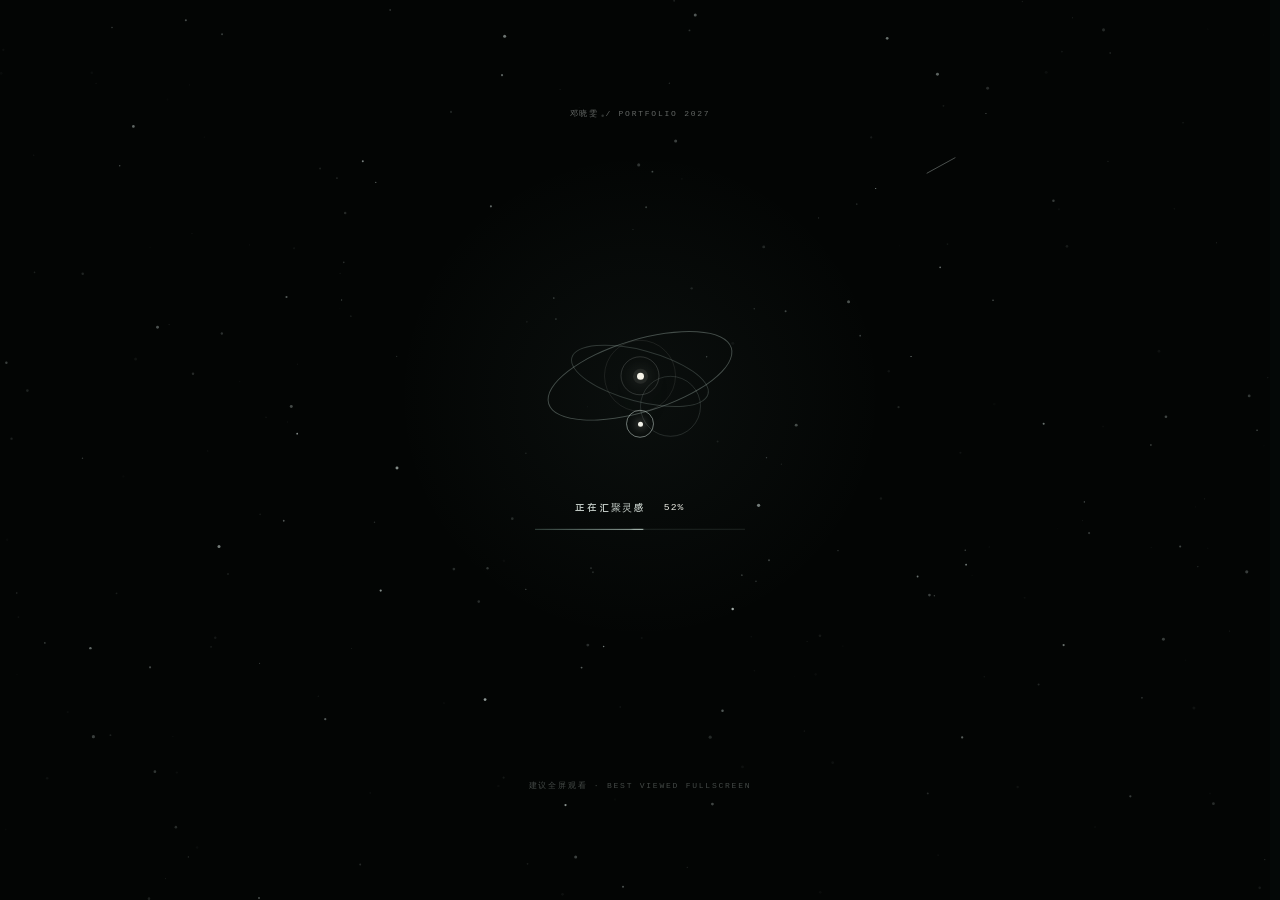
<file: index.html>
<!doctype html>
<html lang="zh-CN">
  <head>
    <meta charset="utf-8" />
    <meta name="viewport" content="width=device-width, initial-scale=1, viewport-fit=cover" />
    <meta name="theme-color" content="#060a09" />
    <meta name="apple-mobile-web-app-capable" content="yes" />
    <meta name="mobile-web-app-capable" content="yes" />
    <meta name="apple-mobile-web-app-status-bar-style" content="black-translucent" />
    <meta name="format-detection" content="telephone=no" />
    <title>邓晓雯 — 2027届应届毕业生 · UI界面与交互设计</title>
    <meta
      name="description"
      content="邓晓雯的个人作品集。2027届应届毕业生，意向岗位 UI界面与交互设计，关注信息、界面与人的关系。"
    />
    <link rel="icon" href="assets/favicon.svg" type="image/svg+xml" />
    <link rel="stylesheet" href="assets/css/fonts.css" />
    <link rel="stylesheet" href="assets/css/base.css" />
    <link rel="stylesheet" href="assets/css/entry.css" />
    <link rel="stylesheet" href="assets/css/loader.css" />
    <link rel="stylesheet" href="assets/css/glass.css" />
    <link rel="stylesheet" href="assets/css/ios.css" />
    <script>
      document.documentElement.classList.add("js");
      if ("scrollRestoration" in history) history.scrollRestoration = "manual";

      try {
        sessionStorage.setItem("xw-home-entry", "1");
      } catch (error) {}

      document.documentElement.classList.add("is-loading");

      function resetLandingScroll() {
        window.scrollTo(0, 0);
        document.documentElement.scrollTop = 0;
        if (document.body) document.body.scrollTop = 0;
      }

      window.addEventListener("pageshow", resetLandingScroll);
      document.addEventListener("DOMContentLoaded", resetLandingScroll);
      window.addEventListener("load", resetLandingScroll);

      window.setTimeout(function () {
        if (document.body) document.body.classList.add("is-ready");
      }, 2200);
    </script>
  </head>
  <body class="entry">
    <div
      class="site-loader"
      data-site-loader
      role="progressbar"
      aria-label="正在加载邓晓雯作品集"
      aria-valuemin="0"
      aria-valuemax="100"
      aria-valuenow="0"
    >
      <canvas class="site-loader__stars" data-loader-stars aria-hidden="true"></canvas>

      <div class="site-loader__brand" aria-hidden="true">
        <span class="site-loader__sub">邓晓雯 / PORTFOLIO 2027</span>
      </div>

      <div class="site-loader__stage" aria-hidden="true">
        <div class="site-loader__system">
          <span class="site-loader__ring site-loader__ring--outer"></span>
          <span class="site-loader__ring site-loader__ring--middle"></span>
          <span class="site-loader__ring site-loader__ring--inner"></span>
          <span class="site-loader__core"></span>
          <span class="site-loader__satellite"></span>
        </div>

        <div class="site-loader__status">
          <span class="site-loader__status-cn" data-loader-status>正在汇聚灵感</span>
          <span class="site-loader__counter" data-loader-counter>0%</span>
        </div>

        <div class="site-loader__progress" aria-hidden="true">
          <span class="site-loader__progress-bar" data-loader-progress></span>
        </div>
      </div>

      <p class="site-loader__bottom" aria-hidden="true">建议全屏观看 · BEST VIEWED FULLSCREEN</p>
    </div>

    <noscript>
      <style>
        .site-loader {
          display: none !important;
        }
      </style>
    </noscript>

    <a class="skip-link" href="#entry-main">跳至主要内容</a>
    <h1 class="sr-only">邓晓雯 — 2027届应届毕业生 · 意向岗位 UI界面与交互设计 · 作品集</h1>

    <div class="cosmos" aria-hidden="true">
      <div class="cosmos__media">
        <video
          class="cosmos__video"
          id="hero-video"
          autoplay
          muted
          loop
          playsinline
          preload="auto"
          poster="assets/video/home-loop-poster.webp"
        >
          <source src="assets/video/home-loop.mp4" type="video/mp4" />
        </video>
      </div>
      <canvas class="cosmos__dust" id="cosmos-canvas"></canvas>
      <div class="cosmos__veil"></div>
      <div class="cosmos__pointer" id="pointer-glow"></div>
    </div>

    <div class="entry-shell">
      <header class="entry-header">
        <div class="entry-brand">
          <span class="brand-monogram" aria-hidden="true">XW</span>
          <span class="brand-name">
            邓晓雯
            <small>XIAOWEN DENG / PORTFOLIO 2026</small>
          </span>
        </div>

        <p class="entry-role">
          <strong>2027届应届毕业生</strong>
          <span>意向岗位 / UI 界面与交互设计</span>
        </p>

        <nav class="entry-utility" aria-label="页面导航">
          <a
            class="utility-circle"
            href="portfolio.html#about"
            data-enter-link
            aria-label="关于邓晓雯"
          >关于</a>
          <a
            class="utility-circle"
            href="portfolio.html"
            data-enter-link
            aria-label="浏览全部作品"
          >作品</a>
          <a
            class="utility-pill"
            href="portfolio.html#contact"
            data-enter-link
            aria-label="联系邓晓雯"
          >联系我 <span aria-hidden="true">↗</span></a>
        </nav>
      </header>

      <main class="entry-main" id="entry-main" tabindex="-1">
        <p class="entry-kicker entry-kicker--top">
          <span class="entry-kicker__line" aria-hidden="true"></span>
          <span>SELECTED WORKS / 2026</span>
          <span class="entry-kicker__dot" aria-hidden="true"></span>
          <span>A LIVING PORTFOLIO</span>
        </p>

        <aside class="chapter-index" aria-label="作品索引">
          <p class="chapter-index__title">
            <span class="status-dot" aria-hidden="true"></span>
            INDEX / 作品索引
          </p>
          <a href="portfolio.html#work-ui" data-enter-link data-accent="#9edfc9">
            <span class="chapter-index__num">01</span>
            <span class="chapter-index__rule" aria-hidden="true"></span>
            <span class="chapter-index__label">UI 界面与交互</span>
            <span class="chapter-index__arrow" aria-hidden="true">↗</span>
          </a>
          <a href="portfolio.html#work-aigc" data-enter-link data-accent="#d8b28e">
            <span class="chapter-index__num">02</span>
            <span class="chapter-index__rule" aria-hidden="true"></span>
            <span class="chapter-index__label">AIGC 应用</span>
            <span class="chapter-index__arrow" aria-hidden="true">↗</span>
          </a>
          <a href="portfolio.html#work-three-d" data-enter-link data-accent="#aebbd8">
            <span class="chapter-index__num">03</span>
            <span class="chapter-index__rule" aria-hidden="true"></span>
            <span class="chapter-index__label">三维视觉创意</span>
            <span class="chapter-index__arrow" aria-hidden="true">↗</span>
          </a>
          <a href="portfolio.html#work-posters" data-enter-link data-accent="#d7aaa0">
            <span class="chapter-index__num">04</span>
            <span class="chapter-index__rule" aria-hidden="true"></span>
            <span class="chapter-index__label">海报设计</span>
            <span class="chapter-index__arrow" aria-hidden="true">↗</span>
          </a>
          <a href="portfolio.html#work-digital-media" data-enter-link data-accent="#e0ad84">
            <span class="chapter-index__num">05</span>
            <span class="chapter-index__rule" aria-hidden="true"></span>
            <span class="chapter-index__label">融媒体 / H5</span>
            <span class="chapter-index__arrow" aria-hidden="true">↗</span>
          </a>
          <a href="portfolio.html#work-video-edit" data-enter-link data-accent="#c3a9d1">
            <span class="chapter-index__num">06</span>
            <span class="chapter-index__rule" aria-hidden="true"></span>
            <span class="chapter-index__label">视频剪辑</span>
            <span class="chapter-index__arrow" aria-hidden="true">↗</span>
          </a>
        </aside>

        <div class="entry-copy">
          <p class="entry-copy__eyebrow">
            <span class="status-dot" aria-hidden="true"></span>
            2027届应届毕业生 / 求职中
          </p>
          <p class="entry-copy__role">意向岗位 · UI 界面与交互设计</p>
          <p class="entry-copy__text">
            把复杂的产品逻辑，翻译成清晰、自然的界面体验。<br />
            也保留一点让人记住的温度。
          </p>
          <div class="entry-copy__bottom">
            <a class="primary-enter magnetic" href="portfolio.html" data-enter-link>
              <span class="primary-enter__inner">
                <span class="primary-enter__label">
                  进入作品集
                  <small>ENTER PORTFOLIO</small>
                </span>
                <span class="primary-enter__arrow" aria-hidden="true">↗</span>
              </span>
            </a>
            <p class="entry-hint">
              <span class="entry-hint__dot" aria-hidden="true"></span>
              点击任意处进入 / MOVE TO EXPLORE
            </p>
          </div>
        </div>

      </main>

      <footer class="entry-footer">
        <p class="entry-footer__left">
          <span class="status-dot" aria-hidden="true"></span>
          BASED IN DONGGUAN, CN
          <span class="entry-footer__sep">/</span>
          <span id="local-time">--:--</span>
        </p>
        <p class="entry-footer__mid">2027届应届毕业生 / UI 界面与交互设计</p>
        <p class="entry-footer__right">
          78 IMAGES <span>/</span> 02 H5 <span>/</span> 06 VIDEOS
        </p>
      </footer>
    </div>

    <div class="entry-flash" aria-hidden="true"></div>
    <div class="entry-cursor" aria-hidden="true">
      <span class="entry-cursor__label"></span>
    </div>
    <div class="grain" aria-hidden="true"></div>

    <noscript>
      <p class="no-script"><a href="portfolio.html">进入作品集 →</a></p>
    </noscript>

    <script src="assets/js/loader.js" defer></script>
    <script src="assets/js/entry.js" defer></script>
  </body>
</html>
</file>
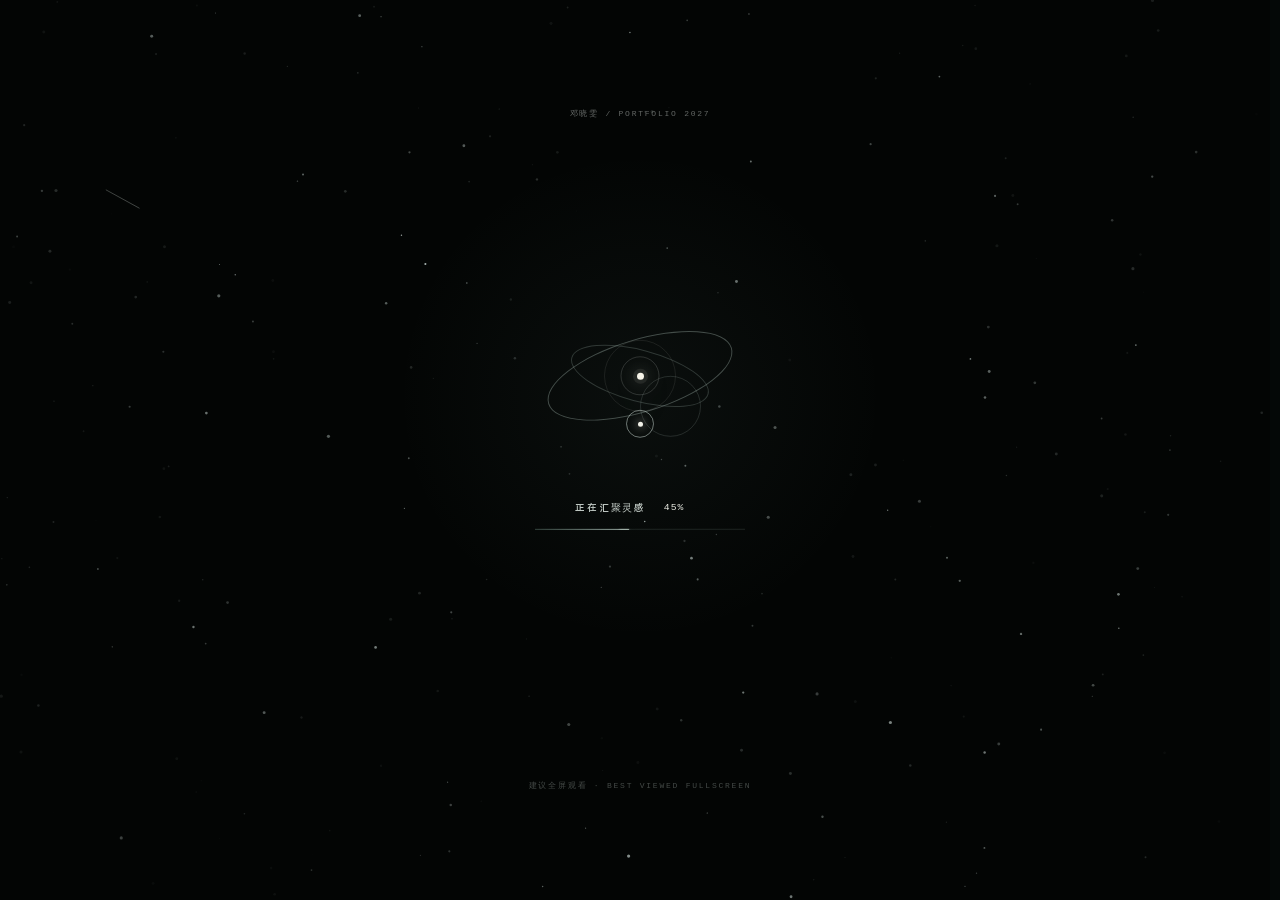
<file: portfolio.html>
<!doctype html>
<html lang="zh-CN">
  <head>
    <meta charset="utf-8" />
    <meta name="viewport" content="width=device-width, initial-scale=1, viewport-fit=cover" />
    <meta name="theme-color" content="#070a09" />
    <meta name="apple-mobile-web-app-capable" content="yes" />
    <meta name="mobile-web-app-capable" content="yes" />
    <meta name="apple-mobile-web-app-status-bar-style" content="black-translucent" />
    <meta name="format-detection" content="telephone=no" />
    <title>邓晓雯 — 2027届应届毕业生 · UI界面与交互设计 / 作品集</title>
    <meta
      name="description"
      content="邓晓雯的个人作品集：2027届应届毕业生，意向岗位 UI界面与交互设计，涵盖 NightFlow 疗愈助眠 App、AIGC 角色与绘本、三维视觉、海报、融媒体 H5 与视频作品。按六个项目文件夹完整收录 78 张图片、2 个线上项目与 6 支视频。"
    />
    <meta property="og:title" content="邓晓雯 — 2027届应届毕业生 · UI界面与交互设计" />
    <meta
      property="og:description"
      content="把逻辑做成感受。2027届应届毕业生邓晓雯的个人作品集，意向岗位 UI界面与交互设计。"
    />
    <meta property="og:type" content="website" />
    <meta property="og:locale" content="zh_CN" />
    <link rel="icon" href="assets/favicon.svg" type="image/svg+xml" />
    <script>
      try {
        if (sessionStorage.getItem("xw-home-entry") !== "1") {
          location.replace("index.html");
        }
      } catch (error) {}

      document.documentElement.classList.add("js");
      if ("scrollRestoration" in history) history.scrollRestoration = "manual";

      function resetPortfolioScroll() {
        if (location.hash) return;
        window.scrollTo(0, 0);
        document.documentElement.scrollTop = 0;
        if (document.body) document.body.scrollTop = 0;
      }

      window.addEventListener("pageshow", resetPortfolioScroll);
      document.addEventListener("DOMContentLoaded", resetPortfolioScroll);
    </script>
    <noscript>
      <style>
        [data-reveal] { opacity: 1 !important; transform: none !important; }
        .page-veil { display: none; }
      </style>
    </noscript>
    <link rel="stylesheet" href="assets/css/fonts.css" />
    <link rel="stylesheet" href="assets/css/base.css" />
    <link rel="stylesheet" href="assets/css/portfolio.css" />
    <link rel="stylesheet" href="assets/css/work-archive.css" />
    <link rel="stylesheet" href="assets/css/glass.css" />
    <link rel="stylesheet" href="assets/css/work-video.css" />
    <link rel="stylesheet" href="assets/css/3d-collage.css" />
    <link rel="stylesheet" href="assets/css/orbit-gallery.css" />
    <link rel="stylesheet" href="assets/css/ui-showcase.css" />
    <link rel="stylesheet" href="assets/css/contact-refresh.css" />
    <link rel="stylesheet" href="assets/css/ios.css" />
  </head>
  <body class="portfolio">
    <a class="skip-link" href="#main">跳至主要内容</a>

    <div class="page-veil" aria-hidden="true">
      <span class="page-veil__mark">XW</span>
      <span class="page-veil__meta">PORTFOLIO / 2026</span>
    </div>

    <div class="scroll-progress" aria-hidden="true"><span></span></div>
    <div class="cursor" aria-hidden="true"><span class="cursor__label">VIEW</span></div>
    <div class="grain" aria-hidden="true"></div>

    <header class="site-header">
      <div class="site-header__inner container">
        <div class="site-header__start">
          <a
            class="header-back"
            href="index.html"
            data-back
            aria-label="返回上一页"
            title="返回上一页"
          >
            <span class="header-back__arrow" aria-hidden="true">←</span>
            <span class="header-back__label">返回上一页</span>
          </a>
          <span class="header-back__divider" aria-hidden="true"></span>
          <a class="site-logo" href="#top" aria-label="邓晓雯作品集首页">
            <span class="site-logo__mark">XW</span>
            <span class="site-logo__name">
              邓晓雯
              <small>2027 GRADUATE / UI DESIGN</small>
            </span>
          </a>
        </div>

        <nav class="site-nav" aria-label="主导航">
          <a href="#about" data-nav><span>01</span>关于</a>
          <a href="#work" data-nav><span>02</span>作品</a>
          <a href="#approach" data-nav><span>03</span>方法</a>
          <a href="#contact" data-nav><span>04</span>联系</a>
        </nav>

        <div class="site-header__end">
          <a class="header-contact" href="#contact">
            <span>联系我</span>
            <span class="header-contact__arrow" aria-hidden="true">↗</span>
          </a>
          <button
            class="menu-toggle"
            type="button"
            aria-controls="site-menu"
            aria-expanded="false"
            aria-label="打开导航菜单"
          >
            <span class="menu-toggle__text">MENU</span>
            <span class="menu-toggle__lines" aria-hidden="true"><i></i><i></i></span>
          </button>
        </div>
      </div>
    </header>

    <div class="site-menu" id="site-menu" aria-hidden="true">
      <div class="site-menu__top container">
        <span class="section-index"><span>XW</span> / 2026</span>
        <button class="site-menu__close" type="button" aria-label="关闭导航菜单">
          关闭 <span aria-hidden="true">×</span>
        </button>
      </div>
      <nav class="site-menu__nav container" aria-label="移动端导航">
        <a href="#about"><span>01</span><strong>关于我</strong><small>PROFILE</small></a>
        <a href="#work"><span>02</span><strong>作品档案</strong><small>WORK ARCHIVE</small></a>
        <a href="#approach"><span>03</span><strong>工作方法</strong><small>APPROACH</small></a>
        <a href="#contact"><span>04</span><strong>取得联系</strong><small>CONTACT</small></a>
      </nav>
      <div class="site-menu__bottom container">
        <div>
          <p class="eyebrow">GET IN TOUCH</p>
          <a href="mailto:3256654392@qq.com">3256654392@qq.com</a>
          <a class="site-menu__back" href="index.html" data-back>
            <span aria-hidden="true">←</span>
            返回上一页
          </a>
        </div>
        <p class="site-menu__note">
          2027届应届毕业生<br />
          意向岗位：UI 界面与交互设计<br />
          广东 · 东莞
        </p>
      </div>
    </div>

    <main id="main">
      <!-- HERO ============================================================ -->
      <section class="hero" id="top" aria-labelledby="hero-title">
        <div class="hero__media" aria-hidden="true">
          <video
            class="hero__video"
            id="hero-video"
            autoplay
            muted
            loop
            playsinline
            preload="auto"
            poster="assets/video/hero-portfolio-poster.webp"
          >
            <source src="assets/video/hero-portfolio.mp4" type="video/mp4" />
          </video>
        </div>
        <div class="hero__veil" aria-hidden="true"></div>

        <div class="hero__atmosphere" aria-hidden="true">
          <div class="hero__grid-lines"></div>
          <div class="hero__glow hero__glow--one"></div>
          <div class="hero__glow hero__glow--two"></div>
          <span class="hero__cross hero__cross--one">+</span>
          <span class="hero__cross hero__cross--two">+</span>
        </div>

        <div class="container hero__inner">
          <div class="hero__copy hero__copy--centered">
            <p class="eyebrow hero__eyebrow">
              <span class="status-dot" aria-hidden="true"></span>
              <span>2027届应届毕业生</span>
              <span class="eyebrow__sep" aria-hidden="true">/</span>
              <span>意向岗位 UI 界面与交互设计</span>
              <span class="eyebrow__sep" aria-hidden="true">/</span>
              <span>PORTFOLIO 2026</span>
            </p>

            <h1 class="hero__title" id="hero-title">
              <span class="hero__title-line">
                <span>把逻辑<span class="serif">做成感受</span><span class="accent-ring" aria-hidden="true"></span></span>
              </span>
            </h1>

            <div class="hero__divider" aria-hidden="true"><span></span></div>

            <p class="hero__lede">
              我是邓晓雯，<span class="identity-nowrap">2027届应届毕业生</span>，意向岗位是<span class="identity-nowrap">UI界面与交互设计</span>。习惯从信息结构出发，把复杂的逻辑整理成清晰、自然，也带有温度的体验。
            </p>

            <div class="hero__actions">
              <a class="button button--solid" href="#work">
                浏览全部作品
                <span class="button__arrow" aria-hidden="true">↓</span>
              </a>
              <a class="text-link" href="#about">
                认识我
                <span class="arrow" aria-hidden="true">↗</span>
              </a>
            </div>
          </div>
        </div>

        <div class="container hero__foot">
          <a class="hero__scroll hero__scroll--center" href="#about">
            <span>SCROLL TO EXPLORE</span>
            <span class="hero__scroll-line" aria-hidden="true"></span>
            <span aria-hidden="true">↓</span>
          </a>
        </div>
      </section>

      <!-- ABOUT =========================================================== -->
      <section class="section about" id="about" aria-labelledby="about-title">
        <div class="about-stage">
          <div class="about-stage__media" aria-hidden="true">
            <div class="about-stage__motion">
              <video
                class="about-stage__video"
                muted
                loop
                playsinline
                preload="none"
                poster="assets/video/about-background-poster.webp"
                tabindex="-1"
              >
                <source src="assets/video/about-background.mp4" type="video/mp4" />
              </video>
            </div>
            <div class="about-stage__veil" aria-hidden="true"></div>
            <div class="about-stage__grain" aria-hidden="true"></div>
          </div>

          <div class="container">
            <div class="about-panel">
            <div class="about-panel__meta">
              <span class="section-index"><span>01</span> / PROFILE</span>
              <span class="about-panel__cn">关于我</span>
              <span class="about-panel__year">PERSONAL PORTFOLIO / 2026</span>
            </div>

            <header class="about-panel__head" data-reveal>
              <h2 class="about-display" id="about-title">
                <span class="sr-only">关于我 · </span>
                ABOUT <em>ME</em>
              </h2>
              <div class="about-panel__intro">
                <p>在秩序与感知之间，<br />做有依据的设计。</p>
                <span>DESIGN WITH CLARITY / SHIP WITH CARE</span>
              </div>
            </header>

            <div class="about-dashboard">
              <section class="about-profile" aria-labelledby="about-name" data-reveal style="--reveal-delay: 60ms">
                <p class="about-label">
                  <span class="about-star" aria-hidden="true"></span>
                  PROFILE / 个人档案
                </p>
                <div class="about-name-row">
                  <h3 id="about-name">邓晓雯</h3>
                  <span class="about-name-year" aria-hidden="true">’27</span>
                </div>
                <div class="about-badges">
                  <span>2027届应届毕业生</span>
                  <span>UI界面与交互设计</span>
                </div>
                <p class="about-intro">
                  数字出版专业在读，2027届应届毕业生，意向岗位是 UI 界面与交互设计。习惯从信息结构出发，把复杂的逻辑整理成清晰、自然，也带有温度的界面体验。
                </p>
                <ul class="about-contact">
                  <li>
                    <svg viewBox="0 0 24 24" aria-hidden="true">
                      <rect x="3" y="5" width="18" height="14" rx="1" />
                      <path d="m4 7 8 6 8-6" />
                    </svg>
                    <a href="mailto:3256654392@qq.com">3256654392@qq.com</a>
                  </li>
                  <li>
                    <svg viewBox="0 0 24 24" aria-hidden="true">
                      <path d="M7.5 4.5 4.8 5.6c-.8.3-1.2 1.2-.9 2 1.2 4.6 4.8 8.2 9.4 9.4.8.2 1.7-.2 2-.9l1.1-2.7-4.1-1.6-1 1.5c-1.8-.8-3.2-2.2-4-4l1.5-1-1.3-4.8Z" />
                    </svg>
                    <a href="tel:+8615992066207">159 9206 6207</a>
                  </li>
                  <li>
                    <svg viewBox="0 0 24 24" aria-hidden="true">
                      <path d="M12 21s7-5.4 7-11a7 7 0 1 0-14 0c0 5.6 7 11 7 11Z" />
                      <circle cx="12" cy="10" r="2.4" />
                    </svg>
                    <span>广东 · 东莞</span>
                  </li>
                </ul>
                <p class="about-status">
                  <span class="status-dot" aria-hidden="true"></span>
                  中共预备党员 · 2027 届求职中
                </p>
                <p class="about-signature">
                  <span>先理解问题，</span>
                  <span>再让形式发生。</span>
                </p>
              </section>

              <article class="about-card about-education" data-reveal style="--reveal-delay: 110ms">
                <p class="about-label">
                  <span class="about-star" aria-hidden="true"></span>
                  EDUCATION / 教育经历
                </p>
                <h4>东莞职业技术学院</h4>
                <p class="about-edu-meta">
                  <span>数字出版 · 专科</span>
                  <span>2024.09 — 2027.06</span>
                </p>
                <p class="about-edu-stats">GPA 4.08 / 5.0 <i>·</i> 专业综测 1 / 89</p>
                <p class="about-edu-courses">
                  主修：数字影音制作 / 界面交互与设计 / 融合媒体产品设计 / 数字图像处理
                </p>
              </article>

              <article class="about-card about-skills" data-reveal style="--reveal-delay: 160ms">
                <p class="about-label">
                  <span class="about-star" aria-hidden="true"></span>
                  CORE SKILLS / 核心技能
                </p>
                <div class="about-skill-grid">
                  <span class="about-skill-tile" style="--tile: #4b8df8" aria-label="Photoshop">
                    <b>Ps</b><small>Photoshop</small>
                  </span>
                  <span class="about-skill-tile" style="--tile: #f0a54b" aria-label="Illustrator">
                    <b>Ai</b><small>Illustrator</small>
                  </span>
                  <span class="about-skill-tile" style="--tile: #f06b9b" aria-label="Adobe XD">
                    <b>Xd</b><small>Adobe XD</small>
                  </span>
                  <span class="about-skill-tile" style="--tile: #a78bfa" aria-label="Premiere Pro">
                    <b>Pr</b><small>Premiere</small>
                  </span>
                  <span class="about-skill-tile" style="--tile: #9a8cff" aria-label="After Effects">
                    <b>Ae</b><small>After Effects</small>
                  </span>
                  <span class="about-skill-tile" style="--tile: #58d6f2" aria-label="剪映">
                    <b>剪映</b><small>剪辑</small>
                  </span>
                  <span class="about-skill-tile" style="--tile: #71dba5" aria-label="木疙瘩">
                    <b>木</b><small>木疙瘩</small>
                  </span>
                  <span class="about-skill-tile" style="--tile: #f0c56a" aria-label="AIGC 工作流">
                    <b>AI</b><small>AIGC</small>
                  </span>
                </div>
                <div class="about-skill-tags">
                  <span>界面设计</span>
                  <span>图标 / 组件</span>
                  <span>海报版式</span>
                  <span>内容排版</span>
                  <span>视频剪辑</span>
                </div>
              </article>

              <section class="about-experience" aria-labelledby="experience-title" data-reveal style="--reveal-delay: 80ms">
                <header class="about-exp-head">
                  <p class="about-label">
                    <span class="about-star" aria-hidden="true"></span>
                    EXPERIENCE / 工作与项目经历
                  </p>
                  <h3 id="experience-title">把真实项目，<br />做成可用的设计。</h3>
                </header>

                <ol class="about-exp-list">
                  <li class="about-exp-item">
                    <span class="about-exp-date">2024.11 — 至今</span>
                    <div class="about-exp-content">
                      <div class="about-exp-title">
                        <h4>东莞职业技术学院 · 学生处</h4>
                        <span>招生与就业办助理</span>
                      </div>
                      <p>
                        负责招生简章 10+ 页版式、公众号招聘内容 10+ 条；支持 3 场校级招聘会物料与现场执行，统一视觉规范。
                      </p>
                      <div class="about-exp-tags">
                        <span>版式设计</span><span>内容编辑</span><span>活动执行</span>
                      </div>
                    </div>
                  </li>

                  <li class="about-exp-item">
                    <span class="about-exp-date">2025.04 — 2025.08</span>
                    <div class="about-exp-content">
                      <div class="about-exp-title">
                        <h4>中国国际大学生创新大赛</h4>
                        <span>「千顺莞香」项目成员</span>
                      </div>
                      <p>
                        整理项目材料 20+ 页，独立完成 30+ 页路演 PPT 的内容组织与视觉统一，沉淀字体、色彩与版式规范。
                      </p>
                      <div class="about-exp-tags">
                        <span>项目梳理</span><span>PPT</span><span>品牌视觉</span>
                      </div>
                    </div>
                  </li>

                  <li class="about-exp-item">
                    <span class="about-exp-date">2025.07</span>
                    <div class="about-exp-content">
                      <div class="about-exp-title">
                        <h4>佛冈县公安局 · 办公室</h4>
                        <span>实习生</span>
                      </div>
                      <p>
                        完成 5 张普法宣传海报；整理归档 300+ 份档案，校对 20+ 份通知材料，在真实工作节奏中练习细致与执行。
                      </p>
                      <div class="about-exp-tags">
                        <span>海报设计</span><span>档案整理</span><span>校对</span>
                      </div>
                    </div>
                  </li>

                  <li class="about-exp-item">
                    <span class="about-exp-date">2024.07 — 2024.11</span>
                    <div class="about-exp-content">
                      <div class="about-exp-title">
                        <h4>多维法规比对与溯源平台</h4>
                        <span>UI 设计成员</span>
                      </div>
                      <p>
                        独立完成检索页、比对详情页等 15+ 个核心页面高保真设计；补齐 20+ 个标准控件，维护组件规范。
                      </p>
                      <div class="about-exp-tags">
                        <span>B 端 UI</span><span>组件规范</span><span>高保真</span>
                      </div>
                    </div>
                  </li>
                </ol>

                <div class="about-awards">
                  <p class="about-label">
                    <span class="about-star" aria-hidden="true"></span>
                    HONORS / 荣誉
                  </p>
                  <ul>
                    <li>2025 “建行杯” 中国国际大学生创新大赛 · 省级铜奖</li>
                    <li>2025–2026 校特等奖学金</li>
                    <li>2024–2025 校一等奖学金</li>
                    <li>计算机一级证书</li>
                  </ul>
                </div>
              </section>

              <aside class="about-photo" aria-label="邓晓雯的肖像" data-reveal style="--reveal-delay: 140ms">
                <div class="about-photo__float">
                  <div class="about-photo__frame">
                  <img
                    src="assets/img/portrait.webp"
                    alt="邓晓雯的彩色肖像照"
                    width="960"
                    height="1200"
                    loading="lazy"
                  />
                  <span class="about-photo__wash" aria-hidden="true"></span>
                  <span class="about-photo__badge">
                    <span class="status-dot" aria-hidden="true"></span>
                    2027 GRADUATE
                  </span>
                  <span class="about-photo__serial">PORTRAIT / 01</span>
                  <span class="about-photo__spark" aria-hidden="true"></span>
                </div>
                  <p class="about-photo__caption">
                    <span>XIAOWEN DENG</span>
                    <span>UI INTERFACE / INTERACTION</span>
                  </p>
                </div>
              </aside>
            </div>

            <div class="about-stats" data-reveal style="--reveal-delay: 180ms">
              <div>
                <strong>05<sup>项</sup></strong>
                <span>计算机软件著作权</span>
                <small>SOFTWARE COPYRIGHTS</small>
              </div>
              <div>
                <strong>20<sup>+</sup></strong>
                <span>高保真界面设计</span>
                <small>HI-FI UI SCREENS</small>
              </div>
              <div>
                <strong>30<sup>+</sup></strong>
                <span>项目展示页设计</span>
                <small>PRESENTATION PAGES</small>
              </div>
              <div>
                <strong>1<sup>/89</sup></strong>
                <span>专业综测排名</span>
                <small>ACADEMIC RANKING</small>
              </div>
            </div>
          </div>
        </div>
      </div>

      <div class="about-stage about-stage--evidence">
        <div class="about-stage__media" aria-hidden="true">
          <div class="about-stage__motion about-stage__motion--evidence">
            <video
              class="about-stage__video about-stage__video--evidence"
              muted
              loop
              playsinline
              preload="none"
              poster="assets/video/about-background-poster.webp"
              tabindex="-1"
            >
              <source src="assets/video/about-background.mp4" type="video/mp4" />
            </video>
          </div>
          <div class="about-stage__veil about-stage__veil--evidence" aria-hidden="true"></div>
          <div class="about-stage__grain" aria-hidden="true"></div>
        </div>

        <div class="container">
          <section
            class="credentials"
            id="software-copyrights"
            aria-labelledby="credentials-title"
            data-reveal
          >
            <header class="credentials__head">
              <div>
                <span class="eyebrow">SOFTWARE COPYRIGHTS / 计算机软件著作权</span>
                <h3 id="credentials-title">五项软件著作权登记证书</h3>
              </div>
              <div class="credentials__aside">
                <span class="credentials__count">05</span>
                <p>国家版权局登记 · 点击证书查看原件</p>
              </div>
            </header>

            <div class="credentials__grid">
              <a
                class="credential-card"
                href="assets/img/certificates/software-01.webp"
                data-certificate="0"
                data-cert-title="癌症智能早筛与风险评估平台 V1.0"
                data-cert-reg="2025SR1831719"
                data-cert-date="2025.09.22"
                aria-label="查看计算机软件著作权：癌症智能早筛与风险评估平台 V1.0"
              >
                <span class="credential-card__media">
                  <img
                    src="assets/img/certificates/software-01.webp"
                    alt="癌症智能早筛与风险评估平台 V1.0 计算机软件著作权登记证书"
                    width="491"
                    height="670"
                    loading="lazy"
                    decoding="async"
                  />
                </span>
                <span class="credential-card__index">CERTIFICATE / 01</span>
                <span class="credential-card__title">癌症智能早筛与风险评估平台 V1.0</span>
                <span class="credential-card__meta">2025SR1831719 · 2025.09.22</span>
                <span class="credential-card__open">查看证书 <i aria-hidden="true">↗</i></span>
              </a>

              <a
                class="credential-card"
                href="assets/img/certificates/software-02.webp"
                data-certificate="1"
                data-cert-title="多维法规比对与溯源平台 V1.0"
                data-cert-reg="2025SR2403165"
                data-cert-date="2025.12.12"
                aria-label="查看计算机软件著作权：多维法规比对与溯源平台 V1.0"
              >
                <span class="credential-card__media">
                  <img
                    src="assets/img/certificates/software-02.webp"
                    alt="多维法规比对与溯源平台 V1.0 计算机软件著作权登记证书"
                    width="492"
                    height="670"
                    loading="lazy"
                    decoding="async"
                  />
                </span>
                <span class="credential-card__index">CERTIFICATE / 02</span>
                <span class="credential-card__title">多维法规比对与溯源平台 V1.0</span>
                <span class="credential-card__meta">2025SR2403165 · 2025.12.12</span>
                <span class="credential-card__open">查看证书 <i aria-hidden="true">↗</i></span>
              </a>

              <a
                class="credential-card"
                href="assets/img/certificates/software-03.webp"
                data-certificate="2"
                data-cert-title="药物毒性与药效预测分析平台 V1.0"
                data-cert-reg="2025SR1848955"
                data-cert-date="2025.09.23"
                aria-label="查看计算机软件著作权：药物毒性与药效预测分析平台 V1.0"
              >
                <span class="credential-card__media">
                  <img
                    src="assets/img/certificates/software-03.webp"
                    alt="药物毒性与药效预测分析平台 V1.0 计算机软件著作权登记证书"
                    width="491"
                    height="667"
                    loading="lazy"
                    decoding="async"
                  />
                </span>
                <span class="credential-card__index">CERTIFICATE / 03</span>
                <span class="credential-card__title">药物毒性与药效预测分析平台 V1.0</span>
                <span class="credential-card__meta">2025SR1848955 · 2025.09.23</span>
                <span class="credential-card__open">查看证书 <i aria-hidden="true">↗</i></span>
              </a>

              <a
                class="credential-card"
                href="assets/img/certificates/software-04.webp"
                data-certificate="3"
                data-cert-title="多模态医疗数据融合分析平台 V1.0"
                data-cert-reg="2025SR1847198"
                data-cert-date="2025.09.23"
                aria-label="查看计算机软件著作权：多模态医疗数据融合分析平台 V1.0"
              >
                <span class="credential-card__media">
                  <img
                    src="assets/img/certificates/software-04.webp"
                    alt="多模态医疗数据融合分析平台 V1.0 计算机软件著作权登记证书"
                    width="491"
                    height="671"
                    loading="lazy"
                    decoding="async"
                  />
                </span>
                <span class="credential-card__index">CERTIFICATE / 04</span>
                <span class="credential-card__title">多模态医疗数据融合分析平台 V1.0</span>
                <span class="credential-card__meta">2025SR1847198 · 2025.09.23</span>
                <span class="credential-card__open">查看证书 <i aria-hidden="true">↗</i></span>
              </a>

              <a
                class="credential-card"
                href="assets/img/certificates/software-05.webp"
                data-certificate="4"
                data-cert-title="基因组智能关联分析平台 V1.0"
                data-cert-reg="2025SR1849681"
                data-cert-date="2025.09.23"
                aria-label="查看计算机软件著作权：基因组智能关联分析平台 V1.0"
              >
                <span class="credential-card__media">
                  <img
                    src="assets/img/certificates/software-05.webp"
                    alt="基因组智能关联分析平台 V1.0 计算机软件著作权登记证书"
                    width="491"
                    height="670"
                    loading="lazy"
                    decoding="async"
                  />
                </span>
                <span class="credential-card__index">CERTIFICATE / 05</span>
                <span class="credential-card__title">基因组智能关联分析平台 V1.0</span>
                <span class="credential-card__meta">2025SR1849681 · 2025.09.23</span>
                <span class="credential-card__open">查看证书 <i aria-hidden="true">↗</i></span>
              </a>
            </div>

            <p class="credentials__note">
              以上证书均为共同著作权；完整署名、登记号与日期以证书原件为准。
            </p>
          </section>

          <nav class="section-jump" aria-label="章节顺序导航" data-reveal>
            <a class="section-jump__link section-jump__link--prev" href="#top">
              <span class="section-jump__arrow" aria-hidden="true">↑</span>
              <span class="section-jump__copy">
                <small>BACK TO</small>
                <strong>开场</strong>
              </span>
            </a>
            <span class="section-jump__count">01 / 04</span>
            <a class="section-jump__link section-jump__link--next" href="#work">
              <span class="section-jump__copy">
                <small>NEXT / 02</small>
                <strong>作品档案</strong>
              </span>
              <span class="section-jump__arrow" aria-hidden="true">→</span>
            </a>
          </nav>
        </div>
      </div>
      </section>

      <!-- WORK + APPROACH SHARED VIDEO SCOPE ============================== -->
      <div class="video-scope">
        <div class="work-bg" aria-hidden="true">
          <video
            class="work-bg__video"
            id="work-background-video"
            muted
            loop
            playsinline
            preload="none"
            poster="assets/video/work-background-poster.webp"
            tabindex="-1"
            disablepictureinpicture
          >
            <source src="assets/video/work-background.mp4" type="video/mp4" />
          </video>
          <div class="work-bg__veil"></div>
        </div>

        <!-- WORK ========================================================== -->
        <section class="section work" id="work" aria-labelledby="work-title">
          <div class="container">
          <header class="section-head work__head" data-reveal>
            <div class="section-head__meta">
              <span class="section-index"><span>02</span> / WORK ARCHIVE</span>
              <span class="section-head__cn">作品档案</span>
            </div>
            <div class="section-head__main">
              <h2 class="section-title" id="work-title">
                把作品，<br />
                <span class="serif">按脉络展开。</span>
              </h2>
              <p class="section-lede section-head__lede">
                按原始项目文件夹整理为六个板块：UI 界面、AIGC、三维视觉、海报、融媒体与视频。所有图片、线上链接和视频全部收录。
              </p>
            </div>
          </header>

          <div class="work-overview" data-reveal>
            <div class="work-overview__cell">
              <span class="work-overview__label">FOLDERS / 板块</span>
              <strong data-work-stat="categories">06</strong>
              <p>按原始文件夹划分</p>
            </div>
            <div class="work-overview__cell">
              <span class="work-overview__label">MULTIMEDIA / 多媒体</span>
              <strong data-work-stat="media">08</strong>
              <p>6 支视频 + 2 个线上项目</p>
            </div>
            <div class="work-overview__cell">
              <span class="work-overview__label">IMAGES / 图片</span>
              <strong data-work-stat="images">78</strong>
              <p>网页中全部收录</p>
            </div>
            <p class="work-overview__note">
              图片保留原始长宽比，不裁切、不遗漏。<br />
              图片点开看大图，视频点开播放，线上项目点击进入。
            </p>
          </div>

          <nav class="work-toc" id="work-toc" aria-label="作品板块导航" data-reveal></nav>

          <div class="work-archive" id="workArchive"></div>
          <noscript>
            <p class="work-noscript">项目画廊需要 JavaScript 才能显示。请开启 JavaScript 后刷新页面。</p>
          </noscript>

          <nav class="section-jump" aria-label="章节顺序导航" data-reveal>
            <a class="section-jump__link section-jump__link--prev" href="#about">
              <span class="section-jump__arrow" aria-hidden="true">←</span>
              <span class="section-jump__copy">
                <small>PREV / 01</small>
                <strong>关于我</strong>
              </span>
            </a>
            <span class="section-jump__count">02 / 04</span>
            <a class="section-jump__link section-jump__link--next" href="#approach">
              <span class="section-jump__copy">
                <small>NEXT / 03</small>
                <strong>工作方法</strong>
              </span>
              <span class="section-jump__arrow" aria-hidden="true">→</span>
            </a>
          </nav>
        </div>
      </section>

      <!-- APPROACH ======================================================== -->
      <section class="section approach" id="approach" aria-labelledby="approach-title">
        <div class="approach__glow" aria-hidden="true"></div>
        <div class="container">
          <header class="section-head" data-reveal>
            <div class="section-head__meta">
              <span class="section-index"><span>03</span> / APPROACH</span>
              <span class="section-head__cn">工作方法</span>
            </div>
            <div class="section-head__main">
              <h2 class="section-title" id="approach-title">
                不是把页面做满，<br />
                <span class="serif">而是把问题想透。</span>
              </h2>
              <p class="section-lede section-head__lede">
                我的工作从理解开始，以可用、耐看、能落地结束。四个关键词，也是我处理问题的方式。
              </p>
            </div>
          </header>

          <div class="approach__grid">
            <article class="strength" data-reveal>
              <div class="strength__top">
                <span class="strength__index">01</span>
                <span class="strength__glyph" aria-hidden="true">◎</span>
              </div>
              <div class="strength__main">
                <p class="strength__en">UNDERSTAND</p>
                <h3>先把问题想清楚</h3>
                <p>
                  从业务目标、用户场景与竞品中，把模糊的需求翻译成可以推进的设计问题。先问对问题，再开始画。
                </p>
              </div>
              <div class="strength__solve">
                <span>解决</span>
                <p>信息很多，但重点不清</p>
              </div>
            </article>

            <article class="strength" data-reveal style="--reveal-delay: 80ms">
              <div class="strength__top">
                <span class="strength__index">02</span>
                <span class="strength__glyph strength__glyph--grid" aria-hidden="true">
                  <i></i><i></i><i></i><i></i>
                </span>
              </div>
              <div class="strength__main">
                <p class="strength__en">STRUCTURE</p>
                <h3>让界面长成系统</h3>
                <p>
                  用信息架构、组件与规范建立秩序，让不同页面说同一种语言，也为下一次迭代留好接口。
                </p>
              </div>
              <div class="strength__solve">
                <span>解决</span>
                <p>页面各自为政，风格难以延续</p>
              </div>
            </article>

            <article class="strength strength--paper" data-reveal>
              <div class="strength__top">
                <span class="strength__index">03</span>
                <span class="strength__glyph" aria-hidden="true">≈</span>
              </div>
              <div class="strength__main">
                <p class="strength__en">FEEL</p>
                <h3>给体验留一点感受</h3>
                <p>
                  在克制的框架里处理字体、色彩、节奏与微动效，让功能被理解，也被记住。
                </p>
              </div>
              <div class="strength__solve">
                <span>解决</span>
                <p>功能可用，却没有记忆点</p>
              </div>
            </article>

            <article class="strength" data-reveal style="--reveal-delay: 80ms">
              <div class="strength__top">
                <span class="strength__index">04</span>
                <span class="strength__glyph" aria-hidden="true">↗</span>
              </div>
              <div class="strength__main">
                <p class="strength__en">SHIP</p>
                <h3>把设计送到终点</h3>
                <p>
                  理解开发与业务约束，按节点推进、对齐反馈、持续打磨，直到设计真正发生，而不是停在稿子里。
                </p>
              </div>
              <div class="strength__solve">
                <span>解决</span>
                <p>设计很美，但落地就走样</p>
              </div>
            </article>
          </div>

          <div class="toolkit" data-reveal>
            <div class="toolkit__head">
              <span class="eyebrow">TOOLKIT</span>
              <p>
                手上有工具，<br />
                心里有标准。
              </p>
            </div>
            <ul class="toolkit__list">
              <li><span>01</span>Photoshop</li>
              <li><span>02</span>Illustrator</li>
              <li><span>03</span>Adobe XD</li>
              <li><span>04</span>After Effects</li>
              <li><span>05</span>Premiere Pro</li>
              <li><span>06</span>AIGC 工作流</li>
            </ul>
            <p class="toolkit__note">
              具备信息架构、组件规范、海报与版式设计经验；持续探索 AIGC、三维视觉与动态表达，让设计的语言更完整。
            </p>
          </div>

          <nav class="section-jump" aria-label="章节顺序导航" data-reveal>
            <a class="section-jump__link section-jump__link--prev" href="#work">
              <span class="section-jump__arrow" aria-hidden="true">←</span>
              <span class="section-jump__copy">
                <small>PREV / 02</small>
                <strong>作品档案</strong>
              </span>
            </a>
            <span class="section-jump__count">03 / 04</span>
            <a class="section-jump__link section-jump__link--next" href="#contact">
              <span class="section-jump__copy">
                <small>NEXT / 04</small>
                <strong>取得联系</strong>
              </span>
              <span class="section-jump__arrow" aria-hidden="true">→</span>
            </a>
          </nav>
        </div>
      </section>
      </div>
      <!-- /WORK + APPROACH SHARED VIDEO SCOPE -->

      <!-- CONTACT ========================================================= -->
      <section class="contact contact--reference" id="contact" aria-labelledby="contact-title">
        <div class="contact-decor" aria-hidden="true">
          <video
            class="contact-video"
            id="contact-background-video"
            muted
            loop
            playsinline
            preload="none"
            disablepictureinpicture
            tabindex="-1"
            aria-hidden="true"
          ></video>
          <div class="contact-video-veil"></div>
          <div class="contact-orbit">
            <span class="contact-orbit__dot"></span>
            <span class="contact-orbit__hint">一起聊聊 ✦</span>
          </div>
          <span class="contact-spark contact-spark--1">✦</span>
          <span class="contact-spark contact-spark--2">✦</span>
          <svg class="contact-waves" viewBox="0 0 1440 240" preserveAspectRatio="none">
            <path d="M-40 150C220 20 420 220 700 150s420-160 800 10" />
            <path d="M-40 210C240 100 470 260 760 190s400-90 740 30" />
          </svg>
        </div>

        <div class="container contact-shell">
          <div class="contact-copy" data-reveal>
            <div class="contact-kicker">
              <span class="contact-kicker__index">/ 04</span>
              <span>CONTACT · 取得联系</span>
            </div>

            <h2 class="contact-title" id="contact-title">
              Contact
              <svg class="contact-title__swoosh" viewBox="0 0 360 34" aria-hidden="true">
                <path d="M5 23C71 8 148 4 218 11c49 5 88 13 137 8" />
              </svg>
            </h2>

            <p class="contact-intro">
              很高兴你看到这里 👋<br />
              我目前正在寻找设计相关的工作机会，<br />
              若有合适的岗位机会，欢迎联系我，<br />
              期待能有机会加入您的团队。
            </p>

            <div class="contact-links">
              <div class="contact-link-row">
                <span class="contact-link-icon" aria-hidden="true">
                  <svg viewBox="0 0 24 24"><rect x="3" y="5" width="18" height="14" rx="2" /><path d="m3 7 9 6 9-6" /></svg>
                </span>
                <a class="contact-link-text" href="mailto:3256654392@qq.com">3256654392@qq.com</a>
                <button
                  class="copy-button contact-copy-button"
                  type="button"
                  data-copy="3256654392@qq.com"
                  aria-label="复制邮箱地址 3256654392@qq.com"
                >
                  <span class="contact-copy-button__icon" aria-hidden="true">
                    <svg viewBox="0 0 24 24"><rect x="9" y="9" width="11" height="11" rx="2" /><path d="M5 15H4a2 2 0 0 1-2-2V4a2 2 0 0 1 2-2h9a2 2 0 0 1 2 2v1" /></svg>
                  </span>
                  <span class="copy-button__label sr-only">复制邮箱</span>
                  <span class="copy-feedback" aria-live="polite"></span>
                </button>
              </div>

              <a class="contact-link-row" href="tel:+8615992066207">
                <span class="contact-link-icon" aria-hidden="true">
                  <svg viewBox="0 0 24 24"><path d="M22 16.9v3a2 2 0 0 1-2.2 2 19.8 19.8 0 0 1-8.6-3.1 19.5 19.5 0 0 1-6-6A19.8 19.8 0 0 1 2.1 4.2 2 2 0 0 1 4.1 2h3a2 2 0 0 1 2 1.7c.1 1 .4 2 .7 2.9a2 2 0 0 1-.5 2.1L8 10a16 16 0 0 0 6 6l1.3-1.3a2 2 0 0 1 2.1-.5c.9.3 1.9.6 2.9.7a2 2 0 0 1 1.7 2Z" /></svg>
                </span>
                <span class="contact-link-text">159 9206 6207</span>
              </a>

              <div class="contact-link-row">
                <span class="contact-link-icon" aria-hidden="true">
                  <svg viewBox="0 0 24 24"><path d="M20 10c0 5-8 12-8 12S4 15 4 10a8 8 0 1 1 16 0Z" /><circle cx="12" cy="10" r="3" /></svg>
                </span>
                <span class="contact-link-text">广东 · 东莞</span>
              </div>
            </div>

            <p class="contact-signoff">
              <span>Let’s create</span>
              <em>something together.</em>
              <span class="contact-signoff__spark">✦</span>
            </p>
          </div>

          <div class="contact-panel" data-reveal>
            <form class="contact-form" data-contact-form>
              <div class="contact-field">
                <label for="contact-name">你的称呼 <span>*</span></label>
                <input id="contact-name" name="name" type="text" autocomplete="name" placeholder="例如：Alex" required />
              </div>

              <div class="contact-field">
                <label for="contact-way">联系方式 <span>*</span></label>
                <input id="contact-way" name="contact" type="text" autocomplete="email" placeholder="例如：example@email.com" required />
              </div>

              <div class="contact-field">
                <label for="contact-message">留言内容 <span>*</span></label>
                <textarea id="contact-message" name="message" rows="5" placeholder="想聊聊的内容…" required></textarea>
              </div>

              <button class="contact-submit" type="submit">
                <span>发送消息</span>
                <svg viewBox="0 0 24 24" aria-hidden="true"><path d="m22 2-7 20-4-9-9-4Z" /><path d="M22 2 11 13" /></svg>
              </button>
            </form>
          </div>
        </div>

        <div class="contact-toast" data-contact-toast role="status" aria-live="polite" hidden>
          <span class="contact-toast__check" aria-hidden="true">
            <svg viewBox="0 0 24 24"><path d="m5 12 4.2 4.2L19 6.5" /></svg>
          </span>
          <span class="contact-toast__copy">
            <strong>邮件已为你填好</strong>
            <small>已跳转到 Outlook 网页版，登录后可直接发送。</small>
            <a class="contact-toast__link" href="https://outlook.live.com/" target="_blank" rel="noopener noreferrer">打开 Outlook 邮箱 ↗</a>
          </span>
          <button class="contact-toast__close" type="button" data-contact-toast-close aria-label="关闭提示">×</button>
        </div>

        <footer class="site-footer">
          <div class="container site-footer__inner">
            <a class="site-footer__brand" href="#top">
              <span>XW</span>
              <span>邓晓雯 / 2027 GRADUATE</span>
            </a>
            <nav class="site-footer__nav" aria-label="页脚导航">
              <a href="#about">关于</a>
              <a href="#work">作品</a>
              <a href="#approach">方法</a>
              <a href="#contact">联系</a>
              <a href="index.html">回到开场 ↗</a>
            </nav>
            <p class="site-footer__copy">© 2026 邓晓雯 · DESIGNED WITH INTENTION</p>
            <a class="site-footer__top" href="#top" aria-label="回到页面顶部">BACK TO TOP ↑</a>
          </div>
        </footer>
      </section>
    </main>

    <!-- GALLERY DIALOG ================================================== -->
    <dialog class="gallery-dialog" id="gallery-dialog" aria-labelledby="gallery-caption-title">
      <header class="gallery-dialog__bar">
        <div class="gallery-dialog__heading">
          <span class="eyebrow" id="gallery-project">PROJECT</span>
          <span class="gallery-dialog__counter" id="gallery-counter">01 / 78</span>
        </div>
        <button class="gallery-dialog__close" type="button" aria-label="关闭大图">
          关闭 <span aria-hidden="true">×</span>
        </button>
      </header>

      <div class="gallery-dialog__stage">
        <button
          class="gallery-dialog__nav gallery-dialog__nav--prev"
          type="button"
          aria-label="上一张图片"
        >
          <span aria-hidden="true">←</span>
        </button>

        <figure class="gallery-dialog__figure">
          <img id="gallery-image" alt="" />
          <figcaption>
            <span class="gallery-dialog__caption-title" id="gallery-caption-title"></span>
            <span class="gallery-dialog__caption-meta" id="gallery-caption-meta"></span>
            <span class="gallery-dialog__caption-detail" id="gallery-caption-detail"></span>
          </figcaption>
        </figure>

        <button
          class="gallery-dialog__nav gallery-dialog__nav--next"
          type="button"
          aria-label="下一张图片"
        >
          <span aria-hidden="true">→</span>
        </button>
      </div>

      <p class="gallery-dialog__hint">← → 切换图片 · ESC 关闭</p>
    </dialog>

    <!-- VIDEO DIALOG =================================================== -->
    <dialog class="video-dialog" id="video-dialog" aria-labelledby="video-title">
      <header class="video-dialog__bar">
        <div class="video-dialog__heading">
          <span class="eyebrow" id="video-category">VIDEO / 视频剪辑</span>
          <h2 id="video-title"></h2>
        </div>
        <button class="video-dialog__close" type="button" aria-label="关闭视频">
          关闭 <span aria-hidden="true">×</span>
        </button>
      </header>
      <div class="video-dialog__stage">
        <video id="video-player" controls playsinline preload="metadata"></video>
      </div>
      <footer class="video-dialog__meta">
        <p id="video-description"></p>
        <div class="video-dialog__facts">
          <span id="video-resolution"></span>
          <span id="video-duration"></span>
          <a id="video-source-link" href="#" target="_blank" rel="noopener noreferrer">打开原视频 ↗</a>
        </div>
      </footer>
    </dialog>

    <!-- CERTIFICATE DIALOG ============================================= -->
    <dialog
      class="certificate-dialog"
      id="certificate-dialog"
      aria-labelledby="certificate-title"
    >
      <header class="certificate-dialog__bar">
        <div class="certificate-dialog__heading">
          <span class="eyebrow">SOFTWARE COPYRIGHT / 软件著作权</span>
          <span class="certificate-dialog__counter" id="certificate-counter">01 / 05</span>
        </div>
        <button
          class="certificate-dialog__close"
          type="button"
          aria-label="关闭证书"
        >关闭 <span aria-hidden="true">×</span></button>
      </header>

      <div class="certificate-dialog__stage">
        <button
          class="certificate-dialog__nav certificate-dialog__nav--prev"
          type="button"
          aria-label="上一张证书"
        ><span aria-hidden="true">←</span></button>

        <figure class="certificate-dialog__figure">
          <div class="certificate-dialog__paper">
            <img id="certificate-image" alt="" width="491" height="670" />
          </div>
          <figcaption>
            <h2 id="certificate-title"></h2>
            <p id="certificate-meta"></p>
          </figcaption>
        </figure>

        <button
          class="certificate-dialog__nav certificate-dialog__nav--next"
          type="button"
          aria-label="下一张证书"
        ><span aria-hidden="true">→</span></button>
      </div>

      <p class="certificate-dialog__hint">← → 切换证书 · ESC 关闭</p>
    </dialog>

    <div class="toast" role="status" aria-live="polite"></div>

    <script src="assets/js/work-data.js" defer></script>
    <script src="assets/js/media-data.js" defer></script>
    <script src="assets/js/portfolio.js" defer></script>
  </body>
</html>
</file>
<file: assets/css/fonts.css>
/* Generated by scripts/build_fonts.py.
   Alibaba PuHuiTi Regular / Medium, subset to this site's text.
   Embedded as data URLs so local file:// previews keep the typeface. */

@font-face {
  font-family: "PuHuiTi";
  src: url("[data-uri]") format("woff2");
  font-style: normal;
  font-weight: 400;
  font-display: swap;
}

@font-face {
  font-family: "PuHuiTi";
  src: url("[data-uri]") format("woff2");
  font-style: normal;
  font-weight: 500;
  font-display: swap;
}
</file>
<file: assets/css/base.css>
/* ==========================================================================
   XIAOWEN DENG — PORTFOLIO
   Base tokens, reset, typography and shared primitives
   ========================================================================== */

:root {
  color-scheme: dark;

  --ink: #070a09;
  --ink-soft: #0a0e0d;
  --ink-raised: #0d1210;
  --ink-lift: #111815;
  --paper: #e8e3d6;
  --paper-deep: #d5cfc0;
  --bone: #f4f0e7;
  --muted: #8e9a93;
  --muted-soft: #69736e;
  --accent: #b9e4d0;
  --accent-strong: #d2f6e7;
  --accent-deep: #6d9784;
  --warm: #c99b72;
  --line: rgba(232, 227, 214, 0.13);
  --line-strong: rgba(232, 227, 214, 0.24);
  --line-soft: rgba(232, 227, 214, 0.07);

  --font-sans: "PuHuiTi", "阿里巴巴普惠体", "Alibaba PuHuiTi", "PingFang SC",
    "Hiragino Sans GB", "Microsoft YaHei", sans-serif;
  --font-serif: "PuHuiTi", "阿里巴巴普惠体", "Alibaba PuHuiTi", "PingFang SC",
    "Hiragino Sans GB", "Microsoft YaHei", sans-serif;
  --font-mono: "PuHuiTi", "阿里巴巴普惠体", "Alibaba PuHuiTi", "PingFang SC",
    "Hiragino Sans GB", "Microsoft YaHei", sans-serif;

  --gutter: clamp(20px, 4.2vw, 68px);
  --max-width: 1600px;
  --section-y: clamp(96px, 11vw, 172px);
  --radius-xs: 2px;
  --radius-sm: 6px;
  --radius-lg: 18px;
  --ease-out: cubic-bezier(0.16, 1, 0.3, 1);
  --ease-in-out: cubic-bezier(0.76, 0, 0.24, 1);
}

*,
*::before,
*::after {
  box-sizing: border-box;
}

html {
  -webkit-text-size-adjust: 100%;
  scrollbar-gutter: stable;
  scrollbar-width: thin;
  scrollbar-color: rgba(232, 227, 214, 0.22) var(--ink);
  scroll-behavior: smooth;
}

::-webkit-scrollbar {
  width: 7px;
  height: 7px;
}

::-webkit-scrollbar-track {
  background: var(--ink);
}

::-webkit-scrollbar-thumb {
  background: rgba(232, 227, 214, 0.2);
  border-radius: 8px;
}

::-webkit-scrollbar-thumb:hover {
  background: rgba(232, 227, 214, 0.32);
}

body {
  margin: 0;
  background: var(--ink);
  color: var(--paper);
  font-family: var(--font-sans);
  font-size: 16px;
  font-weight: 400;
  font-synthesis: none;
  line-height: 1.7;
  text-rendering: optimizeLegibility;
  -webkit-font-smoothing: antialiased;
  -moz-osx-font-smoothing: grayscale;
  overflow-x: hidden;
}

body.modal-open,
body.menu-open {
  overflow: hidden;
}

::selection {
  background: var(--accent);
  color: var(--ink);
}

img,
svg {
  display: block;
  max-width: 100%;
}

img {
  height: auto;
}

button,
input,
textarea,
select {
  font: inherit;
  color: inherit;
}

button {
  padding: 0;
  border: 0;
  background: none;
  cursor: pointer;
}

a {
  color: inherit;
  text-decoration: none;
}

p,
h1,
h2,
h3,
h4,
figure,
blockquote {
  margin: 0;
}

ul,
ol {
  margin: 0;
  padding: 0;
  list-style: none;
}

strong {
  font-weight: 500;
}

.font-medium {
  font-weight: 500;
}

em {
  font-style: normal;
}

:focus-visible {
  outline: 1px solid var(--accent);
  outline-offset: 5px;
}

[hidden] {
  display: none !important;
}

.container {
  width: min(100% - (var(--gutter) * 2), var(--max-width));
  margin-inline: auto;
}

.section {
  position: relative;
  padding-block: var(--section-y);
}

.serif {
  font-family: var(--font-serif);
  font-weight: 500;
}

.mono {
  font-family: var(--font-mono);
  font-variant-numeric: tabular-nums;
}

.eyebrow {
  display: flex;
  align-items: center;
  gap: 10px;
  font-family: var(--font-mono);
  font-size: 10px;
  font-weight: 400;
  line-height: 1.4;
  letter-spacing: 0.16em;
  text-transform: uppercase;
  color: var(--muted);
}

.eyebrow--accent {
  color: var(--accent);
}

.status-dot {
  display: inline-block;
  width: 6px;
  height: 6px;
  flex: none;
  border-radius: 50%;
  background: var(--accent);
  box-shadow: 0 0 0 4px rgba(185, 228, 208, 0.08);
  animation: status-pulse 2.8s ease-out infinite;
}

@keyframes status-pulse {
  0% {
    box-shadow: 0 0 0 0 rgba(185, 228, 208, 0.24);
  }
  70% {
    box-shadow: 0 0 0 7px rgba(185, 228, 208, 0);
  }
  100% {
    box-shadow: 0 0 0 0 rgba(185, 228, 208, 0);
  }
}

.section-index {
  font-family: var(--font-mono);
  font-size: 10px;
  letter-spacing: 0.18em;
  color: var(--muted-soft);
  text-transform: uppercase;
}

.section-index span {
  color: var(--accent);
}

.section-title {
  font-size: clamp(2.45rem, 5.1vw, 5.1rem);
  font-weight: 400;
  line-height: 1.14;
  letter-spacing: -0.045em;
  text-wrap: balance;
}

.section-title .serif {
  font-weight: 500;
  letter-spacing: -0.035em;
}

.section-lede {
  max-width: 47ch;
  color: var(--muted);
  font-size: clamp(0.92rem, 1.1vw, 1.04rem);
  line-height: 1.9;
}

.text-link {
  position: relative;
  display: inline-flex;
  align-items: center;
  gap: 13px;
  padding-block: 10px;
  font-size: 0.84rem;
  color: var(--paper);
  letter-spacing: 0.02em;
}

.text-link::after {
  content: "";
  position: absolute;
  right: 0;
  bottom: 5px;
  left: 0;
  height: 1px;
  background: var(--line-strong);
  transform-origin: right;
  transition: transform 0.5s var(--ease-out), background-color 0.4s ease;
}

.text-link:hover::after {
  background: var(--accent);
  transform: scaleX(0.35);
  transform-origin: left;
}

.text-link svg,
.text-link .arrow {
  transition: transform 0.4s var(--ease-out);
}

.text-link:hover svg,
.text-link:hover .arrow {
  transform: translate(3px, -3px);
}

.button {
  display: inline-flex;
  min-height: 54px;
  align-items: center;
  justify-content: space-between;
  gap: 34px;
  padding: 0 22px 0 25px;
  border: 1px solid var(--line-strong);
  border-radius: var(--radius-xs);
  background: transparent;
  color: var(--paper);
  font-size: 0.82rem;
  letter-spacing: 0.04em;
  transition:
    color 0.35s var(--ease-out),
    background-color 0.35s var(--ease-out),
    border-color 0.35s var(--ease-out);
}

.button .button__arrow {
  display: grid;
  width: 28px;
  height: 28px;
  place-items: center;
  border: 1px solid var(--line);
  border-radius: 50%;
  font-size: 0.95rem;
  transition:
    transform 0.4s var(--ease-out),
    border-color 0.35s var(--ease-out);
}

.button:hover {
  border-color: var(--paper);
  background: var(--paper);
  color: var(--ink);
}

.button:hover .button__arrow {
  border-color: rgba(7, 10, 9, 0.25);
  transform: translate(2px, -2px);
}

.button--solid {
  border-color: var(--paper);
  background: var(--paper);
  color: var(--ink);
}

.button--solid .button__arrow {
  border-color: rgba(7, 10, 9, 0.2);
}

.button--solid:hover {
  border-color: var(--accent);
  background: var(--accent);
}

.grain {
  position: fixed;
  z-index: 120;
  inset: 0;
  pointer-events: none;
  background-image: url("../img/grain.png");
  background-repeat: repeat;
  background-size: 180px 180px;
  mix-blend-mode: soft-light;
  opacity: 0.42;
}

.skip-link {
  position: fixed;
  z-index: 10000;
  top: 14px;
  left: 14px;
  padding: 10px 14px;
  background: var(--paper);
  color: var(--ink);
  font-size: 0.82rem;
  transform: translateY(-160%);
  transition: transform 0.2s ease;
}

.skip-link:focus {
  transform: translateY(0);
}

.sr-only {
  position: absolute !important;
  width: 1px !important;
  height: 1px !important;
  padding: 0 !important;
  border: 0 !important;
  margin: -1px !important;
  clip: rect(0, 0, 0, 0) !important;
  clip-path: inset(50%) !important;
  overflow: hidden !important;
  white-space: nowrap !important;
}

.js [data-reveal] {
  opacity: 0;
  transform: translateY(28px);
  transition:
    opacity 0.9s var(--ease-out),
    transform 1s var(--ease-out);
  transition-delay: var(--reveal-delay, 0ms);
}

.js [data-reveal].is-inview {
  opacity: 1;
  transform: translateY(0);
}

/* Fine rules used by more than one page */
.hairline {
  width: 100%;
  height: 1px;
  background: var(--line);
  border: 0;
}

@media (max-width: 900px) {
  :root {
    --gutter: clamp(18px, 5.5vw, 36px);
    --section-y: clamp(80px, 14vw, 116px);
  }

  body {
    font-size: 15px;
  }

  .grain {
    opacity: 0.3;
  }
}

@media (prefers-reduced-motion: reduce) {
  html {
    scroll-behavior: auto;
  }

  *,
  *::before,
  *::after {
    animation-duration: 0.01ms !important;
    animation-iteration-count: 1 !important;
    scroll-behavior: auto !important;
    transition-duration: 0.01ms !important;
  }

  .js [data-reveal] {
    opacity: 1;
    transform: none;
  }
}
</file>
<file: assets/css/entry.css>
/* ==========================================================================
   ENTRY / LIVING BACKGROUND
   A silent island loop, quiet interface, and a few precise interactions.
   ========================================================================== */

.entry {
  --scene-accent: #a9e4d2;
  --scene-accent-rgb: 169, 228, 210;
  position: relative;
  height: 100vh;
  height: 100svh;
  min-height: 640px;
  overflow: hidden;
  background: #040807;
  color: var(--bone);
  isolation: isolate;
}

.entry a,
.entry button {
  -webkit-tap-highlight-color: transparent;
}

.entry ::selection {
  background: var(--scene-accent);
  color: #06100d;
}

/* Video background ------------------------------------------------------- */

.cosmos {
  position: fixed;
  z-index: 0;
  inset: 0;
  overflow: hidden;
  pointer-events: none;
  background: #040807;
}

.cosmos__media {
  position: absolute;
  inset: -3.5%;
  overflow: hidden;
  transform: scale(1.025);
  transform-origin: center;
  opacity: 0;
  animation: video-drift 28s ease-in-out infinite alternate;
  transition:
    opacity 1.3s ease,
    filter 0.8s ease,
    transform 0.8s var(--ease-out);
}

.js .entry .cosmos__media {
  opacity: 0;
}

.js .entry.is-ready .cosmos__media {
  opacity: 1;
}

.cosmos__video {
  width: 100%;
  height: 100%;
  max-width: none;
  object-fit: cover;
  object-position: 50% 50%;
  filter: saturate(0.9) brightness(1.02) contrast(1.05);
  transform: translate3d(var(--bg-x, 0px), var(--bg-y, 0px), 0) scale(1.04);
  will-change: transform, filter;
  transition: filter 0.8s ease;
}

.cosmos__dust {
  position: absolute;
  z-index: 1;
  inset: 0;
  width: 100%;
  height: 100%;
  opacity: 0.68;
}

.cosmos__veil {
  position: absolute;
  z-index: 2;
  inset: 0;
  background:
    linear-gradient(
      180deg,
      rgba(3, 7, 6, 0.68) 0%,
      rgba(3, 7, 6, 0.24) 18%,
      rgba(3, 7, 6, 0.03) 37%,
      rgba(3, 7, 6, 0.02) 55%,
      rgba(3, 7, 6, 0.36) 70%,
      rgba(3, 7, 6, 0.5) 78%,
      rgba(3, 7, 6, 0.84) 100%
    ),
    linear-gradient(
      90deg,
      rgba(3, 7, 6, 0.58) 0%,
      rgba(3, 7, 6, 0.24) 22%,
      transparent 46%,
      transparent 76%,
      rgba(3, 7, 6, 0.16) 100%
    ),
    radial-gradient(
      ellipse at 54% 50%,
      transparent 34%,
      rgba(3, 7, 6, 0.08) 66%,
      rgba(3, 7, 6, 0.42) 100%
    );
}

.cosmos__pointer {
  position: absolute;
  z-index: 3;
  top: 0;
  left: 0;
  width: 620px;
  height: 620px;
  margin: -310px 0 0 -310px;
  border-radius: 50%;
  background: radial-gradient(circle, rgba(var(--scene-accent-rgb), 0.12), transparent 68%);
  filter: blur(8px);
  mix-blend-mode: screen;
  opacity: 0;
  pointer-events: none;
  transition: opacity 0.5s ease;
  transform: translate3d(var(--pointer-x, 50vw), var(--pointer-y, 50vh), 0);
}

.has-custom-cursor .cosmos__pointer {
  opacity: 0.8;
}

/* Shell ------------------------------------------------------------------ */

.entry-shell {
  position: relative;
  z-index: 10;
  display: grid;
  grid-template-rows: auto minmax(0, 1fr) auto;
  width: 100%;
  height: 100%;
  padding-inline: var(--gutter);
}

.js .entry-shell {
  opacity: 0;
  transform: translateY(10px);
}

.js .entry.is-ready .entry-shell {
  opacity: 1;
  transform: translateY(0);
  transition:
    opacity 1.1s ease 0.1s,
    transform 1.2s var(--ease-out) 0.1s;
}

/* Header ----------------------------------------------------------------- */

.entry-header {
  position: relative;
  z-index: 30;
  display: grid;
  grid-template-columns: 1fr auto 1fr;
  align-items: center;
  gap: 28px;
  padding-block: clamp(17px, 2.5vh, 28px);
  border-bottom: 1px solid rgba(238, 233, 222, 0.16);
  pointer-events: none;
}

.entry-brand {
  display: flex;
  align-items: center;
  gap: 13px;
  justify-self: start;
  color: var(--bone);
  pointer-events: auto;
}

.brand-monogram {
  display: grid;
  width: 38px;
  height: 38px;
  flex: none;
  place-items: center;
  border: 1px solid rgba(238, 233, 222, 0.42);
  border-radius: 50%;
  background: rgba(5, 9, 8, 0.12);
  color: var(--bone);
  font-size: 8px;
  font-weight: 500;
  letter-spacing: 0.05em;
  line-height: 1;
  backdrop-filter: blur(8px);
}

.brand-name {
  display: flex;
  flex-direction: column;
  gap: 4px;
  color: var(--bone);
  font-size: 1.02rem;
  font-weight: 500;
  letter-spacing: 0.1em;
  line-height: 1;
}

.brand-name small {
  color: rgba(238, 233, 222, 0.54);
  font-size: 7.4px;
  font-weight: 400;
  letter-spacing: 0.13em;
  line-height: 1.35;
}

.entry-role {
  display: flex;
  flex-direction: column;
  align-items: center;
  gap: 6px;
  color: rgba(238, 233, 222, 0.82);
  font-size: 11px;
  letter-spacing: 0.09em;
  line-height: 1.25;
  text-align: center;
}

.entry-role strong {
  color: var(--bone);
  font-size: 11px;
  font-weight: 500;
  letter-spacing: 0.06em;
  line-height: 1.25;
}

.entry-role span {
  color: rgba(238, 233, 222, 0.6);
  font-size: 8.2px;
  letter-spacing: 0.11em;
  line-height: 1.35;
}

.entry-utility {
  display: flex;
  align-items: center;
  justify-self: end;
  gap: 8px;
  pointer-events: auto;
}

.utility-circle,
.utility-pill {
  display: inline-flex;
  align-items: center;
  justify-content: center;
  height: 48px;
  border: 1px solid rgba(238, 233, 222, 0.34);
  background: rgba(6, 10, 9, 0.13);
  color: var(--bone);
  font-size: 10.2px;
  letter-spacing: 0.06em;
  line-height: 1;
  backdrop-filter: blur(13px) saturate(118%);
  transition:
    background-color 0.35s ease,
    border-color 0.35s ease,
    color 0.35s ease,
    transform 0.4s var(--ease-out);
}

.utility-circle {
  width: 48px;
  padding: 0;
  border-radius: 50%;
}

.utility-pill {
  gap: 16px;
  padding-inline: 21px;
  border-radius: 999px;
}

.utility-pill span {
  color: var(--scene-accent);
  font-size: 11px;
  transition: transform 0.35s var(--ease-out);
}

.utility-circle:hover,
.utility-pill:hover {
  border-color: transparent;
  background: var(--bone);
  color: #0a0e0c;
  transform: translateY(-2px);
}

.utility-pill:hover span {
  color: #0a0e0c;
  transform: translate(2px, -2px);
}

.utility-circle:focus-visible,
.utility-pill:focus-visible {
  outline-color: var(--scene-accent);
}

/* Main ------------------------------------------------------------------- */

.entry-main {
  position: relative;
  z-index: 10;
  min-height: 0;
  cursor: pointer;
}

.entry-main:focus {
  outline: 0;
}

/* Top micro label -------------------------------------------------------- */

.entry-kicker--top {
  position: absolute;
  z-index: 8;
  top: clamp(18px, 3.3vh, 38px);
  left: 50%;
  display: flex;
  align-items: center;
  justify-content: center;
  gap: 14px;
  margin: 0;
  color: rgba(238, 233, 222, 0.7);
  font-size: 8.2px;
  letter-spacing: 0.15em;
  line-height: 1.4;
  text-transform: uppercase;
  white-space: nowrap;
  transform: translateX(-50%);
  pointer-events: none;
}

.entry-kicker__line {
  width: 36px;
  height: 1px;
  background: rgba(238, 233, 222, 0.38);
}

.entry-kicker__dot {
  width: 3px;
  height: 3px;
  border-radius: 50%;
  background: var(--scene-accent);
  box-shadow: 0 0 10px rgba(var(--scene-accent-rgb), 0.8);
}

.js .entry .entry-kicker--top {
  opacity: 0;
  transform: translateX(-50%) translateY(7px);
}

.js .entry.is-ready .entry-kicker--top {
  opacity: 1;
  transform: translateX(-50%) translateY(0);
  transition:
    opacity 1s ease 0.18s,
    transform 1.1s var(--ease-out) 0.18s;
}

/* Chapter index --------------------------------------------------------- */

.chapter-index {
  position: absolute;
  z-index: 8;
  top: 38.5%;
  left: 0;
  display: flex;
  flex-direction: column;
  width: min(306px, 25vw);
  pointer-events: auto;
}

.chapter-index::before {
  content: "";
  position: absolute;
  z-index: -1;
  inset: -22px -28px -20px -20px;
  background: radial-gradient(
    ellipse at 30% 46%,
    rgba(3, 7, 6, 0.48),
    rgba(3, 7, 6, 0.16) 58%,
    transparent 78%
  );
  pointer-events: none;
}

.chapter-index__title {
  display: flex;
  align-items: center;
  gap: 9px;
  margin-bottom: 14px;
  color: rgba(238, 233, 222, 0.58);
  font-size: 7.4px;
  letter-spacing: 0.13em;
  line-height: 1.4;
  text-shadow:
    0 1px 3px rgba(0, 0, 0, 0.8),
    0 2px 14px rgba(0, 0, 0, 0.55);
  text-transform: uppercase;
}

.chapter-index a {
  display: grid;
  grid-template-columns: 21px 26px minmax(0, 1fr) 13px;
  align-items: center;
  gap: 8px;
  padding: 5px 0;
  color: rgba(238, 233, 222, 0.72);
  text-shadow:
    0 1px 3px rgba(0, 0, 0, 0.82),
    0 2px 14px rgba(0, 0, 0, 0.6);
  transition: color 0.3s ease;
}

.chapter-index__num {
  color: rgba(238, 233, 222, 0.58);
  font-size: 7.4px;
  letter-spacing: 0.04em;
  line-height: 1;
  transition: color 0.3s ease;
}

.chapter-index__rule {
  width: 22px;
  height: 1px;
  background: rgba(238, 233, 222, 0.3);
  transition:
    width 0.4s var(--ease-out),
    background-color 0.3s ease;
}

.chapter-index__label {
  overflow: hidden;
  color: rgba(238, 233, 222, 0.9);
  font-size: 10.8px;
  letter-spacing: 0.03em;
  line-height: 1.5;
  text-overflow: ellipsis;
  white-space: nowrap;
  transition: color 0.3s ease;
}

.chapter-index__arrow {
  color: var(--scene-accent);
  font-size: 9px;
  opacity: 0;
  transform: translate(-4px, 3px);
  transition:
    opacity 0.3s ease,
    transform 0.35s var(--ease-out);
}

.chapter-index a:hover,
.chapter-index a:focus-visible {
  color: var(--bone);
}

.chapter-index a:hover .chapter-index__num,
.chapter-index a:focus-visible .chapter-index__num {
  color: var(--scene-accent);
}

.chapter-index a:hover .chapter-index__rule,
.chapter-index a:focus-visible .chapter-index__rule {
  width: 32px;
  background: var(--scene-accent);
}

.chapter-index a:hover .chapter-index__arrow,
.chapter-index a:focus-visible .chapter-index__arrow {
  opacity: 1;
  transform: translate(0, 0);
}

.js .entry .chapter-index a {
  opacity: 0;
  transform: translateX(-12px);
}

.js .entry.is-ready .chapter-index a {
  opacity: 1;
  transform: translateX(0);
  transition:
    opacity 0.8s ease,
    transform 0.9s var(--ease-out),
    color 0.3s ease;
}

.js .entry.is-ready .chapter-index a:nth-of-type(1) {
  transition-delay: 0.56s;
}

.js .entry.is-ready .chapter-index a:nth-of-type(2) {
  transition-delay: 0.62s;
}

.js .entry.is-ready .chapter-index a:nth-of-type(3) {
  transition-delay: 0.68s;
}

.js .entry.is-ready .chapter-index a:nth-of-type(4) {
  transition-delay: 0.74s;
}

.js .entry.is-ready .chapter-index a:nth-of-type(5) {
  transition-delay: 0.8s;
}

.js .entry.is-ready .chapter-index a:nth-of-type(6) {
  transition-delay: 0.86s;
}

/* Copy and CTA ----------------------------------------------------------- */

.entry-copy {
  position: absolute;
  z-index: 8;
  bottom: clamp(24px, 6.4vh, 62px);
  left: 0;
  width: min(420px, 35vw);
  color: var(--paper);
  text-shadow:
    0 1px 3px rgba(0, 0, 0, 0.7),
    0 3px 18px rgba(0, 0, 0, 0.65);
}

.entry-copy__eyebrow {
  display: flex;
  flex-wrap: wrap;
  align-items: center;
  gap: 6px 9px;
  margin-bottom: 8px;
  color: rgba(238, 233, 222, 0.7);
  font-size: 8.2px;
  letter-spacing: 0.1em;
  line-height: 1.5;
}

.entry-copy__role {
  margin-bottom: 11px;
  color: var(--bone);
  font-size: 1.08rem;
  font-weight: 500;
  line-height: 1.35;
  letter-spacing: 0.015em;
  text-shadow:
    0 1px 3px rgba(0, 0, 0, 0.7),
    0 3px 18px rgba(0, 0, 0, 0.6);
}

.status-dot {
  display: inline-block;
  width: 4.5px;
  height: 4.5px;
  flex: none;
  border-radius: 50%;
  background: var(--scene-accent);
  box-shadow: 0 0 0 3px rgba(var(--scene-accent-rgb), 0.08);
  animation: status-pulse 3.2s ease-in-out infinite;
}

.entry-copy__text {
  color: rgba(238, 233, 222, 0.9);
  font-size: 1rem;
  font-weight: 400;
  line-height: 1.78;
}

.entry-copy__bottom {
  display: flex;
  flex-wrap: wrap;
  align-items: center;
  gap: 18px;
  margin-top: 20px;
}

.primary-enter {
  display: inline-flex;
  min-height: 62px;
  align-items: center;
  padding: 7px 10px 7px 22px;
  border: 1px solid rgba(238, 233, 222, 0.46);
  border-radius: 999px;
  background: rgba(6, 10, 9, 0.16);
  color: var(--bone);
  backdrop-filter: blur(10px);
  transition:
    background-color 0.4s ease,
    border-color 0.4s ease,
    color 0.4s ease;
}

.primary-enter__inner {
  display: flex;
  align-items: center;
  gap: 19px;
  transform: translate(var(--mag-x, 0px), var(--mag-y, 0px));
  transition: transform 0.35s var(--ease-out);
}

.primary-enter__label {
  display: flex;
  flex-direction: column;
  gap: 3px;
  font-size: 0.9rem;
  font-weight: 500;
  letter-spacing: 0.06em;
  line-height: 1.1;
  white-space: nowrap;
}

.primary-enter__label small {
  color: rgba(238, 233, 222, 0.5);
  font-size: 6.8px;
  font-weight: 400;
  letter-spacing: 0.15em;
  transition: color 0.35s ease;
}

.primary-enter__arrow {
  display: grid;
  width: 38px;
  height: 38px;
  flex: none;
  place-items: center;
  border: 1px solid rgba(238, 233, 222, 0.38);
  border-radius: 50%;
  color: var(--bone);
  font-size: 12px;
  line-height: 1;
  transition:
    background-color 0.35s ease,
    border-color 0.35s ease,
    color 0.35s ease,
    transform 0.45s var(--ease-out);
}

.primary-enter:hover {
  border-color: transparent;
  background: var(--bone);
  color: #09100d;
}

.primary-enter:hover .primary-enter__label small {
  color: rgba(9, 16, 13, 0.5);
}

.primary-enter:hover .primary-enter__arrow {
  border-color: rgba(9, 16, 13, 0.22);
  background: #0b1310;
  color: var(--bone);
  transform: rotate(45deg);
}

.entry-hint {
  display: inline-flex;
  max-width: 140px;
  align-items: flex-start;
  gap: 6px;
  color: rgba(238, 233, 222, 0.46);
  font-size: 6.8px;
  letter-spacing: 0.065em;
  line-height: 1.65;
  text-transform: uppercase;
}

.entry-hint__dot {
  width: 3px;
  height: 3px;
  flex: none;
  margin-top: 3px;
  border-radius: 50%;
  background: var(--scene-accent);
  animation: status-pulse 2.4s ease-in-out infinite;
}

.js .entry .entry-copy {
  opacity: 0;
  transform: translateY(13px);
}

.js .entry.is-ready .entry-copy {
  opacity: 1;
  transform: translateY(0);
  transition:
    opacity 1s ease 0.78s,
    transform 1.1s var(--ease-out) 0.78s;
}

/* Scene meta / motion control ------------------------------------------- */

.scene-meta {
  position: absolute;
  z-index: 9;
  right: 0;
  bottom: clamp(24px, 6.4vh, 62px);
  display: flex;
  align-items: center;
  gap: 18px;
  pointer-events: none;
}

.scene-meta__caption {
  display: flex;
  flex-direction: column;
  align-items: flex-end;
  gap: 3px;
  color: rgba(238, 233, 222, 0.44);
  font-size: 6.5px;
  letter-spacing: 0.11em;
  line-height: 1.5;
  text-align: right;
  text-transform: uppercase;
}

.scene-meta__caption span {
  color: rgba(238, 233, 222, 0.72);
  font-size: 7px;
}

.video-toggle {
  display: inline-flex;
  height: 47px;
  align-items: center;
  gap: 9px;
  padding: 0 15px;
  border: 1px solid rgba(238, 233, 222, 0.36);
  border-radius: 999px;
  background: rgba(6, 10, 9, 0.2);
  color: var(--bone);
  font-size: 8.5px;
  letter-spacing: 0.06em;
  line-height: 1;
  pointer-events: auto;
  backdrop-filter: blur(12px);
  transition:
    background-color 0.35s ease,
    border-color 0.35s ease,
    color 0.35s ease;
}

.video-toggle:hover {
  border-color: transparent;
  background: var(--bone);
  color: #09100d;
}

.video-toggle:focus-visible {
  outline-color: var(--scene-accent);
}

.video-toggle__label {
  display: flex;
  flex-direction: column;
  gap: 2px;
  text-align: left;
}

.video-toggle__label small {
  color: rgba(238, 233, 222, 0.48);
  font-size: 5.8px;
  font-weight: 400;
  letter-spacing: 0.1em;
  transition: color 0.35s ease;
}

.video-toggle:hover .video-toggle__label small {
  color: rgba(9, 16, 13, 0.45);
}

.video-toggle__icon {
  position: relative;
  display: block;
  width: 10px;
  height: 11px;
  flex: none;
}

.video-toggle[data-playing="true"] .video-toggle__icon::before,
.video-toggle[data-playing="true"] .video-toggle__icon::after {
  content: "";
  position: absolute;
  top: 0;
  width: 2px;
  height: 11px;
  background: currentColor;
}

.video-toggle[data-playing="true"] .video-toggle__icon::before {
  left: 1px;
}

.video-toggle[data-playing="true"] .video-toggle__icon::after {
  right: 1px;
}

.video-toggle[data-playing="false"] .video-toggle__icon::before {
  content: "";
  position: absolute;
  top: 0;
  left: 1px;
  width: 0;
  height: 0;
  border-top: 5.5px solid transparent;
  border-bottom: 5.5px solid transparent;
  border-left: 9px solid currentColor;
}

.js .entry .scene-meta {
  opacity: 0;
  transform: translateY(9px);
}

.js .entry.is-ready .scene-meta {
  opacity: 1;
  transform: translateY(0);
  transition:
    opacity 1s ease 0.9s,
    transform 1.1s var(--ease-out) 0.9s;
}

/* Footer ----------------------------------------------------------------- */

.entry-footer {
  position: relative;
  z-index: 20;
  display: flex;
  align-items: center;
  justify-content: space-between;
  gap: 18px;
  padding-block: clamp(10px, 1.8vh, 17px);
  border-top: 1px solid rgba(238, 233, 222, 0.15);
  color: rgba(238, 233, 222, 0.46);
  font-size: 7px;
  letter-spacing: 0.09em;
  line-height: 1.6;
  text-transform: uppercase;
  pointer-events: none;
}

.entry-footer__left {
  display: flex;
  align-items: center;
  gap: 7px;
}

.entry-footer__sep {
  color: rgba(238, 233, 222, 0.22);
}

.entry-footer__mid {
  color: rgba(238, 233, 222, 0.28);
}

.entry-footer__right span {
  color: rgba(238, 233, 222, 0.22);
}

.js .entry .entry-footer {
  opacity: 0;
}

.js .entry.is-ready .entry-footer {
  opacity: 1;
  transition: opacity 1s ease 1.02s;
}

/* Custom cursor ---------------------------------------------------------- */

.entry-cursor {
  position: fixed;
  z-index: 600;
  top: 0;
  left: 0;
  display: grid;
  width: 43px;
  height: 43px;
  place-items: center;
  border: 1px solid rgba(238, 233, 222, 0.72);
  border-radius: 50%;
  background: rgba(10, 16, 13, 0.16);
  mix-blend-mode: difference;
  pointer-events: none;
  opacity: 0;
  transform: translate3d(var(--cursor-x, -100px), var(--cursor-y, -100px), 0)
    translate(-50%, -50%);
  backdrop-filter: blur(2px);
  transition:
    width 0.3s var(--ease-out),
    height 0.3s var(--ease-out),
    background-color 0.3s ease,
    border-color 0.3s ease,
    opacity 0.2s ease;
}

.entry-cursor::before {
  content: "";
  width: 3px;
  height: 3px;
  border-radius: 50%;
  background: var(--bone);
  transition: opacity 0.2s ease;
}

.entry-cursor__label {
  position: absolute;
  color: #0a0f0c;
  font-size: 5.5px;
  letter-spacing: 0.1em;
  line-height: 1;
  opacity: 0;
  transform: translateY(1px);
  transition: opacity 0.2s ease;
}

.has-custom-cursor .entry-cursor {
  opacity: 1;
}

.entry-cursor.is-link {
  width: 62px;
  height: 62px;
  border-color: transparent;
  background: var(--bone);
  mix-blend-mode: normal;
}

.entry-cursor.is-link::before {
  opacity: 0;
}

.entry-cursor.is-link .entry-cursor__label {
  opacity: 1;
}

.has-custom-cursor,
.has-custom-cursor a,
.has-custom-cursor button,
.has-custom-cursor .entry-main {
  cursor: none !important;
}

/* Transition ------------------------------------------------------------- */

.entry-flash {
  position: fixed;
  z-index: 500;
  inset: 0;
  background: radial-gradient(
    circle at var(--enter-x, 54%) var(--enter-y, 52%),
    rgba(240, 232, 216, 0.96) 0%,
    rgba(164, 224, 207, 0.6) 16%,
    rgba(7, 12, 10, 0.96) 40%,
    #050807 70%
  );
  clip-path: circle(0% at var(--enter-x, 54%) var(--enter-y, 52%));
  pointer-events: none;
  transition: clip-path 0.8s cubic-bezier(0.76, 0, 0.24, 1);
}

.entry.is-leaving .entry-flash {
  clip-path: circle(150% at var(--enter-x, 54%) var(--enter-y, 52%));
}

.entry.is-leaving .entry-shell {
  opacity: 0;
  transform: scale(1.025);
  transition:
    opacity 0.5s ease,
    transform 0.8s var(--ease-out);
  pointer-events: none;
}

.entry.is-leaving .cosmos__media {
  opacity: 0.8;
  transform: scale(1.08);
  filter: blur(3px);
}

.entry.is-leaving .cosmos__video {
  filter: brightness(1.3) saturate(0.9);
}

.entry.is-leaving .entry-cursor {
  opacity: 0;
}

.entry.is-leaving .entry-main {
  cursor: wait;
}

/* State after first paint ------------------------------------------------- */

.js .entry .entry-cursor {
  visibility: hidden;
}

.has-custom-cursor .entry-cursor {
  visibility: visible;
}

/* Fallback --------------------------------------------------------------- */

.no-script {
  position: fixed;
  z-index: 800;
  right: var(--gutter);
  bottom: 30px;
  padding: 12px 18px;
  border: 1px solid var(--line);
  background: var(--ink);
  font-size: 0.8rem;
}

.no-script a {
  color: var(--accent);
}

/* Keyframes -------------------------------------------------------------- */

@keyframes video-drift {
  0% {
    transform: scale(1.025) translate3d(0, 0, 0);
  }
  100% {
    transform: scale(1.055) translate3d(-0.35%, -0.25%, 0);
  }
}

@keyframes status-pulse {
  0%,
  100% {
    opacity: 0.45;
    transform: scale(0.9);
  }
  50% {
    opacity: 1;
    transform: scale(1.15);
  }
}

/* Responsive ------------------------------------------------------------- */

@media (max-width: 1280px) {
  .chapter-index {
    width: 280px;
  }

  .entry-copy {
    width: min(380px, 33vw);
  }
}

@media (max-width: 1120px) {
  .chapter-index {
    display: none;
  }

  .entry-copy {
    width: min(400px, 44vw);
  }

  .entry-kicker--top {
    font-size: 7.1px;
    letter-spacing: 0.12em;
  }
}

@media (max-width: 900px) {
  .entry {
    min-height: 600px;
  }

  .entry-header {
    grid-template-columns: 1fr auto;
    padding-block: 17px;
  }

  .entry-role {
    display: none;
  }

  .entry-kicker--top {
    top: 19px;
    gap: 9px;
    font-size: 6.7px;
    letter-spacing: 0.09em;
  }

  .entry-kicker__line {
    width: 23px;
  }

  .cosmos__video {
    object-position: 24% 50%;
  }

  .entry-copy {
    bottom: clamp(21px, 4.5vh, 44px);
    width: min(370px, 60vw);
  }

  .entry-copy__text {
    font-size: 0.88rem;
    line-height: 1.76;
  }

  .entry-copy__bottom {
    margin-top: 16px;
    gap: 13px;
  }

  .primary-enter {
    min-height: 55px;
    padding-left: 19px;
  }

  .primary-enter__label {
    font-size: 0.85rem;
  }

  .primary-enter__arrow {
    width: 35px;
    height: 35px;
  }

  .entry-hint {
    display: none;
  }

  .scene-meta {
    bottom: clamp(21px, 4.5vh, 44px);
  }

  .scene-meta__caption {
    display: none;
  }

  .entry-footer__mid,
  .entry-footer__right {
    display: none;
  }

  .entry-footer {
    font-size: 5.5px;
  }

  .entry-cursor {
    display: none;
  }
}

@media (max-width: 700px) {
  .entry {
    min-height: 600px;
  }

  .brand-monogram {
    width: 33px;
    height: 33px;
    font-size: 6.8px;
  }

  .brand-name {
    font-size: 0.9rem;
  }

  .brand-name small {
    font-size: 6.2px;
    letter-spacing: 0.09em;
  }

  .entry-utility {
    gap: 6px;
  }

  .utility-circle {
    display: none;
  }

  .utility-pill {
    height: 44px;
    padding-inline: 16px;
    gap: 10px;
    font-size: 8.5px;
  }

  .utility-pill span {
    font-size: 10px;
  }

  .entry-kicker--top {
    top: 15px;
    font-size: 6.2px;
    letter-spacing: 0.07em;
  }

  .entry-kicker--top span:nth-last-child(1) {
    display: none;
  }

  .entry-kicker__line {
    width: 18px;
  }

  .entry-copy {
    bottom: 42px;
    width: calc(100vw - (var(--gutter) * 2));
    max-width: 420px;
  }

  .entry-copy__eyebrow {
    margin-bottom: 7px;
    font-size: 6.8px;
  }

  .entry-copy__role {
    margin-bottom: 9px;
    font-size: 0.95rem;
    line-height: 1.4;
  }

  .entry-copy__text {
    max-width: 340px;
    font-size: 0.86rem;
    line-height: 1.7;
  }

  .entry-copy__text br {
    display: none;
  }

  .entry-copy__bottom {
    margin-top: 14px;
  }

  .primary-enter {
    min-height: 53px;
    padding: 6px 7px 6px 17px;
  }

  .primary-enter__label {
    font-size: 0.83rem;
  }

  .primary-enter__inner {
    gap: 13px;
  }

  .primary-enter__arrow {
    width: 35px;
    height: 35px;
    font-size: 11px;
  }

  .entry-footer {
    padding-block: 9px;
    font-size: 6.2px;
    letter-spacing: 0.07em;
  }

  .entry-footer__left {
    gap: 6px;
  }

  .grain {
    opacity: 0.24;
  }
}

@media (max-width: 420px) {
  .entry-kicker--top {
    gap: 6px;
  }

  .entry-kicker__line {
    width: 12px;
  }

  .brand-name small {
    display: none;
  }

  .entry-copy {
    bottom: 38px;
  }

  .entry-copy__role {
    font-size: 0.9rem;
  }

  .entry-copy__text {
    max-width: 326px;
    font-size: 0.82rem;
  }

  .entry-copy__eyebrow {
    letter-spacing: 0.07em;
  }

  .scene-meta {
    bottom: 38px;
  }
}

@media (min-width: 1121px) and (max-height: 820px) {
  .chapter-index {
    top: 27%;
  }
}

@media (max-height: 720px) and (min-width: 701px) {
  .entry {
    min-height: 560px;
  }

  .entry-header {
    padding-block: 12px;
  }

  .entry-kicker--top {
    top: 13px;
  }

  .entry-copy {
    bottom: 16px;
    width: 318px;
  }

  .entry-copy__text {
    font-size: 0.72rem;
    line-height: 1.65;
  }

  .entry-copy__bottom {
    margin-top: 8px;
  }

  .entry-hint {
    display: none;
  }

  .scene-meta {
    bottom: 16px;
  }

  .entry-footer {
    padding-block: 7px;
  }
}

@media (max-height: 720px) and (max-width: 700px) {
  .entry {
    min-height: 560px;
  }

  .entry-copy__text {
    display: none;
  }

  .entry-copy {
    bottom: 30px;
  }

  .entry-kicker--top {
    top: 11px;
  }

  .scene-meta {
    bottom: 30px;
  }

  .entry-footer {
    display: none;
  }
}

@media (prefers-reduced-motion: reduce) {
  .status-dot,
  .entry-hint__dot {
    animation: none !important;
  }

  .entry-cursor {
    display: none !important;
  }

  .has-custom-cursor,
  .has-custom-cursor a,
  .has-custom-cursor button,
  .has-custom-cursor .entry-main {
    cursor: auto !important;
  }

  .entry-flash {
    transition: none;
  }

  .cosmos__video,
  .entry-kicker--top,
  .chapter-index a,
  .entry-copy,
  .scene-meta,
  .entry-footer {
    transition-duration: 0.01ms !important;
    transition-delay: 0ms !important;
  }
}
</file>
<file: assets/css/loader.css>
/* ==========================================================================
   SITE LOADER / COSMIC-INSPIRED
   A quiet, star-filled loading interlude before the entry cover.
   ========================================================================== */

html.is-loading,
html.is-loading body {
  overflow: hidden;
}

html.loader-skip .site-loader {
  display: none !important;
}

.site-loader {
  position: fixed;
  inset: 0;
  z-index: 9999;
  display: grid;
  place-items: center;
  overflow: hidden;
  isolation: isolate;
  background: #030504;
  color: #f2f4f1;
  opacity: 1;
  visibility: visible;
  transition:
    opacity 720ms cubic-bezier(0.2, 0.7, 0.2, 1),
    visibility 720ms ease;
}

.site-loader::before {
  content: "";
  position: absolute;
  inset: 0;
  z-index: 1;
  background:
    radial-gradient(circle at 50% 44%, rgba(142, 186, 177, 0.055), transparent 30%),
    radial-gradient(circle at 50% 50%, transparent 34%, rgba(3, 5, 4, 0.68) 100%);
  pointer-events: none;
}

.site-loader.is-leaving {
  opacity: 0;
  visibility: hidden;
}

.site-loader__stars {
  position: absolute;
  inset: 0;
  z-index: 0;
  width: 100%;
  height: 100%;
  opacity: 1;
}

.site-loader__brand {
  position: absolute;
  top: clamp(62px, 12vh, 118px);
  left: 50%;
  z-index: 2;
  display: flex;
  flex-direction: column;
  align-items: center;
  gap: 7px;
  transform: translateX(-50%);
  text-align: center;
}

.site-loader__mark {
  color: #f5f5f0;
  font-family: var(--font-sans, "Alibaba PuHuiTi", "Microsoft YaHei", sans-serif);
  font-size: clamp(25px, 2.2vw, 34px);
  font-weight: 700;
  letter-spacing: 0.18em;
  line-height: 1;
  text-indent: 0.18em;
}

.site-loader__sub {
  color: rgba(231, 239, 234, 0.42);
  font-family: "SFMono-Regular", Consolas, "Liberation Mono", monospace;
  font-size: 8px;
  letter-spacing: 0.22em;
  line-height: 1.5;
  text-transform: uppercase;
}

.site-loader__stage {
  position: absolute;
  top: 45%;
  left: 50%;
  z-index: 2;
  display: flex;
  flex-direction: column;
  align-items: center;
  width: min(420px, 84vw);
  transform: translate(-50%, -50%);
  text-align: center;
}

.site-loader__system {
  position: relative;
  display: grid;
  width: clamp(190px, 15vw, 230px);
  aspect-ratio: 1;
  place-items: center;
  filter: drop-shadow(0 0 24px rgba(183, 214, 199, 0.07));
  animation: loaderSystemFloat 7.2s ease-in-out infinite alternate;
}

.site-loader__ring {
  position: absolute;
  left: 50%;
  top: 50%;
  border: 1px solid rgba(205, 227, 219, 0.3);
  border-radius: 50%;
  transform-origin: 50% 50%;
  pointer-events: none;
}

.site-loader__ring--outer {
  width: 100%;
  height: 38%;
  transform: translate(-50%, -50%) rotate(-17deg);
  animation: loaderRingOuter 14s linear infinite;
}

.site-loader__ring--middle {
  width: 74%;
  height: 27%;
  border-color: rgba(205, 227, 219, 0.2);
  transform: translate(-50%, -50%) rotate(15deg);
  animation: loaderRingMiddle 10s linear infinite reverse;
}

.site-loader__ring--inner {
  width: 32%;
  aspect-ratio: 1;
  height: auto;
  border-color: rgba(205, 227, 219, 0.15);
}

.site-loader__core {
  position: relative;
  z-index: 2;
  width: 7px;
  height: 7px;
  border-radius: 50%;
  background: #f6f4e9;
  box-shadow:
    0 0 0 4px rgba(240, 239, 226, 0.08),
    0 0 18px rgba(239, 240, 224, 0.68),
    0 0 50px rgba(181, 207, 193, 0.28);
  animation: loaderCore 3.8s ease-in-out infinite;
}

.site-loader__core::before,
.site-loader__core::after {
  content: "";
  position: absolute;
  left: 50%;
  top: 50%;
  border: 1px solid rgba(235, 242, 232, 0.16);
  border-radius: 50%;
  transform: translate(-50%, -50%);
}

.site-loader__core::before {
  width: 39px;
  height: 39px;
}

.site-loader__core::after {
  width: 72px;
  height: 72px;
  border-color: rgba(235, 242, 232, 0.09);
}

.site-loader__satellite {
  position: absolute;
  left: 50%;
  top: calc(50% + 25%);
  z-index: 3;
  display: grid;
  width: 28px;
  height: 28px;
  place-items: center;
  border: 1px solid rgba(219, 235, 227, 0.48);
  border-radius: 50%;
  transform: translate(-50%, -50%);
  animation: loaderSatellite 5.6s ease-in-out infinite;
}

.site-loader__satellite::after {
  content: "";
  width: 5px;
  height: 5px;
  border-radius: 50%;
  background: #f1f1e8;
  box-shadow: 0 0 10px rgba(241, 241, 232, 0.8);
}

.site-loader__status {
  display: flex;
  align-items: center;
  justify-content: center;
  gap: 18px;
  margin-top: clamp(20px, 3.2vh, 32px);
  color: rgba(226, 236, 230, 0.84);
  font-family: "SFMono-Regular", Consolas, "Liberation Mono", monospace;
  font-size: clamp(9px, 0.76vw, 11px);
  font-weight: 500;
  letter-spacing: 0.19em;
  line-height: 1.4;
  text-transform: uppercase;
}

.site-loader__status-cn {
  font-family: var(--font-sans, "Alibaba PuHuiTi", "Microsoft YaHei", sans-serif);
  letter-spacing: 0.18em;
}

.site-loader__counter {
  min-width: 4.2em;
  color: rgba(245, 246, 238, 0.94);
  font-variant-numeric: tabular-nums;
  letter-spacing: 0.1em;
  text-align: left;
}

.site-loader__progress {
  position: relative;
  width: clamp(150px, 17vw, 210px);
  height: 1px;
  margin-top: 15px;
  overflow: hidden;
  background: rgba(207, 227, 218, 0.12);
}

.site-loader__progress-bar {
  position: absolute;
  inset: 0;
  display: block;
  background: linear-gradient(90deg, rgba(158, 223, 201, 0.25), #d9efe5);
  box-shadow: 0 0 12px rgba(158, 223, 201, 0.55);
  transform: scaleX(0);
  transform-origin: 0 50%;
}

.site-loader__progress-bar::after {
  content: "";
  position: absolute;
  right: 0;
  top: 50%;
  width: 22px;
  height: 3px;
  border-radius: 999px;
  background: rgba(230, 250, 241, 0.65);
  filter: blur(2px);
  transform: translateY(-50%);
}

.site-loader__bottom {
  position: absolute;
  bottom: clamp(56px, 12vh, 112px);
  left: 50%;
  z-index: 2;
  width: min(90vw, 620px);
  margin: 0;
  transform: translateX(-50%);
  color: rgba(219, 231, 224, 0.3);
  font-family: "SFMono-Regular", Consolas, "Liberation Mono", monospace;
  font-size: 8px;
  letter-spacing: 0.22em;
  line-height: 1.5;
  text-align: center;
  text-transform: uppercase;
}

.site-loader.is-complete .site-loader__status-cn {
  color: rgba(245, 247, 239, 0.95);
}

.site-loader.is-complete .site-loader__core {
  animation-duration: 1.1s;
}

@keyframes loaderRingOuter {
  to {
    transform: translate(-50%, -50%) rotate(343deg);
  }
}

@keyframes loaderRingMiddle {
  to {
    transform: translate(-50%, -50%) rotate(375deg);
  }
}

@keyframes loaderSystemFloat {
  from {
    transform: translate3d(0, -4px, 0);
  }
  to {
    transform: translate3d(0, 5px, 0);
  }
}

@keyframes loaderSatellite {
  0%,
  100% {
    transform: translate(-50%, -50%);
  }
  50% {
    transform: translate(-50%, calc(-50% - 5px));
  }
}

@keyframes loaderCore {
  0%,
  100% {
    box-shadow:
      0 0 0 4px rgba(240, 239, 226, 0.07),
      0 0 16px rgba(239, 240, 224, 0.52),
      0 0 46px rgba(181, 207, 193, 0.2);
  }
  50% {
    box-shadow:
      0 0 0 6px rgba(240, 239, 226, 0.1),
      0 0 24px rgba(239, 240, 224, 0.86),
      0 0 66px rgba(181, 207, 193, 0.34);
  }
}

@media (max-width: 640px) {
  .site-loader__brand {
    top: clamp(42px, 9vh, 72px);
  }

  .site-loader__sub {
    font-size: 7px;
    letter-spacing: 0.16em;
  }

  .site-loader__stage {
    top: 45%;
    width: 88vw;
  }

  .site-loader__system {
    width: min(58vw, 210px);
  }

  .site-loader__status {
    gap: 13px;
    margin-top: 22px;
    font-size: 9px;
    letter-spacing: 0.12em;
  }

  .site-loader__progress {
    width: 158px;
    margin-top: 12px;
  }

  .site-loader__bottom {
    bottom: clamp(26px, 5vh, 46px);
    font-size: 7px;
    letter-spacing: 0.16em;
  }
}

@media (prefers-reduced-motion: reduce) {
  .site-loader {
    transition-duration: 360ms;
  }

  .site-loader__system,
  .site-loader__ring,
  .site-loader__core,
  .site-loader__satellite {
    animation: none;
  }
}
</file>
<file: assets/css/glass.css>
/* ==========================================================================
   LIQUID GLASS — ONLY THE REQUESTED CONTROLS
   Everything else deliberately keeps the original solid / outlined styling.
   ========================================================================== */

:root {
  --lg-bg:
    radial-gradient(120% 90% at 16% 0%, rgba(255, 255, 255, 0.32), transparent 55%),
    radial-gradient(90% 120% at 100% 100%, rgba(169, 228, 210, 0.13), transparent 62%),
    linear-gradient(135deg, rgba(255, 255, 255, 0.18), rgba(255, 255, 255, 0.055) 44%, rgba(255, 255, 255, 0.12));
  --lg-bg-hover:
    radial-gradient(120% 90% at 16% 0%, rgba(255, 255, 255, 0.42), transparent 56%),
    radial-gradient(90% 120% at 100% 100%, rgba(169, 228, 210, 0.22), transparent 62%),
    linear-gradient(135deg, rgba(255, 255, 255, 0.26), rgba(255, 255, 255, 0.09) 44%, rgba(255, 255, 255, 0.17));
  --lg-line: rgba(255, 255, 255, 0.33);
  --lg-line-bright: rgba(255, 255, 255, 0.66);
  --lg-shadow:
    0 14px 36px rgba(0, 0, 0, 0.32),
    0 2px 8px rgba(0, 0, 0, 0.2),
    inset 0 1px 0 rgba(255, 255, 255, 0.54),
    inset 0 -1px 0 rgba(255, 255, 255, 0.08);
  --lg-shadow-hover:
    0 20px 48px rgba(0, 0, 0, 0.38),
    0 0 0 1px rgba(255, 255, 255, 0.13),
    inset 0 1px 0 rgba(255, 255, 255, 0.7);
  --lg-blur: blur(18px) saturate(1.5);
}

/* ==========================================================================
   ALLOWED GLASS CONTROLS
   Header / hero / contact / footer / entry utility / primary enter.
   ========================================================================== */

.header-back,
.site-nav a,
.header-contact,
.menu-toggle,
.site-menu__close,
.button,
.text-link,
.site-menu__bottom .site-menu__back,
.copy-button,
.contact__detail a,
.site-footer__nav a,
.site-footer__top,
.utility-circle,
.utility-pill,
.primary-enter {
  position: relative;
  display: inline-flex;
  align-items: center;
  justify-content: center;
  border: 1px solid var(--lg-line);
  background: var(--lg-bg);
  color: var(--paper);
  box-shadow: var(--lg-shadow);
  backdrop-filter: var(--lg-blur);
  -webkit-backdrop-filter: var(--lg-blur);
  transition:
    background 0.3s ease,
    border-color 0.3s ease,
    box-shadow 0.3s ease,
    color 0.3s ease,
    filter 0.3s ease;
}

.header-back:hover,
.site-nav a:hover,
.header-contact:hover,
.menu-toggle:hover,
.site-menu__close:hover,
.button:hover,
.text-link:hover,
.site-menu__bottom .site-menu__back:hover,
.copy-button:hover,
.contact__detail a:hover,
.site-footer__nav a:hover,
.site-footer__top:hover,
.utility-circle:hover,
.utility-pill:hover,
.primary-enter:hover {
  border-color: var(--lg-line-bright);
  background: var(--lg-bg-hover);
  box-shadow: var(--lg-shadow-hover);
  color: var(--paper);
}

.header-back:active,
.site-nav a:active,
.header-contact:active,
.menu-toggle:active,
.site-menu__close:active,
.button:active,
.text-link:active,
.site-menu__bottom .site-menu__back:active,
.copy-button:active,
.contact__detail a:active,
.site-footer__nav a:active,
.site-footer__top:active,
.utility-circle:active,
.utility-pill:active,
.primary-enter:active {
  filter: brightness(0.93);
}

.header-back:focus-visible,
.site-nav a:focus-visible,
.header-contact:focus-visible,
.menu-toggle:focus-visible,
.site-menu__close:focus-visible,
.button:focus-visible,
.text-link:focus-visible,
.site-menu__bottom .site-menu__back:focus-visible,
.copy-button:focus-visible,
.contact__detail a:focus-visible,
.site-footer__nav a:focus-visible,
.site-footer__top:focus-visible,
.utility-circle:focus-visible,
.utility-pill:focus-visible,
.primary-enter:focus-visible {
  outline: 2px solid var(--accent);
  outline-offset: 3px;
  box-shadow: var(--lg-shadow-hover), 0 0 0 4px rgba(169, 228, 210, 0.14);
}

/* Header ---------------------------------------------------------------- */

.site-header__start {
  gap: 10px;
}

.header-back {
  min-height: 42px;
  gap: 8px;
  padding: 0 13px;
  border-radius: 999px;
  font-family: var(--font-mono);
  font-size: 7.5px;
}

.header-back__divider {
  display: none;
}

/* Logo is intentionally not glass; only its hit area is kept comfortable. */
.site-logo {
  min-height: 44px;
}

.site-nav {
  gap: 5px;
  margin-right: 16px;
}

.site-nav a {
  min-height: 40px;
  gap: 7px;
  padding: 9px 13px;
  border-radius: 999px;
  font-size: 0.8rem;
}

.site-nav a::after {
  display: none;
}

.site-nav a.is-active {
  border-color: rgba(169, 228, 210, 0.58);
  background:
    radial-gradient(120% 90% at 16% 0%, rgba(255, 255, 255, 0.36), transparent 55%),
    linear-gradient(135deg, rgba(169, 228, 210, 0.22), rgba(255, 255, 255, 0.07));
  box-shadow: var(--lg-shadow-hover), inset 0 1px 0 rgba(255, 255, 255, 0.66);
}

.header-contact {
  min-height: 44px;
  gap: 13px;
  padding: 7px 9px 7px 15px;
  border-radius: 999px;
  font-size: 0.75rem;
}

.header-contact__arrow {
  width: 28px;
  height: 28px;
  border-radius: 50%;
  background: rgba(255, 255, 255, 0.08);
}

.menu-toggle {
  min-height: 44px;
  padding: 0 13px;
  border-radius: 999px;
}

.site-menu__close {
  min-height: 46px;
  padding: 0 16px;
  border-radius: 999px;
}

.site-menu__bottom .site-menu__back {
  min-height: 42px;
  gap: 7px;
  padding: 6px 12px;
  border-radius: 999px;
  font-family: var(--font-mono);
  font-size: 8px;
  letter-spacing: 0.06em;
}

/* Hero ------------------------------------------------------------------ */

.button {
  min-height: 58px;
  padding: 8px 11px 8px 22px;
  gap: 16px;
  border-radius: 999px;
  font-size: 0.82rem;
}

.button.button--solid {
  border-color: rgba(255, 255, 255, 0.66);
  background:
    radial-gradient(120% 90% at 18% 0%, rgba(255, 255, 255, 0.92), transparent 58%),
    linear-gradient(135deg, rgba(246, 242, 233, 0.94), rgba(246, 242, 233, 0.7));
  color: var(--ink);
  box-shadow:
    0 20px 44px rgba(0, 0, 0, 0.36),
    inset 0 1px 0 rgba(255, 255, 255, 0.9),
    inset 0 -1px 0 rgba(0, 0, 0, 0.1);
}

.button.button--solid:hover {
  background:
    radial-gradient(120% 90% at 18% 0%, rgba(255, 255, 255, 1), transparent 58%),
    linear-gradient(135deg, rgba(250, 248, 242, 1), rgba(246, 242, 233, 0.82));
  color: var(--ink);
}

.button__arrow {
  width: 36px;
  height: 36px;
  border-radius: 50%;
  border-color: rgba(7, 10, 9, 0.2);
  color: var(--ink);
  background: rgba(255, 255, 255, 0.3);
}

.text-link {
  min-height: 54px;
  gap: 10px;
  padding: 12px 20px;
  border-radius: 999px;
  font-size: 0.8rem;
}

/* Contact / footer ------------------------------------------------------ */

.copy-button {
  min-height: 52px;
  padding: 10px 18px;
  border-radius: 999px;
  font-size: 0.76rem;
}

.contact__detail a {
  min-height: 42px;
  padding: 8px 13px;
  border-radius: 999px;
  font-size: 0.86rem;
}

.site-footer__nav {
  gap: 6px;
}

.site-footer__nav a {
  min-height: 42px;
  padding: 8px 13px;
  border-radius: 999px;
  font-size: 0.72rem;
}

.site-footer__top {
  min-height: 46px;
  padding: 10px 16px;
  border-radius: 999px;
  font-size: 0.7rem;
}

/* Home entry ------------------------------------------------------------ */

.utility-circle,
.utility-pill {
  min-height: 56px;
  border-radius: 999px;
  font-size: 11px;
}

.utility-circle {
  width: 56px;
  height: 56px;
}

.utility-pill {
  padding-inline: 24px;
}

.primary-enter {
  min-height: 72px;
  padding: 8px 10px 8px 24px;
  border-radius: 999px;
}

.primary-enter__label {
  font-size: 1rem;
}

.primary-enter__arrow {
  width: 50px;
  height: 50px;
  border: 1px solid var(--lg-line);
  border-radius: 50%;
  background: rgba(255, 255, 255, 0.1);
  box-shadow: inset 0 1px 0 rgba(255, 255, 255, 0.38);
}

/* ==========================================================================
   NON-GLASS CLICK TARGETS — restored original look, only larger / clearer
   ========================================================================== */

.section-jump__link {
  min-height: 52px;
  padding: 8px 12px;
  gap: 11px;
}

.section-jump__arrow {
  width: 38px;
  height: 38px;
}

.section-jump__count {
  font-size: 9px;
}

.work-toc {
  top: 78px;
}

.work-toc a {
  min-height: 40px;
  padding: 7px 11px;
  font-size: 0.7rem;
}

.work-chapter {
  scroll-margin-top: 148px;
}

.archive-project--aigc .archive-project__head {
  top: 148px;
}

.video-card__play {
  width: 68px;
  height: 68px;
}

.video-card__play i {
  border-left-width: 12px;
}

.h5-card__foot {
  min-height: 42px;
  padding: 9px 13px;
  font-size: 0.72rem;
}

.credential-card__open {
  min-height: 38px;
  padding: 8px 10px;
  font-size: 8px;
}

.hero__scroll {
  min-height: 40px;
  padding: 7px 12px;
}

.site-menu__nav a {
  min-height: 56px;
}

.gallery-dialog__close,
.video-dialog__close,
.certificate-dialog__close {
  min-height: 46px;
  padding: 0 16px;
}

.gallery-dialog__nav,
.certificate-dialog__nav {
  width: 54px;
  height: 54px;
  min-height: 54px;
}

.video-dialog__meta a {
  min-height: 40px;
  padding: 7px 12px;
}

/* Home index: bigger click rows, no glass background */
.chapter-index {
  top: 27%;
  gap: 3px;
}

.chapter-index a {
  min-height: 36px;
  padding: 7px 11px;
}

.chapter-index__label {
  font-size: 12px;
}

.chapter-index__num {
  font-size: 8px;
}

.chapter-index__title {
  margin-bottom: 9px;
}

/* ==========================================================================
   LAYOUT GUARDS
   ========================================================================== */

@media (min-width: 1081px) {
  .site-header .menu-toggle {
    display: none;
  }
}

@media (max-width: 1080px) {
  .site-header__start {
    gap: 8px;
  }

  .header-back {
    width: 44px;
    min-height: 44px;
    padding: 0;
    border-radius: 50%;
  }

  .header-back__label {
    display: none;
  }

  .site-logo {
    min-height: 44px;
  }
}

@media (max-height: 800px) {
  .chapter-index {
    top: 20%;
  }

  .chapter-index a {
    min-height: 34px;
    padding-block: 6px;
  }

  .chapter-index__title {
    margin-bottom: 7px;
  }
}

@media (max-height: 720px) {
  .chapter-index {
    top: 19%;
  }
}

@media (max-width: 700px) {
  .section-jump__link {
    min-height: 50px;
    padding: 7px 9px;
    gap: 8px;
  }

  .section-jump__arrow {
    width: 32px;
    height: 32px;
  }

  .work-toc {
    top: 74px;
  }

  .work-toc a {
    min-height: 38px;
    padding: 7px 9px;
    font-size: 0.66rem;
  }

  .gallery-dialog__nav,
  .certificate-dialog__nav {
    width: 48px;
    height: 48px;
    min-height: 48px;
  }

  .gallery-dialog__close,
  .video-dialog__close,
  .certificate-dialog__close {
    min-height: 44px;
    padding-inline: 13px;
  }

  .site-footer__nav {
    gap: 5px;
  }

  .site-footer__nav a {
    min-height: 40px;
    padding: 7px 11px;
    font-size: 0.68rem;
  }

  .utility-circle,
  .utility-pill {
    min-height: 52px;
  }

  .utility-circle {
    width: 52px;
    height: 52px;
  }

  .utility-pill {
    padding-inline: 18px;
  }

  .primary-enter {
    min-height: 66px;
    padding-left: 20px;
  }

  .primary-enter__label {
    font-size: 0.94rem;
  }

  .primary-enter__arrow {
    width: 46px;
    height: 46px;
  }
}

@media (max-width: 380px) {
  .site-header__inner {
    gap: 10px;
  }

  .menu-toggle {
    padding-inline: 8px;
  }

  .section-jump__link {
    padding-inline: 8px;
  }

  .utility-pill {
    padding-inline: 14px;
  }
}

/* Work images are not buttons: keep the image clean, remove the zoom badge */
.archive-image__zoom {
  display: none;
}

/* The mobile header keeps only back / logo / MENU, as in the original */
@media (max-width: 1080px) {
  .header-contact {
    display: none;
  }
}

/* Extra breathing room between the entry index and the copy on shorter desktops */
@media (max-height: 800px) {
  .chapter-index {
    top: 17%;
  }
}

@media (max-height: 720px) {
  .chapter-index {
    top: 16%;
  }
}

/* 360px entry header: keep the brand name on one line and never let it collide */
@media (max-width: 380px) {
  .entry-brand {
    gap: 9px;
  }

  .brand-name {
    font-size: 0.96rem;
    white-space: nowrap;
  }

  .brand-name small {
    display: none;
  }

  .entry-utility {
    gap: 6px;
  }
}

/* The entry monogram is also a personal logo: no glass fill or blur */
.brand-monogram {
  background: transparent;
  backdrop-filter: none;
  -webkit-backdrop-filter: none;
}
</file>
<file: assets/css/ios.css>
/* ==========================================================================
   iOS / SAFE-AREA POLISH
   Keeps the existing visual system; only adjusts viewport and input edges.
   ========================================================================== */

html {
  -webkit-text-size-adjust: 100%;
}

body {
  -webkit-tap-highlight-color: transparent;
  -webkit-overflow-scrolling: touch;
}

@supports (padding: max(0px)) {
  .site-header {
    padding-top: max(22px, calc(env(safe-area-inset-top) + 12px));
    padding-right: env(safe-area-inset-right);
    padding-left: env(safe-area-inset-left);
  }

  .site-header.is-scrolled {
    padding-top: max(14px, calc(env(safe-area-inset-top) + 8px));
  }

  .site-menu {
    padding-right: env(safe-area-inset-right);
    padding-left: env(safe-area-inset-left);
  }

  .work-toc {
    top: calc(env(safe-area-inset-top) + 62px);
  }

  .site-menu__top {
    padding-top: max(25px, calc(env(safe-area-inset-top) + 16px));
  }

  .site-menu__bottom {
    padding-bottom: max(24px, calc(env(safe-area-inset-bottom) + 18px));
  }

  .entry-shell {
    padding-right: max(var(--gutter), calc(env(safe-area-inset-right) + 16px));
    padding-left: max(var(--gutter), calc(env(safe-area-inset-left) + 16px));
  }

  .about-stage > .container {
    padding-right: max(0px, calc(env(safe-area-inset-right) - var(--gutter)));
    padding-left: max(0px, calc(env(safe-area-inset-left) - var(--gutter)));
  }

  .entry-header {
    padding-top: max(clamp(17px, 2.5vh, 28px), calc(env(safe-area-inset-top) + 14px));
  }

  .entry-footer {
    padding-bottom: max(clamp(10px, 1.8vh, 17px), calc(env(safe-area-inset-bottom) + 10px));
  }

  .contact-toast {
    right: max(clamp(16px, 2.6vw, 36px), calc(env(safe-area-inset-right) + 12px));
    bottom: max(clamp(16px, 2.6vw, 34px), calc(env(safe-area-inset-bottom) + 12px));
  }

  #about,
  #work,
  #approach,
  #contact,
  #software-copyrights {
    scroll-margin-top: max(
      clamp(80px, 9vh, 96px),
      calc(env(safe-area-inset-top) + 88px)
    );
  }

  .work-chapter {
    scroll-margin-top: max(150px, calc(env(safe-area-inset-top) + 140px));
  }
}

@media (max-width: 900px), (pointer: coarse) {
  .work-toc {
    top: calc(env(safe-area-inset-top) + 83px);
  }

  .work-chapter {
    scroll-margin-top: max(150px, calc(env(safe-area-inset-top) + 140px));
  }

  .video-dialog__bar,
  .gallery-dialog__bar {
    padding-top: max(16px, calc(env(safe-area-inset-top) + 10px));
    padding-right: max(var(--gutter), calc(env(safe-area-inset-right) + 12px));
    padding-left: max(var(--gutter), calc(env(safe-area-inset-left) + 12px));
  }

  .case-dialog__bar {
    padding-top: max(17px, calc(env(safe-area-inset-top) + 10px));
    padding-right: max(var(--gutter), calc(env(safe-area-inset-right) + 12px));
    padding-left: max(var(--gutter), calc(env(safe-area-inset-left) + 12px));
  }
}

@media (max-width: 820px) {
  .contact-field input,
  .contact-field textarea {
    font-size: 16px;
  }
}

@media (pointer: coarse) {
  .contact-copy-button {
    width: 40px;
    height: 40px;
  }

  .site-menu__close,
  .gallery-dialog__close,
  .video-dialog__close {
    min-height: 44px;
  }
}

@supports (-webkit-touch-callout: none) {
  html,
  body {
    min-height: 100%;
  }

  .site-loader__brand {
    top: max(clamp(42px, 9vh, 72px), calc(env(safe-area-inset-top) + 18px));
  }

  .site-loader__bottom {
    bottom: max(clamp(26px, 5vh, 46px), calc(env(safe-area-inset-bottom) + 14px));
  }

  .contact-toast {
    bottom: max(16px, calc(env(safe-area-inset-bottom) + 12px));
  }
}
</file>
<file: assets/css/portfolio.css>
/* ==========================================================================
   PORTFOLIO / MAIN SITE
   A dark, editorial interface with quiet movement and a mint signal.
   ========================================================================== */

body.portfolio {
  background: var(--ink);
}

/* Page entrance veil ----------------------------------------------------- */

.page-veil {
  position: fixed;
  z-index: 600;
  inset: 0;
  display: flex;
  align-items: center;
  justify-content: center;
  gap: 16px;
  background: var(--paper);
  color: var(--ink);
  pointer-events: none;
  animation: veil-out 0.82s 0.08s var(--ease-in-out) forwards;
}

.page-veil__mark {
  font-family: var(--font-mono);
  font-size: 28px;
  letter-spacing: 0.04em;
}

.page-veil__meta {
  padding-left: 16px;
  border-left: 1px solid rgba(7, 10, 9, 0.24);
  font-family: var(--font-mono);
  font-size: 8px;
  letter-spacing: 0.16em;
}

@keyframes veil-out {
  0% {
    transform: translateY(0);
  }
  100% {
    transform: translateY(-100%);
  }
}

/* Global fixed UI ------------------------------------------------------- */

.scroll-progress {
  position: fixed;
  z-index: 300;
  top: 0;
  right: 0;
  left: 0;
  height: 1px;
  background: transparent;
  pointer-events: none;
}

.scroll-progress span {
  display: block;
  width: 0;
  height: 100%;
  background: linear-gradient(90deg, var(--accent-deep), var(--accent));
  transition: width 0.08s linear;
}

.cursor {
  position: fixed;
  z-index: 9999;
  top: 0;
  left: 0;
  display: grid;
  width: 9px;
  height: 9px;
  place-items: center;
  border-radius: 50%;
  background: var(--paper);
  color: var(--ink);
  opacity: 0;
  pointer-events: none;
  mix-blend-mode: difference;
  transform: translate3d(var(--cursor-x, -100px), var(--cursor-y, -100px), 0)
    translate(-50%, -50%);
  transition:
    width 0.35s var(--ease-out),
    height 0.35s var(--ease-out),
    background-color 0.3s ease,
    color 0.3s ease,
    opacity 0.2s ease,
    transform 0.08s linear;
}

.cursor__label {
  opacity: 0;
  font-family: var(--font-mono);
  font-size: 8px;
  letter-spacing: 0.17em;
  transform: scale(0.8);
  transition:
    opacity 0.2s ease,
    transform 0.35s var(--ease-out);
}

.has-custom-cursor .cursor {
  opacity: 1;
}

.has-custom-cursor .cursor.is-view {
  width: 76px;
  height: 76px;
  background: var(--paper);
  mix-blend-mode: normal;
}

.has-custom-cursor .cursor.is-view .cursor__label {
  opacity: 1;
  transform: scale(1);
}

.has-custom-cursor .cursor.is-pressed {
  width: 6px;
  height: 6px;
}

.has-custom-cursor .cursor.is-view.is-pressed {
  width: 68px;
  height: 68px;
}

.has-custom-cursor,
.has-custom-cursor a,
.has-custom-cursor button {
  cursor: none;
}

.toast {
  position: fixed;
  z-index: 1000;
  right: 24px;
  bottom: 24px;
  padding: 11px 16px;
  border: 1px solid var(--line-strong);
  background: var(--ink-raised);
  color: var(--paper);
  font-size: 0.78rem;
  opacity: 0;
  pointer-events: none;
  transform: translateY(8px);
  transition:
    opacity 0.3s ease,
    transform 0.4s var(--ease-out);
}

.toast.is-visible {
  opacity: 1;
  transform: translateY(0);
}

/* Site header ----------------------------------------------------------- */

.site-header {
  position: fixed;
  z-index: 200;
  top: 0;
  right: 0;
  left: 0;
  padding-block: 22px;
  transition:
    padding-block 0.45s var(--ease-out),
    background-color 0.45s ease,
    border-color 0.45s ease,
    backdrop-filter 0.45s ease;
  border-bottom: 1px solid transparent;
}

.site-header__inner {
  display: flex;
  align-items: center;
  justify-content: space-between;
  gap: 24px;
}

.site-header.is-scrolled {
  padding-block: 14px;
  border-color: var(--line);
  background: rgba(7, 10, 9, 0.74);
  backdrop-filter: blur(18px);
}

.site-header__start {
  display: flex;
  min-width: 0;
  align-items: center;
  gap: 14px;
}

.header-back {
  display: inline-flex;
  min-height: 30px;
  flex: none;
  align-items: center;
  gap: 7px;
  padding: 0 10px;
  border: 1px solid var(--line);
  color: var(--muted);
  font-family: var(--font-mono);
  font-size: 7px;
  letter-spacing: 0.07em;
  line-height: 1;
  white-space: nowrap;
  transition:
    border-color 0.3s ease,
    background-color 0.3s ease,
    color 0.3s ease;
}

.header-back:hover {
  border-color: var(--accent);
  background: rgba(169, 228, 210, 0.06);
  color: var(--paper);
}

.header-back__arrow {
  font-family: var(--font-sans);
  font-size: 0.82rem;
  line-height: 1;
  transition: transform 0.3s var(--ease-out);
}

.header-back:hover .header-back__arrow {
  transform: translateX(-3px);
}

.header-back__divider {
  width: 1px;
  height: 18px;
  flex: none;
  background: var(--line);
}

.site-logo {
  display: inline-flex;
  align-items: center;
  gap: 12px;
  flex: none;
}

.site-logo__mark {
  display: grid;
  width: 30px;
  height: 30px;
  place-items: center;
  border: 1px solid var(--line-strong);
  color: var(--bone);
  font-family: var(--font-mono);
  font-size: 9px;
  letter-spacing: 0.02em;
  transition:
    background-color 0.3s ease,
    color 0.3s ease,
    border-color 0.3s ease;
}

.site-logo:hover .site-logo__mark {
  border-color: var(--accent);
  background: var(--accent);
  color: var(--ink);
}

.site-logo__name {
  display: flex;
  flex-direction: column;
  gap: 0;
  font-size: 0.84rem;
  font-weight: 500;
  line-height: 1.5;
  letter-spacing: 0.14em;
}

.site-logo__name small {
  color: var(--muted-soft);
  font-family: var(--font-mono);
  font-size: 7.4px;
  font-weight: 400;
  letter-spacing: 0.07em;
  line-height: 1.45;
}

.identity-nowrap {
  white-space: nowrap;
}

.site-nav {
  display: flex;
  align-items: center;
  gap: clamp(18px, 3vw, 44px);
  margin-left: auto;
  margin-right: clamp(16px, 3vw, 44px);
}

.site-nav a {
  position: relative;
  display: inline-flex;
  align-items: baseline;
  gap: 7px;
  padding-block: 8px;
  color: var(--muted);
  font-size: 0.78rem;
  letter-spacing: 0.08em;
  transition: color 0.3s ease;
}

.site-nav a span {
  color: var(--muted-soft);
  font-family: var(--font-mono);
  font-size: 7px;
  letter-spacing: 0.04em;
  transition: color 0.3s ease;
}

.site-nav a::after {
  content: "";
  position: absolute;
  right: 0;
  bottom: 3px;
  left: 0;
  height: 1px;
  background: var(--accent);
  transform: scaleX(0);
  transform-origin: right;
  transition: transform 0.45s var(--ease-out);
}

.site-nav a:hover,
.site-nav a.is-active {
  color: var(--paper);
}

.site-nav a:hover span,
.site-nav a.is-active span {
  color: var(--accent);
}

.site-nav a:hover::after,
.site-nav a.is-active::after {
  transform: scaleX(1);
  transform-origin: left;
}

.site-header__end {
  display: flex;
  align-items: center;
  gap: 12px;
  flex: none;
}

.header-contact {
  display: inline-flex;
  align-items: center;
  gap: 13px;
  padding: 9px 10px 9px 14px;
  border: 1px solid var(--line);
  color: var(--paper);
  font-size: 0.72rem;
  letter-spacing: 0.08em;
  transition:
    border-color 0.35s ease,
    background-color 0.35s ease,
    color 0.35s ease;
}

.header-contact__arrow {
  display: grid;
  width: 21px;
  height: 21px;
  place-items: center;
  border: 1px solid var(--line);
  border-radius: 50%;
  font-size: 0.8rem;
  transition: transform 0.35s var(--ease-out);
}

.header-contact:hover {
  border-color: var(--paper);
  background: var(--paper);
  color: var(--ink);
}

.header-contact:hover .header-contact__arrow {
  border-color: rgba(7, 10, 9, 0.2);
  transform: translate(2px, -2px);
}

.menu-toggle {
  display: none;
  min-height: 44px;
  align-items: center;
  gap: 9px;
  padding: 8px 0;
  color: var(--paper);
}

.menu-toggle__text {
  font-family: var(--font-mono);
  font-size: 8px;
  letter-spacing: 0.12em;
}

.menu-toggle__lines {
  position: relative;
  display: grid;
  gap: 4px;
  width: 18px;
}

.menu-toggle__lines i {
  display: block;
  width: 100%;
  height: 1px;
  background: currentColor;
  transition: transform 0.35s var(--ease-out);
}

/* Full-screen menu ------------------------------------------------------ */

.site-menu {
  position: fixed;
  z-index: 500;
  inset: 0;
  display: flex;
  flex-direction: column;
  background: var(--ink);
  visibility: hidden;
  opacity: 0;
  transform: translateY(-12px);
  transition:
    opacity 0.35s ease,
    transform 0.6s var(--ease-out),
    visibility 0s 0.6s;
}

.site-menu::before {
  content: "";
  position: absolute;
  inset: 0;
  background:
    radial-gradient(circle at 80% 18%, rgba(63, 112, 94, 0.2), transparent 42%),
    linear-gradient(180deg, transparent, rgba(7, 10, 9, 0.5));
  pointer-events: none;
}

body.menu-open .site-menu {
  visibility: visible;
  opacity: 1;
  transform: translateY(0);
  transition:
    opacity 0.35s ease,
    transform 0.65s var(--ease-out),
    visibility 0s;
}

.site-menu__top {
  display: flex;
  align-items: center;
  justify-content: space-between;
  padding-top: 25px;
}

.site-menu__close {
  color: var(--paper);
  font-size: 0.75rem;
  letter-spacing: 0.1em;
}

.site-menu__close span {
  display: inline-block;
  margin-left: 6px;
  font-size: 1.25rem;
  font-weight: 400;
  transform: translateY(1px);
}

.site-menu__nav {
  position: relative;
  z-index: 1;
  display: flex;
  flex: 1;
  flex-direction: column;
  justify-content: center;
  max-width: var(--max-width);
}

.site-menu__nav a {
  display: grid;
  grid-template-columns: 42px 1fr auto;
  align-items: center;
  gap: 16px;
  padding-block: clamp(14px, 2.2vh, 23px);
  border-bottom: 1px solid var(--line);
  opacity: 0;
  transform: translateY(16px);
  transition:
    opacity 0.5s var(--ease-out),
    transform 0.6s var(--ease-out),
    color 0.3s ease;
}

body.menu-open .site-menu__nav a {
  opacity: 1;
  transform: translateY(0);
}

body.menu-open .site-menu__nav a:nth-child(1) {
  transition-delay: 80ms;
}
body.menu-open .site-menu__nav a:nth-child(2) {
  transition-delay: 130ms;
}
body.menu-open .site-menu__nav a:nth-child(3) {
  transition-delay: 180ms;
}
body.menu-open .site-menu__nav a:nth-child(4) {
  transition-delay: 230ms;
}

.site-menu__nav a span {
  color: var(--accent);
  font-family: var(--font-mono);
  font-size: 9px;
}

.site-menu__nav a strong {
  color: var(--paper);
  font-size: clamp(2.2rem, 6.8vw, 4.4rem);
  font-weight: 400;
  letter-spacing: -0.05em;
  line-height: 1.2;
}

.site-menu__nav a small {
  color: var(--muted-soft);
  font-family: var(--font-mono);
  font-size: 8px;
  letter-spacing: 0.12em;
}

.site-menu__nav a:hover strong {
  color: var(--accent);
}

.site-menu__bottom {
  position: relative;
  z-index: 1;
  display: flex;
  align-items: flex-end;
  justify-content: space-between;
  gap: 20px;
  padding-block: 22px max(24px, calc(env(safe-area-inset-bottom) + 18px));
  border-top: 1px solid var(--line);
}

.site-menu__bottom a {
  display: block;
  margin-top: 6px;
  color: var(--paper);
  font-size: 0.85rem;
}

.site-menu__note {
  color: var(--muted);
  font-size: 0.73rem;
  line-height: 1.7;
  text-align: right;
}

.site-menu__bottom .site-menu__back {
  display: inline-flex;
  align-items: center;
  gap: 7px;
  margin-top: 12px;
  color: var(--muted);
  font-family: var(--font-mono);
  font-size: 7.5px;
  letter-spacing: 0.08em;
  transition: color 0.3s ease;
}

.site-menu__bottom .site-menu__back:hover {
  color: var(--accent);
}

.site-menu__back span {
  font-family: var(--font-sans);
  font-size: 0.82rem;
  line-height: 1;
}

/* Hero ------------------------------------------------------------------ */

.hero {
  position: relative;
  display: flex;
  min-height: 100vh;
  min-height: 100svh;
  flex-direction: column;
  justify-content: space-between;
  padding-top: clamp(108px, 15vh, 150px);
  padding-bottom: 26px;
  overflow: hidden;
  background: #03080b;
  isolation: isolate;
}

.hero__media {
  position: absolute;
  z-index: 0;
  inset: 0;
  overflow: hidden;
  background: #03080b;
  pointer-events: none;
}

.hero__video {
  display: block;
  width: 100%;
  height: 100%;
  max-width: none;
  object-fit: cover;
  object-position: 50% 50%;
  opacity: 0.96;
  filter: saturate(1.08) brightness(0.92) contrast(1.04);
  transform: scale(1.045);
  animation: hero-video-drift 28s ease-in-out infinite alternate;
  will-change: transform;
}

.hero__veil {
  position: absolute;
  z-index: 1;
  inset: 0;
  background:
    linear-gradient(
      90deg,
      rgba(2, 6, 9, 0.76) 0%,
      rgba(2, 6, 9, 0.58) 27%,
      rgba(2, 6, 9, 0.28) 52%,
      rgba(2, 6, 9, 0.04) 76%,
      rgba(2, 6, 9, 0.28) 100%
    ),
    linear-gradient(
      180deg,
      rgba(2, 6, 9, 0.58) 0%,
      rgba(2, 6, 9, 0.14) 24%,
      rgba(2, 6, 9, 0.01) 52%,
      rgba(2, 6, 9, 0.32) 78%,
      rgba(2, 6, 9, 0.78) 100%
    ),
    radial-gradient(
      ellipse at 50% 46%,
      rgba(2, 6, 9, 0.28) 0%,
      rgba(2, 6, 9, 0.12) 34%,
      transparent 66%
    ),
    radial-gradient(
      ellipse at 62% 45%,
      transparent 18%,
      rgba(2, 6, 9, 0.08) 58%,
      rgba(2, 6, 9, 0.48) 100%
    );
  pointer-events: none;
}

@keyframes hero-video-drift {
  from {
    transform: scale(1.045) translate3d(0, 0, 0);
  }
  to {
    transform: scale(1.075) translate3d(-0.45%, -0.35%, 0);
  }
}

.hero__atmosphere {
  position: absolute;
  z-index: 2;
  inset: 0;
  pointer-events: none;
}

.hero__grid-lines {
  position: absolute;
  inset: 0;
  background-image:
    linear-gradient(90deg, var(--line-soft) 1px, transparent 1px),
    linear-gradient(0deg, var(--line-soft) 1px, transparent 1px);
  background-size: clamp(60px, 7vw, 118px) clamp(60px, 7vw, 118px);
  mask-image: radial-gradient(ellipse at 63% 44%, black 0%, transparent 68%);
  opacity: 0.28;
}

.hero__glow {
  position: absolute;
  border-radius: 50%;
  filter: blur(8px);
  pointer-events: none;
}

.hero__glow--one {
  top: 6%;
  right: 5%;
  width: 48vw;
  height: 64vh;
  background: radial-gradient(circle, rgba(79, 135, 113, 0.14), transparent 65%);
}

.hero__glow--two {
  bottom: -20%;
  left: -12%;
  width: 48vw;
  height: 55vh;
  background: radial-gradient(circle, rgba(201, 155, 114, 0.055), transparent 68%);
}

.hero__cross {
  position: absolute;
  color: var(--line-strong);
  font-family: var(--font-mono);
  font-size: 13px;
  font-weight: 400;
  line-height: 1;
}

.hero__cross--one {
  top: 19%;
  left: 3.2%;
}

.hero__cross--two {
  right: 4.2%;
  bottom: 18%;
}

.hero__inner {
  position: relative;
  z-index: 3;
  display: grid;
  flex: 1;
  grid-template-columns: minmax(0, 1fr);
  align-items: center;
  padding-block: clamp(38px, 6vh, 70px) clamp(34px, 6vh, 68px);
}

.hero__copy {
  position: relative;
  z-index: 3;
  max-width: 840px;
}

.hero__copy--centered {
  width: 100%;
  max-width: 1120px;
  margin-inline: auto;
  text-align: center;
}

.hero__eyebrow {
  max-width: 820px;
  flex-wrap: wrap;
  justify-content: center;
  row-gap: 5px;
  margin-inline: auto;
  margin-bottom: clamp(24px, 4.5vh, 48px);
  line-height: 1.65;
  text-align: center;
  opacity: 0;
  animation: hero-fade 0.8s 0.15s var(--ease-out) forwards;
}

.hero__copy--centered .hero__eyebrow {
  justify-content: center;
}

.hero__eyebrow .eyebrow__sep {
  padding-inline: 3px;
  color: var(--line-strong);
}

.hero__title {
  width: 100%;
  color: var(--bone);
  font-size: clamp(4.3rem, 8vw, 9.2rem);
  font-weight: 400;
  letter-spacing: -0.08em;
  line-height: 0.98;
  text-align: center;
  white-space: nowrap;
  text-shadow: 0 4px 34px rgba(0, 0, 0, 0.55);
}

.hero__title-line {
  display: block;
  overflow: hidden;
  padding-bottom: 0.04em;
  white-space: nowrap;
}

.hero__title-line > span {
  display: block;
  transform: translateY(112%);
  animation: hero-rise 1.2s var(--ease-out) forwards;
}

.hero__title-line:nth-child(1) > span {
  animation-delay: 0.18s;
}

.hero__title-line:nth-child(2) > span {
  animation-delay: 0.3s;
}

.hero__title-line--offset {
  padding-left: 0;
}

.hero__title .serif {
  font-weight: 500;
  letter-spacing: -0.05em;
  padding-inline: 0.015em;
}

.accent-dot {
  color: var(--accent);
}

.accent-ring {
  display: inline-block;
  width: 0.18em;
  height: 0.18em;
  margin-left: 0.12em;
  border: 1.5px solid var(--accent);
  border-radius: 50%;
  vertical-align: 0.04em;
}

.hero__divider {
  display: flex;
  width: min(260px, 58vw);
  align-items: center;
  gap: 10px;
  margin: clamp(20px, 3.4vh, 30px) auto 0;
  opacity: 0;
  animation: hero-fade 0.8s 0.52s var(--ease-out) forwards;
}

.hero__divider::before,
.hero__divider::after {
  content: "";
  height: 1px;
  flex: 1;
  background: var(--line-strong);
}

.hero__divider span {
  width: 4px;
  height: 4px;
  flex: none;
  border: 1px solid var(--accent);
  border-radius: 50%;
}

.hero__lede {
  max-width: 560px;
  margin: clamp(18px, 3vh, 26px) auto 0;
  padding-left: 0;
  color: var(--muted);
  font-size: clamp(0.9rem, 1.08vw, 1.02rem);
  font-weight: 400;
  line-height: 1.88;
  text-align: center;
  text-shadow: 0 1px 8px rgba(0, 0, 0, 0.5);
  text-wrap: pretty;
  opacity: 0;
  animation: hero-fade 0.9s 0.58s var(--ease-out) forwards;
}

.hero__actions {
  display: flex;
  align-items: center;
  justify-content: center;
  gap: 34px;
  margin-top: clamp(28px, 4.8vh, 44px);
  padding-left: 0;
  opacity: 0;
  animation: hero-fade 0.9s 0.72s var(--ease-out) forwards;
}

.hero__showcase {
  position: relative;
  z-index: 1;
  width: 100%;
  height: clamp(400px, 60vh, 625px);
  opacity: 0;
  animation: hero-showcase 1.2s 0.45s var(--ease-out) forwards;
}

.showcase__aura {
  position: absolute;
  top: 48%;
  left: 50%;
  width: 75%;
  height: 80%;
  border-radius: 50%;
  background:
    radial-gradient(circle at 44% 48%, rgba(159, 217, 199, 0.24), transparent 57%),
    radial-gradient(circle at 68% 62%, rgba(91, 137, 120, 0.16), transparent 54%);
  filter: blur(28px);
  transform: translate(-50%, -50%);
}

.showcase__orbit {
  position: absolute;
  top: 50%;
  left: 49%;
  width: min(88%, 530px);
  aspect-ratio: 1;
  border: 1px solid var(--line);
  border-radius: 50%;
  transform: translate(-50%, -50%);
}

.showcase__orbit::before,
.showcase__orbit::after {
  content: "";
  position: absolute;
  border-radius: 50%;
  border: 1px solid var(--line-soft);
}

.showcase__orbit::before {
  inset: 8%;
}

.showcase__orbit::after {
  inset: 20%;
  border-color: rgba(185, 228, 208, 0.16);
}

.showcase__orbit > span {
  position: absolute;
  top: 14%;
  right: 10%;
  width: 5px;
  height: 5px;
  border-radius: 50%;
  background: var(--accent);
  box-shadow: 0 0 0 5px rgba(185, 228, 208, 0.07);
}

.showcase__label {
  position: absolute;
  z-index: 6;
  display: flex;
  flex-direction: column;
  gap: 2px;
  font-family: var(--font-mono);
  font-size: 7px;
  letter-spacing: 0.12em;
  line-height: 1.5;
  color: var(--muted);
  text-transform: uppercase;
}

.showcase__label strong {
  color: var(--paper);
  font-family: var(--font-sans);
  font-size: 0.65rem;
  font-weight: 500;
  letter-spacing: 0.15em;
}

.showcase__label--top {
  top: 1%;
  left: 4%;
}

.showcase__label--side {
  top: 47%;
  right: -3.5%;
  align-items: flex-end;
  gap: 8px;
  font-size: 6px;
  letter-spacing: 0.19em;
  writing-mode: vertical-rl;
  transform: translateY(-50%);
}

.showcase__caption {
  position: absolute;
  z-index: 6;
  right: 2%;
  bottom: 1%;
  left: 4%;
  display: flex;
  justify-content: space-between;
  gap: 16px;
  padding-top: 11px;
  border-top: 1px solid var(--line);
  font-family: var(--font-mono);
  font-size: 7.5px;
  letter-spacing: 0.1em;
  line-height: 1.5;
  color: var(--muted);
  text-transform: uppercase;
}

.showcase__caption span:last-child {
  color: var(--muted);
  text-align: right;
}

.device {
  position: absolute;
  z-index: 3;
  width: 37%;
  max-width: 228px;
  border: 4px solid #17201d;
  border-radius: 26px;
  background: #17201d;
  box-shadow:
    0 30px 70px rgba(0, 0, 0, 0.52),
    0 0 0 1px rgba(232, 227, 214, 0.07),
    inset 0 0 0 1px rgba(232, 227, 214, 0.08);
}

.device::before {
  content: "";
  position: absolute;
  z-index: 2;
  top: 7px;
  left: 50%;
  width: 28%;
  height: 4px;
  border-radius: 4px;
  background: rgba(7, 10, 9, 0.78);
  transform: translateX(-50%);
}

.device img {
  width: 100%;
  height: auto;
  border-radius: 22px;
}

.device--left {
  top: 23%;
  left: 0;
  z-index: 2;
  width: 31.5%;
  max-width: 194px;
  transform: rotate(-8.5deg);
}

.device--left .device__inner {
  animation: device-float-left 8s ease-in-out infinite alternate;
}

.device--main {
  top: 0;
  left: 29.5%;
  z-index: 4;
  width: 41.5%;
  max-width: 256px;
}

.device--main .device__inner {
  animation: device-float-main 7s 0.4s ease-in-out infinite alternate;
}

.device--right {
  top: 27%;
  right: 0;
  z-index: 3;
  width: 30.5%;
  max-width: 188px;
  transform: rotate(8deg);
}

.device--right .device__inner {
  animation: device-float-right 9s 0.9s ease-in-out infinite alternate;
}

.device__inner {
  overflow: hidden;
  border-radius: 22px;
}

@keyframes device-float-main {
  from {
    transform: translateY(0);
  }
  to {
    transform: translateY(-9px);
  }
}

@keyframes device-float-left {
  from {
    transform: translateY(0);
  }
  to {
    transform: translateY(8px);
  }
}

@keyframes device-float-right {
  from {
    transform: translateY(0);
  }
  to {
    transform: translateY(-7px);
  }
}

@keyframes hero-rise {
  to {
    transform: translateY(0);
  }
}

@keyframes hero-fade {
  from {
    opacity: 0;
    transform: translateY(12px);
  }
  to {
    opacity: 1;
    transform: translateY(0);
  }
}

@keyframes hero-showcase {
  from {
    opacity: 0;
    transform: translateY(26px) scale(0.98);
  }
  to {
    opacity: 1;
    transform: translateY(0) scale(1);
  }
}

.hero__rail {
  position: relative;
  z-index: 3;
  display: grid;
  grid-template-columns: repeat(3, minmax(0, 1fr)) auto;
  align-items: end;
  gap: 24px;
  padding-top: 20px;
  border-top: 1px solid var(--line);
  opacity: 0;
  animation: hero-fade 0.9s 1s var(--ease-out) forwards;
}

.hero__rail-item {
  display: flex;
  align-items: flex-start;
  gap: 13px;
}

.hero__rail-index {
  padding-top: 3px;
  color: var(--accent-deep);
  font-family: var(--font-mono);
  font-size: 8px;
  letter-spacing: 0.08em;
}

.hero__rail-item p {
  color: var(--muted-soft);
  font-family: var(--font-mono);
  font-size: 7px;
  letter-spacing: 0.09em;
  line-height: 1.7;
  text-transform: uppercase;
}

.hero__rail-item strong {
  color: var(--muted);
  font-family: var(--font-sans);
  font-size: 0.72rem;
  font-weight: 400;
  letter-spacing: 0.05em;
}

.hero__foot {
  position: relative;
  z-index: 3;
  display: flex;
  justify-content: center;
  padding-top: 15px;
  border-top: 1px solid var(--line);
  opacity: 0;
  animation: hero-fade 0.9s 1s var(--ease-out) forwards;
}

.hero__scroll {
  display: flex;
  align-items: center;
  justify-content: center;
  gap: 11px;
  color: var(--muted);
  font-family: var(--font-mono);
  font-size: 7.5px;
  letter-spacing: 0.12em;
  white-space: nowrap;
  transition: color 0.3s ease;
}

.hero__scroll--center {
  justify-content: center;
}

.hero__scroll:hover {
  color: var(--accent);
}

.hero__scroll-line {
  width: 38px;
  height: 1px;
  background: var(--line-strong);
}

/* Anchor landing below the fixed header -------------------------------- */

#about,
#work,
#approach,
#contact,
#software-copyrights {
  scroll-margin-top: clamp(80px, 9vh, 96px);
}

/* Shared section head --------------------------------------------------- */

.section-head {
  display: grid;
  grid-template-columns: minmax(140px, 0.18fr) minmax(0, 1fr);
  gap: clamp(30px, 4.6vw, 72px);
  padding-bottom: clamp(54px, 8vw, 104px);
}

.section-head__meta {
  display: flex;
  flex-direction: column;
  align-items: flex-start;
  gap: 7px;
  padding-top: 11px;
}

.section-head__cn {
  color: var(--muted-soft);
  font-size: 0.7rem;
  letter-spacing: 0.16em;
}

.section-head__main {
  display: grid;
  grid-template-columns: minmax(0, 1.5fr) minmax(180px, 0.7fr);
  align-items: end;
  gap: clamp(24px, 3.2vw, 52px);
}

.section-head__lede {
  padding-bottom: 10px;
}

/* About ----------------------------------------------------------------- */

.about {
  border-top: 1px solid var(--line);
  background:
    radial-gradient(circle at 4% 23%, rgba(201, 155, 114, 0.035), transparent 25%),
    var(--ink);
}

.about__grid {
  display: grid;
  grid-template-columns: minmax(280px, 0.79fr) minmax(0, 1.21fr);
  gap: clamp(36px, 8vw, 132px);
  align-items: start;
}

.portrait {
  position: relative;
  max-width: 490px;
}

.portrait__frame {
  position: relative;
  overflow: hidden;
  background: var(--paper-deep);
  border: 1px solid var(--line);
}

.portrait__frame::before {
  content: "";
  position: absolute;
  z-index: 2;
  inset: 0;
  background:
    linear-gradient(180deg, transparent 62%, rgba(7, 10, 9, 0.48) 100%),
    linear-gradient(90deg, rgba(7, 10, 9, 0.06), transparent 25%);
  pointer-events: none;
}

.portrait__frame img {
  width: 100%;
  aspect-ratio: 4 / 5;
  object-fit: cover;
  object-position: 50% 20%;
  transition: transform 1.2s var(--ease-out);
}

.portrait:hover .portrait__frame img {
  transform: scale(1.025);
}

.portrait__corner {
  position: absolute;
  z-index: 3;
  width: 20px;
  height: 20px;
  border-color: var(--paper);
  opacity: 0.48;
}

.portrait__corner--tl {
  top: 14px;
  left: 14px;
  border-top: 1px solid;
  border-left: 1px solid;
}

.portrait__corner--br {
  right: 14px;
  bottom: 14px;
  border-right: 1px solid;
  border-bottom: 1px solid;
}

.portrait__badge {
  position: absolute;
  z-index: 4;
  top: 15px;
  right: 15px;
  display: inline-flex;
  align-items: center;
  gap: 7px;
  padding: 6px 8px;
  background: rgba(7, 10, 9, 0.6);
  color: var(--paper);
  font-family: var(--font-mono);
  font-size: 7px;
  letter-spacing: 0.1em;
  backdrop-filter: blur(8px);
}

.portrait__serial {
  position: absolute;
  z-index: 4;
  bottom: 17px;
  left: 19px;
  color: rgba(244, 240, 231, 0.66);
  font-family: var(--font-mono);
  font-size: 7px;
  letter-spacing: 0.12em;
}

.portrait__caption {
  display: flex;
  flex-wrap: wrap;
  align-items: center;
  justify-content: space-between;
  gap: 4px 16px;
  padding-top: 12px;
  border-top: 1px solid var(--line);
  color: var(--muted);
  font-family: var(--font-mono);
  font-size: 7.4px;
  letter-spacing: 0.07em;
  line-height: 1.55;
  text-transform: uppercase;
}

.portrait__caption span:last-child {
  max-width: 100%;
  color: var(--muted-soft);
  text-align: right;
}

.about__copy {
  max-width: 650px;
  padding-top: clamp(4px, 2vw, 30px);
}

.about__lead {
  max-width: 600px;
  color: var(--paper);
  font-size: clamp(1.3rem, 2.15vw, 2rem);
  font-weight: 400;
  line-height: 1.65;
  letter-spacing: -0.025em;
}

.about__body {
  display: grid;
  gap: 15px;
  max-width: 540px;
  margin-top: clamp(24px, 3.8vw, 40px);
  color: var(--muted);
  font-size: clamp(0.9rem, 1.02vw, 0.98rem);
  font-weight: 400;
  line-height: 1.92;
}

.about__signature {
  display: flex;
  flex-direction: column;
  gap: 3px;
  margin-top: clamp(26px, 4vw, 42px);
  color: var(--accent);
  font-size: clamp(1.25rem, 2vw, 1.75rem);
  line-height: 1.25;
  letter-spacing: -0.03em;
}

.contact-lines {
  margin-top: clamp(34px, 5vw, 56px);
  border-top: 1px solid var(--line);
}

.contact-lines li {
  display: grid;
  grid-template-columns: 86px minmax(0, 1fr);
  align-items: baseline;
  gap: 16px;
  padding-block: 14px;
  border-bottom: 1px solid var(--line);
}

.contact-lines li > span {
  color: var(--muted-soft);
  font-family: var(--font-mono);
  font-size: 7px;
  letter-spacing: 0.13em;
}

.contact-lines a,
.contact-lines p {
  color: var(--paper);
  font-size: 0.84rem;
  letter-spacing: 0.02em;
}

.contact-lines a {
  display: inline-flex;
  align-items: baseline;
  gap: 7px;
  transition: color 0.3s ease;
}

.contact-lines a i {
  color: var(--accent);
  font-size: 0.75rem;
  font-style: normal;
  transition: transform 0.35s var(--ease-out);
}

.contact-lines a:hover {
  color: var(--accent);
}

.contact-lines a:hover i {
  transform: translate(2px, -2px);
}

/* Metrics --------------------------------------------------------------- */

.metrics {
  display: grid;
  grid-template-columns: repeat(4, minmax(0, 1fr));
  margin-top: clamp(62px, 9vw, 120px);
  border-top: 1px solid var(--line-strong);
  border-bottom: 1px solid var(--line);
}

.metric {
  display: flex;
  flex-direction: column;
  min-height: 164px;
  justify-content: space-between;
  padding: 24px clamp(12px, 2.8vw, 38px) 22px 0;
}

.metric + .metric {
  padding-left: clamp(15px, 2.8vw, 38px);
  border-left: 1px solid var(--line);
}

.metric__value {
  color: var(--paper);
  font-family: var(--font-serif);
  font-size: clamp(2.7rem, 4.7vw, 4.75rem);
  font-weight: 500;
  line-height: 1;
  letter-spacing: -0.07em;
}

.metric__value sup {
  display: inline-block;
  margin-left: 6px;
  color: var(--accent);
  font-family: var(--font-sans);
  font-size: 0.75rem;
  font-weight: 400;
  letter-spacing: 0;
  vertical-align: top;
  transform: translateY(0.45em);
}

.metric__label {
  color: var(--paper);
  font-size: 0.78rem;
  font-weight: 400;
  letter-spacing: 0.04em;
}

.metric__en {
  margin-top: 4px;
  color: var(--muted-soft);
  font-family: var(--font-mono);
  font-size: 6px;
  letter-spacing: 0.11em;
}

/* Education ------------------------------------------------------------- */

.education {
  display: grid;
  grid-template-columns: minmax(120px, 0.34fr) minmax(220px, 1fr) auto minmax(190px, auto);
  gap: 16px;
  align-items: baseline;
  padding-block: 18px;
  border-bottom: 1px solid var(--line);
}

.education__school {
  color: var(--paper);
  font-size: 0.82rem;
  font-weight: 400;
  letter-spacing: 0.02em;
}

.education__school span {
  margin-left: 8px;
  color: var(--muted);
  font-size: 0.76rem;
}

.education__date,
.education__meta {
  color: var(--muted-soft);
  font-family: var(--font-mono);
  font-size: 7px;
  line-height: 1.7;
  letter-spacing: 0.04em;
}

.education__date {
  justify-self: end;
}

.education__meta {
  justify-self: end;
  text-align: right;
}

/* Experience ------------------------------------------------------------ */

.experience {
  margin-top: clamp(80px, 11vw, 144px);
}

.experience__head {
  display: grid;
  grid-template-columns: 1fr 0.8fr;
  gap: 40px;
  align-items: end;
  padding-bottom: 34px;
  border-bottom: 1px solid var(--line);
}

.experience__head h3 {
  margin-top: 14px;
  color: var(--paper);
  font-size: clamp(1.6rem, 2.7vw, 2.6rem);
  font-weight: 400;
  line-height: 1.35;
  letter-spacing: -0.04em;
}

.experience__head > p {
  max-width: 360px;
  justify-self: end;
  color: var(--muted);
  font-size: 0.83rem;
  font-weight: 400;
  line-height: 1.85;
}

.timeline {
  counter-reset: exp;
}

.timeline li {
  position: relative;
  display: grid;
  grid-template-columns: minmax(120px, 0.7fr) minmax(210px, 1.1fr) minmax(0, 1.35fr) minmax(100px, auto);
  gap: clamp(16px, 3vw, 44px);
  align-items: start;
  padding-block: 28px;
  border-bottom: 1px solid var(--line);
  transition: background-color 0.35s ease;
}

.timeline li::before {
  content: "";
  position: absolute;
  top: 0;
  left: 0;
  width: 0;
  height: 1px;
  background: var(--accent);
  transition: width 0.55s var(--ease-out);
}

.timeline li:hover::before {
  width: 100%;
}

.timeline__date {
  color: var(--muted);
  font-family: var(--font-mono);
  font-size: 8px;
  letter-spacing: 0.06em;
  line-height: 1.7;
}

.timeline__role {
  display: flex;
  flex-direction: column;
  gap: 8px;
}

.timeline__type {
  color: var(--muted-soft);
  font-family: var(--font-mono);
  font-size: 6px;
  letter-spacing: 0.13em;
}

.timeline__role h4 {
  color: var(--paper);
  font-size: 0.9rem;
  font-weight: 400;
  line-height: 1.65;
  letter-spacing: 0.02em;
}

.timeline__desc {
  color: var(--muted);
  font-size: 0.8rem;
  font-weight: 400;
  line-height: 1.85;
}

.timeline__tag {
  justify-self: end;
  padding-top: 2px;
  color: var(--accent-deep);
  font-family: var(--font-mono);
  font-size: 7px;
  letter-spacing: 0.06em;
  text-align: right;
  white-space: nowrap;
}

.recognition {
  display: grid;
  grid-template-columns: minmax(120px, 0.7fr) minmax(0, 2.4fr);
  gap: clamp(16px, 3vw, 44px);
  padding-top: 28px;
}

.recognition ul {
  display: flex;
  flex-wrap: wrap;
  gap: 8px 30px;
}

.recognition li {
  position: relative;
  padding-left: 14px;
  color: var(--muted);
  font-size: 0.77rem;
  line-height: 1.8;
}

.recognition li::before {
  content: "";
  position: absolute;
  top: 0.78em;
  left: 0;
  width: 4px;
  height: 4px;
  background: var(--accent-deep);
}

/* Work ------------------------------------------------------------------ */

.work {
  border-top: 1px solid var(--line);
  background:
    radial-gradient(circle at 78% 24%, rgba(51, 96, 80, 0.09), transparent 33%),
    var(--ink);
}

.work__head {
  padding-bottom: clamp(42px, 7vw, 88px);
}

.work-grid {
  display: grid;
  gap: clamp(16px, 2vw, 30px);
}

.project-card {
  position: relative;
  overflow: hidden;
  border: 1px solid var(--line);
  background: var(--ink-soft);
  transition: border-color 0.45s ease, background-color 0.45s ease;
}

.project-card:hover,
.project-card:focus-within {
  border-color: var(--line-strong);
}

.project-hit {
  position: absolute;
  z-index: 20;
  inset: 0;
  width: 100%;
  height: 100%;
  border: 0;
  background: transparent;
}

.project-hit:focus-visible {
  outline: 1px solid var(--accent);
  outline-offset: -6px;
}

.project-card__bar {
  display: flex;
  align-items: center;
  gap: 20px;
  padding: 18px clamp(20px, 3.1vw, 42px);
  border-bottom: 1px solid var(--line);
  color: var(--muted-soft);
  font-family: var(--font-mono);
  font-size: 7px;
  letter-spacing: 0.11em;
  text-transform: uppercase;
}

.project-card__number {
  color: var(--accent);
  font-size: 8px;
}

.project-card__kind {
  color: var(--muted);
}

.project-card__year {
  margin-left: auto;
}

.project-featured__body {
  display: grid;
  grid-template-columns: minmax(0, 0.84fr) minmax(400px, 1.16fr);
  min-height: 570px;
}

.project-copy {
  display: flex;
  flex-direction: column;
  align-items: flex-start;
  padding: clamp(28px, 4.3vw, 60px) clamp(24px, 4.2vw, 58px) clamp(26px, 4vw, 52px);
}

.project-kicker {
  margin-bottom: 16px;
  color: var(--accent-deep);
  font-family: var(--font-mono);
  font-size: 7px;
  letter-spacing: 0.12em;
  line-height: 1.5;
  text-transform: uppercase;
}

.project-title {
  color: var(--bone);
  font-size: clamp(3.4rem, 6.5vw, 7rem);
  font-weight: 400;
  line-height: 0.95;
  letter-spacing: -0.075em;
}

.project-title--md {
  font-size: clamp(2.4rem, 3.8vw, 3.8rem);
  line-height: 1;
  letter-spacing: -0.06em;
}

.project-subtitle {
  margin-top: 20px;
  color: var(--paper);
  font-size: clamp(1rem, 1.45vw, 1.28rem);
  font-weight: 400;
  line-height: 1.65;
  letter-spacing: 0.015em;
}

.project-subtitle--sm {
  margin-top: 10px;
  color: var(--muted);
  font-size: 0.84rem;
}

.project-desc {
  max-width: 390px;
  margin-top: 18px;
  color: var(--muted);
  font-size: 0.82rem;
  font-weight: 400;
  line-height: 1.9;
}

.project-tags {
  display: flex;
  flex-wrap: wrap;
  gap: 6px;
  margin-top: 24px;
}

.project-tags li {
  padding: 5px 9px;
  border: 1px solid var(--line);
  color: var(--muted);
  font-size: 0.63rem;
  line-height: 1.5;
  letter-spacing: 0.02em;
}

.project-stats {
  display: flex;
  flex-wrap: wrap;
  gap: 8px 26px;
  width: 100%;
  margin-top: 28px;
  padding-top: 18px;
  border-top: 1px solid var(--line);
  color: var(--muted-soft);
  font-size: 0.64rem;
  letter-spacing: 0.02em;
}

.project-stats strong {
  margin-right: 4px;
  color: var(--paper);
  font-family: var(--font-mono);
  font-size: 0.8rem;
  font-weight: 400;
}

.project-cta {
  display: inline-flex;
  align-items: center;
  gap: 11px;
  margin-top: auto;
  padding-top: 32px;
  color: var(--paper);
  font-size: 0.72rem;
  letter-spacing: 0.03em;
}

.project-cta i {
  display: grid;
  width: 25px;
  height: 25px;
  place-items: center;
  border: 1px solid var(--line-strong);
  border-radius: 50%;
  color: var(--accent);
  font-size: 0.72rem;
  font-style: normal;
  transition:
    transform 0.4s var(--ease-out),
    background-color 0.35s ease,
    color 0.35s ease;
}

.project-card:hover .project-cta i,
.project-card:focus-within .project-cta i {
  background: var(--paper);
  color: var(--ink);
  transform: translate(3px, -3px);
}

.project-media {
  position: relative;
  overflow: hidden;
  min-height: 420px;
}

.project-media--nightflow {
  display: block;
  min-height: 500px;
  background:
    radial-gradient(circle at 50% 49%, rgba(185, 228, 208, 0.23), transparent 40%),
    radial-gradient(circle at 54% 52%, rgba(89, 145, 126, 0.15), transparent 58%),
    #0b1211;
  isolation: isolate;
}

.project-media--nightflow::after {
  content: "";
  position: absolute;
  z-index: 1;
  inset: 0;
  background-image:
    linear-gradient(90deg, rgba(232, 227, 214, 0.05) 1px, transparent 1px),
    linear-gradient(0deg, rgba(232, 227, 214, 0.05) 1px, transparent 1px);
  background-size: 70px 70px;
  mask-image: radial-gradient(circle at center, black, transparent 72%);
  pointer-events: none;
}

.nightflow-glow {
  position: absolute;
  top: 50%;
  left: 51%;
  width: 64%;
  aspect-ratio: 1;
  border-radius: 50%;
  background: rgba(185, 228, 208, 0.12);
  filter: blur(44px);
  transform: translate(-50%, -50%);
}

.nightflow-ring {
  position: absolute;
  top: 50%;
  left: 51%;
  width: 66%;
  max-width: 500px;
  aspect-ratio: 1;
  border: 1px solid rgba(185, 228, 208, 0.14);
  border-radius: 50%;
  transform: translate(-50%, -50%);
}

.nightflow-ring::before,
.nightflow-ring::after {
  content: "";
  position: absolute;
  border-radius: 50%;
  border: 1px solid var(--line-soft);
}

.nightflow-ring::before {
  inset: 11%;
}

.nightflow-ring::after {
  inset: 25%;
  border-color: rgba(185, 228, 208, 0.14);
}

.mini-device {
  position: absolute;
  z-index: 3;
  width: 30%;
  max-width: 172px;
  overflow: hidden;
  border: 3px solid #1a2421;
  border-radius: 20px;
  background: #1a2421;
  box-shadow: 0 25px 55px rgba(0, 0, 0, 0.43);
  transition: transform 0.7s var(--ease-out);
}

.mini-device img {
  width: 100%;
  border-radius: 17px;
}

.mini-device--back {
  top: 18%;
  left: 14%;
  transform: rotate(-10deg);
}

.mini-device--front {
  top: 11%;
  left: 36%;
  z-index: 5;
  width: 33.5%;
  max-width: 192px;
}

.mini-device--side {
  top: 22%;
  right: 11%;
  transform: rotate(8deg);
}

.project-card:hover .mini-device--back {
  transform: rotate(-8deg) translate(-5px, -6px);
}

.project-card:hover .mini-device--front {
  transform: translateY(-9px);
}

.project-card:hover .mini-device--side {
  transform: rotate(6deg) translate(5px, -5px);
}

.media-note {
  position: absolute;
  z-index: 7;
  color: var(--muted-soft);
  font-family: var(--font-mono);
  font-size: 6px;
  letter-spacing: 0.11em;
  line-height: 1.5;
  text-transform: uppercase;
}

.media-note--tl {
  top: 19px;
  left: 22px;
}

.media-note--br {
  right: 22px;
  bottom: 19px;
  color: var(--accent-deep);
  text-align: right;
}

.project-pair {
  display: grid;
  grid-template-columns: repeat(2, minmax(0, 1fr));
  gap: clamp(16px, 2vw, 30px);
}

.project-card--half {
  display: flex;
  flex-direction: column;
}

.project-card--half .project-copy {
  flex: 1;
  padding-top: 28px;
}

.project-copy--compact {
  padding-inline: clamp(22px, 3.1vw, 42px) !important;
  padding-bottom: clamp(26px, 3.6vw, 44px) !important;
}

.project-card--half .project-card__bar--inside {
  width: calc(100% + clamp(22px, 3.1vw, 42px) * 2);
  margin: 0 calc(clamp(22px, 3.1vw, 42px) * -1) 25px;
  padding-inline: 0;
  border-top: 1px solid var(--line);
  border-bottom: 0;
  padding-top: 17px;
}

.project-card--half .project-desc {
  max-width: 370px;
  min-height: 0;
}

.project-card--half .project-cta {
  padding-top: 26px;
}

.project-media--qingqiu {
  isolation: isolate;
  display: grid;
  place-items: end center;
  min-height: 510px;
  background:
    radial-gradient(circle at 51% 43%, rgba(233, 169, 123, 0.4), transparent 29%),
    radial-gradient(circle at 50% 45%, rgba(126, 56, 42, 0.62), transparent 55%),
    linear-gradient(150deg, #2c1714 0%, #160f0d 47%, #0a0c0b 100%);
}

.project-media--qingqiu::before {
  content: "";
  position: absolute;
  z-index: 0;
  inset: 0;
  background-image:
    linear-gradient(90deg, rgba(232, 227, 214, 0.04) 1px, transparent 1px),
    linear-gradient(0deg, rgba(232, 227, 214, 0.04) 1px, transparent 1px);
  background-size: 54px 54px;
  mask-image: linear-gradient(180deg, black, transparent 76%);
}

.project-media--qingqiu > img {
  position: relative;
  z-index: 3;
  width: auto;
  height: 100%;
  max-height: 575px;
  object-fit: contain;
  object-position: bottom center;
  filter: drop-shadow(0 28px 46px rgba(0, 0, 0, 0.44));
  transform: translateY(4%);
  transition: transform 0.9s var(--ease-out);
}

.project-card:hover .project-media--qingqiu > img {
  transform: translateY(1%) scale(1.018);
}

.qingqiu-glow {
  position: absolute;
  z-index: 1;
  top: 29%;
  left: 50%;
  width: 63%;
  aspect-ratio: 1;
  border-radius: 50%;
  background: rgba(238, 165, 118, 0.2);
  filter: blur(38px);
  transform: translate(-50%, -50%);
}

.qingqiu-orbit {
  position: absolute;
  z-index: 2;
  top: 31%;
  left: 50%;
  width: 49%;
  aspect-ratio: 1;
  border: 1px solid rgba(237, 190, 150, 0.28);
  border-radius: 50%;
  transform: translate(-50%, -50%);
}

.qingqiu-orbit::before,
.qingqiu-orbit::after {
  content: "";
  position: absolute;
  border-radius: 50%;
  border: 1px solid rgba(237, 190, 150, 0.12);
}

.qingqiu-orbit::before {
  inset: -13%;
}

.qingqiu-orbit::after {
  inset: 15%;
}

.vertical-note {
  position: absolute;
  z-index: 4;
  top: 12%;
  right: 20px;
  color: rgba(255, 226, 201, 0.31);
  font-family: var(--font-mono);
  font-size: 6px;
  letter-spacing: 0.14em;
  writing-mode: vertical-rl;
}

.project-media--arui {
  min-height: 510px;
  background: #d3b397;
}

.project-media--arui > img {
  width: 100%;
  height: 100%;
  min-height: 510px;
  object-fit: cover;
  object-position: 50% 54%;
  transition: transform 1s var(--ease-out);
}

.project-card:hover .project-media--arui > img {
  transform: scale(1.025);
}

.arui-shade {
  position: absolute;
  inset: 0;
  background:
    linear-gradient(180deg, rgba(29, 16, 11, 0.18), transparent 38%),
    linear-gradient(0deg, rgba(24, 14, 10, 0.38), transparent 42%);
}

.arui-stamp {
  position: absolute;
  z-index: 4;
  right: 17px;
  bottom: 20px;
  padding-left: 11px;
  border-left: 1px solid rgba(255, 238, 220, 0.46);
  color: rgba(255, 241, 225, 0.82);
  font-family: var(--font-serif);
  font-size: 0.82rem;
  line-height: 1.45;
  letter-spacing: 0.1em;
  text-align: left;
}

.project-card--lab {
  min-height: 590px;
  background: #0c1110;
}

.lab__bg {
  position: absolute;
  z-index: 0;
  inset: 0;
  overflow: hidden;
}

.lab__bg img {
  width: 100%;
  height: 100%;
  object-fit: cover;
  object-position: 55% 48%;
  filter: saturate(0.75) contrast(1.07) brightness(0.7);
  transition: transform 1.2s var(--ease-out);
}

.project-card--lab:hover .lab__bg img {
  transform: scale(1.03);
}

.lab__shade {
  position: absolute;
  z-index: 1;
  inset: 0;
  background:
    linear-gradient(90deg, rgba(7, 10, 9, 0.95) 0%, rgba(7, 10, 9, 0.77) 35%, rgba(7, 10, 9, 0.17) 76%, rgba(7, 10, 9, 0.34) 100%),
    linear-gradient(0deg, rgba(7, 10, 9, 0.72) 0%, transparent 45%, rgba(7, 10, 9, 0.15) 100%);
}

.project-card__bar--lab {
  position: relative;
  z-index: 5;
  border-bottom-color: rgba(232, 227, 214, 0.16);
}

.lab__content {
  position: relative;
  z-index: 4;
  display: flex;
  min-height: 505px;
  align-items: flex-end;
  justify-content: space-between;
  gap: 32px;
  padding: clamp(25px, 4vw, 54px);
}

.lab__copy {
  display: flex;
  max-width: 510px;
  flex-direction: column;
  align-items: flex-start;
}

.lab__copy .project-title {
  font-size: clamp(3.5rem, 6.6vw, 7.1rem);
}

.lab__copy .project-subtitle {
  margin-top: 14px;
}

.lab__copy .project-cta {
  padding-top: 30px;
}

.lab__thumbs {
  display: flex;
  align-items: flex-end;
  gap: 12px;
  padding-bottom: 8px;
}

.lab__thumbs figure {
  position: relative;
  width: clamp(92px, 10.8vw, 160px);
  border: 1px solid rgba(232, 227, 214, 0.2);
  background: #0a0d0c;
}

.lab__thumbs figure:nth-child(2) {
  margin-bottom: 40px;
}

.lab__thumbs img {
  width: 100%;
  aspect-ratio: 1 / 1.2;
  object-fit: cover;
  filter: saturate(0.7);
}

.lab__thumbs figcaption {
  padding: 7px;
  color: var(--muted);
  font-family: var(--font-mono);
  font-size: 5px;
  letter-spacing: 0.08em;
}

/* Archive --------------------------------------------------------------- */

.archive {
  margin-top: clamp(74px, 10vw, 136px);
}

.archive__head {
  display: flex;
  align-items: flex-end;
  justify-content: space-between;
  gap: 24px;
  padding-bottom: 25px;
  border-top: 1px solid var(--line);
}

.archive__head > div {
  display: flex;
  flex-direction: column;
  gap: 9px;
}

.archive__head h3 {
  color: var(--paper);
  font-size: clamp(1.4rem, 2.3vw, 2.1rem);
  font-weight: 400;
  letter-spacing: -0.035em;
}

.archive__head h3 .serif {
  font-weight: 500;
}

.archive__head > p {
  color: var(--muted-soft);
  font-family: var(--font-mono);
  font-size: 7px;
  line-height: 1.8;
  letter-spacing: 0.08em;
  text-align: right;
}

.archive__grid {
  display: grid;
  grid-template-columns: repeat(4, minmax(0, 1fr));
  gap: clamp(12px, 1.6vw, 23px);
}

.archive-card {
  display: flex;
  flex-direction: column;
  text-align: left;
}

.archive-card__media {
  position: relative;
  display: block;
  width: 100%;
  aspect-ratio: 4 / 5;
  overflow: hidden;
  border: 1px solid var(--line);
  background: var(--ink-raised);
}

.archive-card__media img {
  width: 100%;
  height: 100%;
  object-fit: cover;
  filter: saturate(0.55) brightness(0.78);
  transition:
    transform 0.9s var(--ease-out),
    filter 0.7s ease;
}

.archive-card:nth-child(2) .archive-card__media img {
  object-position: center 45%;
}

.archive-card:hover .archive-card__media img {
  filter: saturate(0.95) brightness(0.92);
  transform: scale(1.035);
}

.archive-card__media::after {
  content: "";
  position: absolute;
  inset: 0;
  background: linear-gradient(180deg, transparent 56%, rgba(7, 10, 9, 0.48));
  pointer-events: none;
}

.archive-card__open {
  position: absolute;
  z-index: 2;
  right: 11px;
  bottom: 11px;
  padding: 5px 7px;
  border: 1px solid rgba(232, 227, 214, 0.25);
  color: var(--paper);
  background: rgba(7, 10, 9, 0.3);
  font-family: var(--font-mono);
  font-size: 6px;
  letter-spacing: 0.08em;
  opacity: 0;
  transform: translateY(5px);
  backdrop-filter: blur(5px);
  transition:
    opacity 0.3s ease,
    transform 0.35s var(--ease-out);
}

.archive-card:hover .archive-card__open,
.archive-card:focus-visible .archive-card__open {
  opacity: 1;
  transform: translateY(0);
}

.archive-card__meta {
  display: flex;
  flex-direction: column;
  gap: 1px;
  padding-top: 10px;
  color: var(--muted);
  font-size: 0.68rem;
  line-height: 1.6;
}

.archive-card__meta span:first-child {
  color: var(--paper);
  font-family: var(--font-mono);
  font-size: 7px;
  letter-spacing: 0.05em;
}

.archive-card__meta span:last-child {
  color: var(--muted-soft);
  font-size: 0.64rem;
}

/* Approach -------------------------------------------------------------- */

.approach {
  position: relative;
  overflow: hidden;
  border-top: 1px solid var(--line);
  background:
    radial-gradient(circle at 15% 24%, rgba(185, 228, 208, 0.065), transparent 30%),
    #080c0a;
}

.approach__glow {
  position: absolute;
  top: 32%;
  right: -10%;
  width: 37vw;
  height: 55vw;
  border-radius: 50%;
  background: rgba(75, 119, 101, 0.08);
  filter: blur(90px);
  pointer-events: none;
}

.approach__grid {
  position: relative;
  display: grid;
  grid-template-columns: repeat(2, minmax(0, 1fr));
  gap: clamp(12px, 1.8vw, 22px);
}

.strength {
  position: relative;
  display: flex;
  min-height: 365px;
  flex-direction: column;
  justify-content: space-between;
  padding: clamp(24px, 3.5vw, 44px);
  border: 1px solid var(--line);
  background: rgba(10, 15, 13, 0.64);
  transition:
    border-color 0.45s ease,
    background-color 0.45s ease;
}

.strength:hover {
  border-color: var(--line-strong);
  background: rgba(17, 25, 21, 0.84);
}

.strength__top {
  display: flex;
  align-items: flex-start;
  justify-content: space-between;
}

.strength__index {
  color: var(--accent);
  font-family: var(--font-mono);
  font-size: 8px;
  letter-spacing: 0.05em;
}

.strength__glyph {
  color: var(--muted-soft);
  font-family: var(--font-serif);
  font-size: 1.9rem;
  line-height: 0.9;
  transition: color 0.4s ease, transform 0.6s var(--ease-out);
}

.strength__glyph--grid {
  display: grid;
  width: 26px;
  height: 26px;
  grid-template-columns: repeat(2, 1fr);
  grid-auto-rows: 1fr;
  gap: 3px;
  align-content: center;
  justify-content: center;
}

.strength__glyph--grid i {
  display: block;
  border: 1px solid currentColor;
}

.strength:hover .strength__glyph {
  color: var(--accent);
  transform: rotate(9deg);
}

.strength__main {
  max-width: 470px;
  margin-top: 54px;
}

.strength__en {
  margin-bottom: 12px;
  color: var(--muted-soft);
  font-family: var(--font-mono);
  font-size: 7px;
  letter-spacing: 0.14em;
}

.strength h3 {
  color: var(--paper);
  font-size: clamp(1.55rem, 2.4vw, 2.35rem);
  font-weight: 400;
  line-height: 1.3;
  letter-spacing: -0.035em;
}

.strength__main > p:last-child {
  max-width: 380px;
  margin-top: 15px;
  color: var(--muted);
  font-size: 0.8rem;
  font-weight: 400;
  line-height: 1.9;
}

.strength__solve {
  display: flex;
  align-items: baseline;
  gap: 17px;
  margin-top: 28px;
  padding-top: 14px;
  border-top: 1px solid var(--line);
}

.strength__solve span {
  flex: none;
  color: var(--accent-deep);
  font-family: var(--font-mono);
  font-size: 6px;
  letter-spacing: 0.12em;
}

.strength__solve p {
  color: var(--muted-soft);
  font-size: 0.7rem;
  line-height: 1.6;
}

.strength--paper {
  background: var(--paper);
  border-color: var(--paper);
  color: var(--ink);
}

.strength--paper:hover {
  border-color: var(--accent);
  background: var(--paper);
}

.strength--paper .strength__index {
  color: var(--accent-deep);
}

.strength--paper .strength__glyph {
  color: var(--warm);
}

.strength--paper:hover .strength__glyph {
  color: var(--accent-deep);
}

.strength--paper .strength__en {
  color: var(--muted-soft);
}

.strength--paper h3 {
  color: var(--ink);
}

.strength--paper .strength__main > p:last-child {
  color: #5c625e;
}

.strength--paper .strength__solve {
  border-color: rgba(7, 10, 9, 0.16);
}

.strength--paper .strength__solve span {
  color: var(--accent-deep);
}

.strength--paper .strength__solve p {
  color: #4b514d;
}

.toolkit {
  display: grid;
  grid-template-columns: minmax(175px, 0.42fr) minmax(300px, 1fr) minmax(220px, 0.7fr);
  gap: clamp(26px, 4vw, 60px);
  align-items: end;
  margin-top: clamp(48px, 7vw, 92px);
  padding-top: 25px;
  border-top: 1px solid var(--line-strong);
}

.toolkit__head {
  display: flex;
  flex-direction: column;
  gap: 16px;
}

.toolkit__head > p {
  color: var(--paper);
  font-family: var(--font-serif);
  font-size: clamp(1.1rem, 1.55vw, 1.45rem);
  font-weight: 500;
  line-height: 1.4;
  letter-spacing: -0.025em;
}

.toolkit__list {
  display: grid;
  grid-template-columns: repeat(2, minmax(0, 1fr));
  gap: 0 26px;
  border-top: 1px solid var(--line);
}

.toolkit__list li {
  display: flex;
  align-items: baseline;
  gap: 12px;
  padding-block: 10px;
  border-bottom: 1px solid var(--line);
  color: var(--muted);
  font-size: 0.74rem;
  line-height: 1.6;
}

.toolkit__list li span {
  color: var(--accent-deep);
  font-family: var(--font-mono);
  font-size: 6px;
}

.toolkit__note {
  color: var(--muted);
  font-size: 0.78rem;
  font-weight: 400;
  line-height: 1.9;
}

/* Contact --------------------------------------------------------------- */

.contact {
  position: relative;
  overflow: hidden;
  padding-top: var(--section-y);
  border-top: 1px solid var(--line);
  background:
    radial-gradient(circle at 71% 29%, rgba(50, 96, 80, 0.15), transparent 31%),
    var(--ink);
}

.contact__glow {
  position: absolute;
  top: 14%;
  right: 5%;
  width: min(48vw, 680px);
  height: min(48vw, 680px);
  border-radius: 50%;
  background:
    radial-gradient(circle at 43% 43%, rgba(185, 228, 208, 0.18), transparent 35%),
    radial-gradient(circle at 58% 56%, rgba(100, 150, 131, 0.1), transparent 48%);
  filter: blur(50px);
  pointer-events: none;
}

.contact__orbit {
  position: absolute;
  top: 8%;
  right: -5%;
  width: min(58vw, 820px);
  aspect-ratio: 1;
  border: 1px solid var(--line-soft);
  border-radius: 50%;
  pointer-events: none;
}

.contact__orbit::before,
.contact__orbit::after {
  content: "";
  position: absolute;
  border: 1px solid var(--line-soft);
  border-radius: 50%;
}

.contact__orbit::before {
  inset: 13%;
}

.contact__orbit::after {
  inset: 29%;
  border-color: rgba(185, 228, 208, 0.1);
}

.contact__inner {
  position: relative;
  z-index: 2;
}

.contact__head {
  display: flex;
  align-items: flex-start;
  justify-content: space-between;
  gap: 25px;
  padding-bottom: clamp(54px, 8vw, 98px);
}

.contact__head .section-head__meta {
  padding-top: 0;
}

.contact__main {
  max-width: 1040px;
}

.contact__title {
  color: var(--bone);
  font-size: clamp(3.2rem, 7.2vw, 8.2rem);
  font-weight: 400;
  line-height: 1.04;
  letter-spacing: -0.075em;
}

.contact__title .serif {
  font-weight: 500;
  letter-spacing: -0.045em;
}

.contact__lede {
  max-width: 480px;
  margin-top: clamp(28px, 4vw, 44px);
  padding-left: clamp(0px, 6.4vw, 106px);
  color: var(--muted);
  font-size: 0.94rem;
  font-weight: 400;
  line-height: 1.9;
}

.contact__cta {
  position: relative;
  display: flex;
  flex-wrap: wrap;
  align-items: center;
  gap: 20px 30px;
  margin-top: clamp(52px, 8vw, 94px);
  padding-block: clamp(24px, 3.5vw, 36px);
  border-top: 1px solid var(--line-strong);
  border-bottom: 1px solid var(--line);
}

.contact__label {
  width: 100%;
  color: var(--muted-soft);
  font-family: var(--font-mono);
  font-size: 7px;
  letter-spacing: 0.13em;
}

.contact__email {
  display: inline-flex;
  align-items: center;
  gap: clamp(14px, 2vw, 26px);
  color: var(--paper);
  font-size: clamp(1.35rem, 3.1vw, 3.1rem);
  font-weight: 400;
  line-height: 1.2;
  letter-spacing: -0.045em;
  transition: color 0.35s ease;
}

.contact__email span:first-child {
  position: relative;
}

.contact__email span:first-child::after {
  content: "";
  position: absolute;
  right: 0;
  bottom: -6px;
  left: 0;
  height: 1px;
  background: var(--line-strong);
  transform-origin: left;
  transition: transform 0.5s var(--ease-out), background-color 0.4s ease;
}

.contact__email:hover {
  color: var(--accent);
}

.contact__email:hover span:first-child::after {
  background: var(--accent);
  transform: scaleX(0.5);
}

.contact__email-arrow {
  display: grid;
  width: clamp(37px, 4.2vw, 56px);
  height: clamp(37px, 4.2vw, 56px);
  place-items: center;
  border: 1px solid var(--line-strong);
  border-radius: 50%;
  color: var(--accent);
  font-size: clamp(0.9rem, 1.5vw, 1.35rem);
  transition:
    background-color 0.4s ease,
    color 0.4s ease,
    border-color 0.4s ease,
    transform 0.5s var(--ease-out);
}

.contact__email:hover .contact__email-arrow {
  border-color: var(--accent);
  background: var(--accent);
  color: var(--ink);
  transform: translate(4px, -4px) rotate(9deg);
}

.copy-button {
  display: inline-flex;
  align-items: center;
  gap: 9px;
  margin-left: auto;
  padding: 9px 11px;
  border: 1px solid var(--line);
  color: var(--muted);
  font-family: var(--font-sans);
  font-size: 0.68rem;
  letter-spacing: 0.03em;
  transition:
    border-color 0.3s ease,
    color 0.3s ease,
    background-color 0.3s ease;
}

.copy-button__icon {
  position: relative;
  display: inline-block;
  width: 11px;
  height: 11px;
  color: var(--muted-soft);
}

.copy-button__icon::before,
.copy-button__icon::after {
  content: "";
  position: absolute;
  width: 7px;
  height: 7px;
  border: 1px solid currentColor;
}

.copy-button__icon::before {
  top: 0;
  right: 0;
}

.copy-button__icon::after {
  bottom: 0;
  left: 0;
}

.copy-button:hover {
  border-color: var(--line-strong);
  background: rgba(232, 227, 214, 0.04);
  color: var(--paper);
}

.copy-feedback {
  color: var(--accent);
  font-family: var(--font-mono);
  font-size: 6px;
  letter-spacing: 0.08em;
}

.contact__details {
  display: grid;
  grid-template-columns: repeat(4, minmax(0, 1fr));
  gap: 26px;
  margin-top: 40px;
}

.contact__detail {
  display: flex;
  flex-direction: column;
  gap: 10px;
  padding-right: 18px;
}

.contact__detail + .contact__detail {
  padding-left: 22px;
  border-left: 1px solid var(--line);
}

.contact__detail a,
.contact__detail p {
  color: var(--paper);
  font-size: 0.77rem;
  font-weight: 400;
  line-height: 1.7;
  letter-spacing: 0.02em;
}

.contact__detail a:hover {
  color: var(--accent);
}

.contact__signoff {
  display: flex;
  align-items: flex-end;
  justify-content: space-between;
  gap: 24px;
  margin-top: clamp(90px, 14vw, 190px);
  padding-top: 25px;
  border-top: 1px solid var(--line);
}

.contact__monogram {
  color: transparent;
  font-family: var(--font-mono);
  font-size: clamp(4.8rem, 15vw, 14rem);
  font-weight: 400;
  line-height: 0.75;
  letter-spacing: -0.08em;
  -webkit-text-stroke: 1px var(--line-strong);
}

.contact__signoff > p {
  color: var(--muted);
  font-size: clamp(0.9rem, 1.3vw, 1.15rem);
  line-height: 1.6;
  text-align: right;
}

/* Footer ---------------------------------------------------------------- */

.site-footer {
  position: relative;
  z-index: 2;
  margin-top: clamp(52px, 8vw, 100px);
  border-top: 1px solid var(--line);
}

.site-footer__inner {
  display: grid;
  grid-template-columns: 1fr auto 1fr auto;
  align-items: center;
  gap: 24px;
  padding-block: 22px max(26px, calc(env(safe-area-inset-bottom) + 20px));
}

.site-footer__brand {
  display: flex;
  align-items: baseline;
  gap: 10px;
  color: var(--muted);
  font-family: var(--font-mono);
  font-size: 7px;
  letter-spacing: 0.08em;
}

.site-footer__brand span:first-child {
  color: var(--paper);
  font-family: var(--font-sans);
  font-size: 0.8rem;
  font-weight: 500;
  letter-spacing: 0.1em;
}

.site-footer__nav {
  display: flex;
  align-items: center;
  gap: 18px;
}

.site-footer__nav a {
  color: var(--muted);
  font-size: 0.68rem;
  letter-spacing: 0.03em;
  transition: color 0.3s ease;
}

.site-footer__nav a:last-child {
  color: var(--accent-deep);
}

.site-footer__nav a:hover {
  color: var(--paper);
}

.site-footer__copy {
  justify-self: end;
  color: var(--muted-soft);
  font-family: var(--font-mono);
  font-size: 6px;
  letter-spacing: 0.05em;
  white-space: nowrap;
}

.site-footer__top {
  color: var(--muted);
  font-family: var(--font-mono);
  font-size: 6px;
  letter-spacing: 0.08em;
  white-space: nowrap;
  transition: color 0.3s ease;
}

.site-footer__top:hover {
  color: var(--accent);
}

/* Case study dialog ----------------------------------------------------- */

.case-dialog {
  width: 100%;
  max-width: none;
  height: 100%;
  max-height: none;
  margin: 0;
  padding: 0;
  border: 0;
  background: var(--ink);
  color: var(--paper);
  overflow: hidden;
}

.case-dialog::backdrop {
  background: rgba(3, 5, 4, 0.8);
  backdrop-filter: blur(5px);
}

.case-dialog[open] {
  animation: dialog-in 0.45s var(--ease-out);
}

@keyframes dialog-in {
  from {
    opacity: 0;
    transform: translateY(18px);
  }
  to {
    opacity: 1;
    transform: translateY(0);
  }
}

.case-dialog__shell {
  display: flex;
  height: 100%;
  flex-direction: column;
}

.case-dialog__bar {
  display: flex;
  align-items: center;
  justify-content: space-between;
  gap: 24px;
  flex: none;
  padding: 17px var(--gutter);
  border-bottom: 1px solid var(--line);
}

.case-dialog__bar .eyebrow {
  color: var(--muted);
}

.case-dialog__bar .eyebrow span {
  color: var(--accent);
}

.case-dialog__close {
  display: inline-flex;
  align-items: center;
  gap: 9px;
  color: var(--paper);
  font-size: 0.74rem;
  letter-spacing: 0.06em;
}

.case-dialog__close span {
  display: inline-block;
  color: var(--muted);
  font-size: 1.25rem;
  font-weight: 400;
  line-height: 1;
  transform: translateY(1px);
  transition: transform 0.3s var(--ease-out), color 0.3s ease;
}

.case-dialog__close:hover span {
  color: var(--accent);
  transform: rotate(90deg);
}

.case-dialog__scroll {
  flex: 1;
  overflow-y: auto;
  overscroll-behavior: contain;
  scrollbar-width: thin;
  scrollbar-color: var(--line-strong) transparent;
}

.case-dialog__intro {
  display: grid;
  grid-template-columns: minmax(0, 1.22fr) minmax(260px, 0.78fr);
  gap: clamp(30px, 8vw, 130px);
  align-items: end;
  width: min(100% - (var(--gutter) * 2), 1440px);
  margin-inline: auto;
  padding: clamp(46px, 8vw, 100px) 0 clamp(38px, 6vw, 64px);
}

.case-dialog__kicker {
  margin-bottom: 17px;
  color: var(--accent-deep);
  font-family: var(--font-mono);
  font-size: 7px;
  letter-spacing: 0.12em;
  text-transform: uppercase;
}

.case-dialog__title {
  color: var(--bone);
  font-size: clamp(3rem, 7.4vw, 7.25rem);
  font-weight: 400;
  line-height: 0.96;
  letter-spacing: -0.075em;
}

.case-dialog__subtitle {
  max-width: 680px;
  margin-top: 23px;
  color: var(--paper);
  font-family: var(--font-serif);
  font-size: clamp(1rem, 1.8vw, 1.5rem);
  font-weight: 500;
  line-height: 1.55;
  letter-spacing: -0.025em;
}

.case-dialog__summary {
  max-width: 340px;
  justify-self: end;
  color: var(--muted);
  font-size: 0.82rem;
  font-weight: 400;
  line-height: 1.95;
}

.case-dialog__summary p + p {
  margin-top: 16px;
}

.case-facts {
  display: grid;
  grid-template-columns: repeat(4, minmax(0, 1fr));
  width: min(100% - (var(--gutter) * 2), 1440px);
  margin-inline: auto;
  border-top: 1px solid var(--line-strong);
  border-bottom: 1px solid var(--line);
}

.case-facts > div {
  min-height: 108px;
  padding: 19px 19px 17px 0;
}

.case-facts > div + div {
  padding-left: 20px;
  border-left: 1px solid var(--line);
}

.case-facts dt {
  color: var(--muted-soft);
  font-family: var(--font-mono);
  font-size: 6px;
  letter-spacing: 0.12em;
}

.case-facts dd {
  margin: 10px 0 0;
  color: var(--paper);
  font-size: 0.79rem;
  font-weight: 400;
  line-height: 1.7;
}

.case-gallery {
  display: grid;
  grid-template-columns: repeat(2, minmax(0, 1fr));
  gap: clamp(14px, 2vw, 26px);
  width: min(100% - (var(--gutter) * 2), 1440px);
  margin-inline: auto;
  padding-block: clamp(38px, 5vw, 68px);
}

.case-figure {
  position: relative;
  overflow: hidden;
  border: 1px solid var(--line);
  background: var(--ink-soft);
}

.case-figure--full {
  grid-column: 1 / -1;
}

.case-figure__image {
  position: relative;
  display: grid;
  min-height: 260px;
  place-items: center;
  overflow: hidden;
  background:
    radial-gradient(circle at center, rgba(185, 228, 208, 0.1), transparent 55%),
    #0b1110;
}

.case-gallery--phones {
  grid-template-columns: repeat(3, minmax(0, 1fr));
}

.case-gallery--single {
  grid-template-columns: 1fr;
}

.case-figure__image img {
  display: block;
  width: 100%;
  height: auto;
  object-fit: contain;
}

.case-figure--phone .case-figure__image {
  min-height: 420px;
  padding: 28px;
}

.case-figure--phone .case-figure__image img {
  width: auto;
  max-height: 500px;
  border: 4px solid #1b2723;
  border-radius: 25px;
  box-shadow: 0 25px 55px rgba(0, 0, 0, 0.35);
}

.case-figure--contain .case-figure__image {
  padding: clamp(22px, 5vw, 64px);
}

.case-figure--contain .case-figure__image img {
  width: auto;
  max-width: 100%;
  max-height: min(72vh, 720px);
}

.case-figure--wide .case-figure__image img {
  width: 100%;
}

.case-figure figcaption {
  display: flex;
  align-items: baseline;
  justify-content: space-between;
  gap: 18px;
  padding: 11px 14px;
  border-top: 1px solid var(--line);
  color: var(--muted);
  font-size: 0.69rem;
  line-height: 1.6;
}

.case-figure figcaption span {
  color: var(--muted-soft);
  font-family: var(--font-mono);
  font-size: 6px;
  letter-spacing: 0.06em;
  white-space: nowrap;
}

.case-dialog__end {
  display: flex;
  align-items: center;
  justify-content: space-between;
  gap: 24px;
  width: min(100% - (var(--gutter) * 2), 1440px);
  margin-inline: auto;
  padding-block: 22px clamp(40px, 6vw, 80px);
  border-top: 1px solid var(--line);
}

.case-dialog__disclaimer {
  max-width: 300px;
  color: var(--muted-soft);
  font-size: 0.68rem;
  line-height: 1.8;
}

.case-next {
  display: flex;
  align-items: center;
  gap: 18px;
  padding: 13px 14px 13px 17px;
  border: 1px solid var(--line);
  color: var(--muted);
  text-align: left;
  transition:
    border-color 0.35s ease,
    background-color 0.35s ease;
}

.case-next span:first-child {
  font-family: var(--font-mono);
  font-size: 6px;
  letter-spacing: 0.08em;
}

.case-next strong {
  color: var(--paper);
  font-size: 0.78rem;
  font-weight: 400;
  letter-spacing: 0.03em;
}

.case-next__arrow {
  display: grid;
  width: 26px;
  height: 26px;
  place-items: center;
  border: 1px solid var(--line);
  border-radius: 50%;
  color: var(--accent);
  transition: transform 0.35s var(--ease-out);
}

.case-next:hover {
  border-color: var(--line-strong);
  background: rgba(232, 227, 214, 0.04);
}

.case-next:hover .case-next__arrow {
  transform: translate(2px, -2px);
}

/* Lightbox -------------------------------------------------------------- */

.lightbox {
  width: auto;
  max-width: 92vw;
  max-height: 90vh;
  margin: auto;
  padding: 0;
  border: 0;
  background: transparent;
  color: var(--paper);
  overflow: visible;
}

.lightbox::backdrop {
  background: rgba(3, 5, 4, 0.9);
  backdrop-filter: blur(10px);
}

.lightbox__close {
  position: absolute;
  z-index: 2;
  top: -40px;
  right: 0;
  color: var(--paper);
  font-size: 1.1rem;
  transition: color 0.3s ease, transform 0.3s ease;
}

.lightbox__close:hover {
  color: var(--accent);
  transform: rotate(90deg);
}

.lightbox__figure {
  display: flex;
  max-height: 88vh;
  flex-direction: column;
  gap: 11px;
}

.lightbox__figure img {
  max-width: min(88vw, 980px);
  max-height: 82vh;
  object-fit: contain;
  border: 1px solid var(--line);
}

.lightbox__figure figcaption {
  color: var(--muted);
  font-size: 0.72rem;
  line-height: 1.6;
  text-align: right;
}

/* Responsive ------------------------------------------------------------ */

@media (max-width: 1280px) {
  .site-nav {
    gap: 21px;
    margin-right: 18px;
  }

  .hero__inner {
    grid-template-columns: minmax(0, 1fr);
  }

  .hero__title {
    font-size: clamp(3.9rem, 7.3vw, 7rem);
  }

  .hero__showcase {
    height: clamp(380px, 53vh, 560px);
  }

  .project-featured__body {
    grid-template-columns: minmax(0, 0.86fr) minmax(350px, 1.14fr);
    min-height: 530px;
  }

  .project-media--nightflow {
    min-height: 470px;
  }

  .mini-device--back {
    top: 22%;
    left: 9%;
  }

  .mini-device--front {
    top: 14%;
  }

  .mini-device--side {
    top: 25%;
    right: 7%;
  }

  .lab__thumbs {
    width: 22%;
  }
}

@media (max-width: 1080px) {
  .site-nav {
    display: none;
  }

  .menu-toggle {
    display: inline-flex;
  }

  .header-contact {
    display: none;
  }

  .site-header__end {
    margin-left: auto;
  }

  .site-logo {
    margin-right: auto;
  }

  .hero__inner {
    grid-template-columns: minmax(0, 1fr);
  }

  .hero__showcase {
    height: clamp(350px, 49vh, 500px);
  }

  .about__grid {
    grid-template-columns: minmax(250px, 0.72fr) minmax(0, 1.28fr);
    gap: clamp(30px, 5vw, 70px);
  }

  .project-featured__body {
    grid-template-columns: minmax(0, 1fr);
  }

  .project-copy {
    min-height: 380px;
  }

  .project-media--nightflow {
    min-height: 450px;
    border-top: 1px solid var(--line);
  }

  .project-card--featured .project-cta {
    margin-top: 8px;
  }

  .project-media--qingqiu,
  .project-media--arui,
  .project-media--arui > img {
    min-height: 450px;
  }

  .lab__content {
    align-items: flex-end;
  }

  .lab__thumbs {
    width: 26%;
  }

  .toolkit {
    grid-template-columns: minmax(150px, 0.38fr) minmax(250px, 1fr);
  }

  .toolkit__note {
    grid-column: 1 / -1;
    max-width: 560px;
    margin-top: -5px;
  }

  .site-footer__inner {
    grid-template-columns: 1fr auto auto;
  }

  .site-footer__copy {
    grid-column: 1 / -1;
    grid-row: 2;
    justify-self: start;
    padding-top: 6px;
    border-top: 1px solid var(--line);
    width: 100%;
  }

  .site-footer__top {
    justify-self: end;
  }
}

@media (max-width: 840px) {
  .site-header {
    padding-block: 16px;
  }

  .site-header.is-scrolled {
    padding-block: 12px;
  }

  .hero {
    min-height: 100svh;
    padding-top: 104px;
    padding-bottom: 20px;
  }

  .hero__inner {
    display: flex;
    flex-direction: column;
    align-items: stretch;
    justify-content: center;
    padding-block: 34px 30px;
  }

  .hero__copy {
    width: 100%;
  }

  .hero__title {
    font-size: clamp(3.65rem, 11.5vw, 6.3rem);
  }

  .hero__lede {
    max-width: 410px;
    padding-left: 0;
  }

  .hero__actions {
    padding-left: 0;
  }

  .hero__showcase {
    width: min(100%, 520px);
    height: clamp(330px, 52vw, 430px);
    align-self: center;
    margin-top: 24px;
  }

  .device {
    width: auto;
    max-width: none;
  }

  .device__inner,
  .device img {
    height: 100%;
  }

  .device img {
    width: auto;
  }

  .device--left {
    top: 22%;
    left: 1%;
    height: 66%;
  }

  .device--main {
    top: 0;
    left: 29%;
    height: 90%;
  }

  .device--right {
    top: 24%;
    right: 0;
    height: 70%;
  }

  .hero__rail {
    grid-template-columns: repeat(2, minmax(0, 1fr));
    row-gap: 16px;
  }

  .hero__rail-item:nth-child(3) {
    display: none;
  }

  .hero__scroll {
    grid-column: 2;
    justify-self: end;
  }

  .hero__cross--one {
    top: 14%;
  }

  .section-head {
    grid-template-columns: 1fr;
    gap: 22px;
    padding-bottom: 48px;
  }

  .section-head__meta {
    flex-direction: row;
    align-items: center;
    gap: 13px;
    padding-top: 0;
  }

  .section-head__main {
    grid-template-columns: 1fr;
    gap: 22px;
  }

  .section-head__lede {
    max-width: 500px;
    padding-bottom: 0;
  }

  .section-title {
    font-size: clamp(2.2rem, 7vw, 3.7rem);
  }

  .about__grid {
    grid-template-columns: 1fr;
    gap: 42px;
  }

  .portrait {
    max-width: 350px;
  }

  .about__copy {
    padding-top: 0;
  }

  .about__lead {
    max-width: 560px;
    font-size: clamp(1.25rem, 3.2vw, 1.65rem);
  }

  .metrics {
    grid-template-columns: repeat(2, minmax(0, 1fr));
    margin-top: 64px;
  }

  .metric {
    min-height: 145px;
  }

  .metric:nth-child(3) {
    padding-left: 0;
    border-left: 0;
    border-top: 1px solid var(--line);
  }

  .metric:nth-child(4) {
    border-top: 1px solid var(--line);
  }

  .education {
    grid-template-columns: 1fr auto;
    gap: 7px 16px;
    padding-block: 17px;
  }

  .education .eyebrow {
    grid-column: 1 / -1;
    margin-bottom: 2px;
  }

  .education__school {
    grid-column: 1;
    font-size: 0.78rem;
  }

  .education__date {
    grid-column: 2;
    justify-self: end;
  }

  .education__meta {
    grid-column: 1 / -1;
    justify-self: start;
    text-align: left;
  }

  .experience {
    margin-top: 72px;
  }

  .experience__head {
    grid-template-columns: 1fr;
    gap: 15px;
    align-items: start;
    padding-bottom: 25px;
  }

  .experience__head > p {
    justify-self: start;
  }

  .timeline li {
    grid-template-columns: minmax(100px, 0.55fr) minmax(0, 1fr);
    gap: 13px 24px;
    padding-block: 24px;
  }

  .timeline__desc {
    grid-column: 2;
  }

  .timeline__tag {
    grid-column: 2;
    justify-self: start;
    margin-top: 1px;
    text-align: left;
  }

  .recognition {
    grid-template-columns: 1fr;
    gap: 18px;
  }

  .project-pair {
    grid-template-columns: 1fr;
  }

  .project-card--half {
    min-width: 0;
  }

  .project-media--qingqiu {
    min-height: 500px;
  }

  .lab__content {
    min-height: 470px;
    padding: 25px;
  }

  .lab__thumbs {
    display: none;
  }

  .lab__copy {
    max-width: 520px;
  }

  .project-card__bar {
    padding-inline: 22px;
  }

  .archive__grid {
    grid-template-columns: repeat(2, minmax(0, 1fr));
    gap: 18px;
  }

  .archive__head {
    align-items: flex-start;
    flex-direction: column;
    gap: 12px;
    padding-top: 17px;
  }

  .archive__head > p {
    text-align: left;
  }

  .approach__grid {
    grid-template-columns: 1fr;
  }

  .strength {
    min-height: 325px;
  }

  .toolkit {
    grid-template-columns: 1fr;
    gap: 24px;
  }

  .toolkit__head {
    flex-direction: row;
    align-items: baseline;
    justify-content: space-between;
    gap: 16px;
  }

  .toolkit__head > p {
    text-align: right;
  }

  .toolkit__note {
    margin-top: 0;
  }

  .contact__head {
    flex-direction: column-reverse;
    align-items: flex-start;
    gap: 22px;
  }

  .contact__title {
    font-size: clamp(3rem, 9vw, 5.6rem);
  }

  .contact__lede {
    padding-left: 0;
  }

  .contact__cta {
    align-items: flex-start;
    flex-direction: column;
    gap: 17px;
  }

  .contact__email {
    font-size: clamp(1.25rem, 4.35vw, 2.25rem);
    max-width: 100%;
    overflow-wrap: anywhere;
  }

  .copy-button {
    margin-left: 0;
  }

  .contact__details {
    grid-template-columns: repeat(2, minmax(0, 1fr));
    gap: 20px 24px;
  }

  .contact__detail:nth-child(3) {
    padding-left: 0;
    border-left: 0;
  }

  .contact__signoff {
    margin-top: 84px;
  }

  .site-footer__inner {
    grid-template-columns: 1fr auto;
    row-gap: 20px;
  }

  .site-footer__nav {
    grid-column: 1 / -1;
    grid-row: 2;
    flex-wrap: wrap;
    gap: 12px 20px;
    padding-top: 16px;
    border-top: 1px solid var(--line);
  }

  .site-footer__copy {
    grid-column: 1;
    grid-row: 3;
    border-top: 0;
    padding-top: 0;
    white-space: normal;
  }

  .site-footer__top {
    grid-column: 2;
    grid-row: 3;
    align-self: start;
  }

  .case-dialog__intro {
    grid-template-columns: 1fr;
    gap: 25px;
    padding-top: 45px;
  }

  .case-dialog__summary {
    max-width: 560px;
    justify-self: start;
  }

  .case-facts {
    grid-template-columns: repeat(2, minmax(0, 1fr));
  }

  .case-facts > div:nth-child(3) {
    padding-left: 0;
    border-left: 0;
    border-top: 1px solid var(--line);
  }

  .case-facts > div:nth-child(4) {
    border-top: 1px solid var(--line);
  }

  .case-gallery {
    grid-template-columns: 1fr;
  }

  .case-gallery--phones {
    grid-template-columns: repeat(2, minmax(0, 1fr));
  }

  .case-figure--full {
    grid-column: auto;
  }

  .case-figure__image {
    min-height: 200px;
  }

  .case-figure--phone .case-figure__image {
    min-height: 360px;
    padding: 22px;
  }

  .case-figure--phone .case-figure__image img {
    max-height: 430px;
  }

  .case-dialog__end {
    align-items: flex-start;
    flex-direction: column;
  }

  .case-next {
    width: 100%;
    justify-content: space-between;
  }
}

@media (max-width: 600px) {
  .site-menu__nav a {
    grid-template-columns: 30px 1fr;
  }

  .site-menu__nav a small {
    display: none;
  }

  .site-menu__bottom {
    align-items: flex-start;
    flex-direction: column;
    gap: 14px;
  }

  .site-menu__note {
    text-align: left;
  }

  .hero {
    padding-top: 88px;
    padding-bottom: 18px;
  }

  .hero__inner {
    padding-block: 24px 18px;
  }

  .hero__eyebrow {
    flex-wrap: wrap;
    gap: 7px;
    margin-bottom: 22px;
    font-size: 8px;
    letter-spacing: 0.1em;
  }

  .hero__title {
    font-size: clamp(2.7rem, 12.4vw, 4.6rem);
    line-height: 1.02;
    letter-spacing: -0.08em;
  }

  .hero__title-line--offset {
    padding-left: 5vw;
  }

  .hero__lede {
    margin-top: 20px;
    font-size: 0.8rem;
    line-height: 1.85;
  }

  .hero__actions {
    gap: 22px;
    margin-top: 22px;
  }

  .hero__actions .button {
    min-height: 46px;
    gap: 20px;
    padding-inline: 17px;
    font-size: 0.75rem;
  }

  .hero__actions .button__arrow {
    width: 25px;
    height: 25px;
  }

  .hero__showcase {
    height: clamp(250px, 72vw, 310px);
    margin-top: 18px;
  }

  .showcase__orbit {
    width: 80%;
  }

  .device {
    border-width: 3px;
    border-radius: 21px;
  }

  .device img {
    border-radius: 18px;
  }

  .device::before {
    top: 5px;
    height: 3px;
  }

  .device--left {
    top: 24%;
    left: 0;
    width: auto;
    height: 66%;
  }

  .device--main {
    left: 29%;
    width: auto;
    height: 90%;
  }

  .device--right {
    top: 26%;
    right: 0;
    width: auto;
    height: 70%;
  }

  .device__inner {
    border-radius: 18px;
  }

  .showcase__label--top {
    top: -1%;
  }

  .showcase__label--side {
    display: none;
  }

  .showcase__caption {
    right: 0;
    left: 1%;
    font-size: 6px;
  }

  .showcase__caption {
    display: none;
  }

  .hero__rail {
    grid-template-columns: 1fr auto;
    gap: 10px;
    padding-top: 14px;
  }

  .hero__rail-item:nth-child(2) {
    display: none;
  }

  .hero__rail-item p {
    font-size: 6px;
  }

  .hero__rail-item strong {
    font-size: 0.62rem;
  }

  .hero__scroll {
    grid-column: 2;
    font-size: 6px;
  }

  .hero__scroll span:first-child {
    font-size: 0;
  }

  .hero__scroll span:first-child::after {
    content: "SCROLL";
    font-size: 6px;
  }

  .hero__scroll-line {
    width: 19px;
  }

  .section-title {
    font-size: clamp(2.05rem, 9.2vw, 3.2rem);
  }

  .section-head {
    padding-bottom: 38px;
  }

  .section-head__cn {
    font-size: 0.64rem;
  }

  .portrait {
    max-width: 300px;
  }

  .about__lead {
    font-size: 1.25rem;
    line-height: 1.65;
  }

  .about__body {
    font-size: 0.82rem;
    line-height: 1.9;
  }

  .about__signature {
    font-size: 1.3rem;
  }

  .contact-lines li {
    grid-template-columns: 65px minmax(0, 1fr);
    gap: 10px;
  }

  .contact-lines a,
  .contact-lines p {
    font-size: 0.75rem;
    overflow-wrap: anywhere;
  }

  .metric {
    min-height: 126px;
    padding-top: 18px;
    padding-bottom: 17px;
  }

  .metric__value {
    font-size: 3rem;
  }

  .metric__label {
    font-size: 0.68rem;
  }

  .metric__en {
    font-size: 5px;
  }

  .timeline li {
    grid-template-columns: 1fr;
    gap: 8px;
    padding-block: 21px;
  }

  .timeline__date,
  .timeline__role,
  .timeline__desc,
  .timeline__tag {
    grid-column: 1;
  }

  .timeline__role {
    gap: 5px;
    margin-top: 2px;
  }

  .timeline__role h4 {
    font-size: 0.85rem;
  }

  .timeline__desc {
    margin-top: 2px;
    font-size: 0.76rem;
    line-height: 1.8;
  }

  .timeline__tag {
    margin-top: 2px;
    font-size: 6px;
  }

  .recognition ul {
    flex-direction: column;
    gap: 4px;
  }

  .project-card__bar {
    flex-wrap: wrap;
    gap: 7px 14px;
    padding-block: 14px;
    font-size: 6px;
  }

  .project-card__kind {
    order: 3;
    width: 100%;
  }

  .project-card__year {
    margin-left: auto;
  }

  .project-featured__body {
    min-height: 0;
  }

  .project-copy {
    min-height: 0;
    padding: 27px 22px 25px;
  }

  .project-title {
    font-size: clamp(3.1rem, 15.5vw, 4.6rem);
  }

  .project-title--md {
    font-size: clamp(2.3rem, 10.5vw, 3.25rem);
  }

  .project-subtitle {
    margin-top: 16px;
    font-size: 0.95rem;
  }

  .project-subtitle--sm {
    font-size: 0.78rem;
  }

  .project-desc {
    margin-top: 14px;
    font-size: 0.77rem;
    line-height: 1.85;
  }

  .project-tags {
    margin-top: 19px;
  }

  .project-tags li {
    padding: 4px 7px;
    font-size: 0.6rem;
  }

  .project-stats {
    margin-top: 21px;
    padding-top: 15px;
    font-size: 0.6rem;
  }

  .project-stats strong {
    font-size: 0.73rem;
  }

  .project-cta {
    padding-top: 26px;
    font-size: 0.68rem;
  }

  .project-media--nightflow {
    min-height: 340px;
  }

  .mini-device {
    border-width: 2px;
    border-radius: 17px;
  }

  .mini-device img {
    border-radius: 15px;
  }

  .mini-device--back {
    top: 22%;
    left: 10%;
    width: 30%;
  }

  .mini-device--front {
    top: 13%;
    left: 35%;
    width: 35%;
  }

  .mini-device--side {
    top: 24%;
    right: 9%;
    width: 29%;
  }

  .media-note {
    font-size: 5px;
  }

  .media-note--tl {
    top: 13px;
    left: 14px;
  }

  .media-note--br {
    right: 14px;
    bottom: 13px;
  }

  .project-card--half .project-card__bar--inside {
    margin-bottom: 21px;
    padding-top: 13px;
  }

  .project-copy--compact {
    padding-inline: 22px !important;
    padding-bottom: 26px !important;
  }

  .project-media--qingqiu,
  .project-media--arui,
  .project-media--arui > img {
    min-height: 390px;
  }

  .project-media--qingqiu > img {
    max-height: 440px;
  }

  .vertical-note {
    top: 9%;
    right: 13px;
  }

  .project-card--lab {
    min-height: 470px;
  }

  .project-card__bar--lab {
    position: relative;
  }

  .lab__content {
    min-height: 390px;
    padding: 22px;
  }

  .lab__copy .project-title {
    font-size: clamp(3rem, 14vw, 4.6rem);
  }

  .lab__copy .project-subtitle {
    margin-top: 11px;
    font-size: 0.87rem;
  }

  .lab__copy .project-desc {
    max-width: 300px;
  }

  .lab__shade {
    background:
      linear-gradient(90deg, rgba(7, 10, 9, 0.88) 0%, rgba(7, 10, 9, 0.48) 60%, rgba(7, 10, 9, 0.3) 100%),
      linear-gradient(0deg, rgba(7, 10, 9, 0.86) 0%, transparent 70%);
  }

  .archive__grid {
    gap: 13px;
  }

  .archive-card__meta {
    font-size: 0.62rem;
  }

  .archive-card__meta span:first-child {
    font-size: 6px;
  }

  .archive-card__meta span:last-child {
    font-size: 0.58rem;
  }

  .archive-card__open {
    display: none;
  }

  .strength {
    min-height: 320px;
    padding: 23px;
  }

  .strength__main {
    margin-top: 42px;
  }

  .strength h3 {
    font-size: 1.55rem;
  }

  .strength__main > p:last-child {
    font-size: 0.77rem;
  }

  .strength__solve {
    align-items: flex-start;
    flex-direction: column;
    gap: 5px;
    margin-top: 23px;
  }

  .strength__solve p {
    font-size: 0.67rem;
  }

  .toolkit__head {
    flex-direction: column;
    align-items: flex-start;
    gap: 10px;
  }

  .toolkit__head > p {
    text-align: left;
  }

  .toolkit__list {
    grid-template-columns: 1fr;
  }

  .toolkit__note {
    font-size: 0.74rem;
  }

  .contact {
    padding-top: 84px;
  }

  .contact__title {
    font-size: clamp(2.6rem, 11.6vw, 4.4rem);
    line-height: 1.08;
    letter-spacing: -0.07em;
    text-wrap: balance;
  }

  .nowrap {
    white-space: nowrap;
  }

  .contact__lede {
    margin-top: 22px;
    font-size: 0.8rem;
  }

  .contact__cta {
    margin-top: 46px;
    padding-block: 22px;
  }

  .contact__label {
    font-size: 6px;
  }

  .contact__email {
    gap: 12px;
    font-size: clamp(1.12rem, 5.8vw, 1.7rem);
    letter-spacing: -0.035em;
  }

  .contact__email-arrow {
    width: 33px;
    height: 33px;
    flex: none;
    font-size: 0.9rem;
  }

  .contact__details {
    grid-template-columns: 1fr;
    gap: 0;
    margin-top: 26px;
  }

  .contact__detail,
  .contact__detail + .contact__detail {
    padding: 13px 0;
    border-top: 1px solid var(--line);
    border-left: 0;
    flex-direction: row;
    align-items: baseline;
    justify-content: space-between;
    gap: 16px;
  }

  .contact__detail .eyebrow {
    font-size: 8px;
  }

  .contact__detail a,
  .contact__detail p {
    font-size: 0.72rem;
    text-align: right;
  }

  .contact__signoff {
    margin-top: 70px;
    padding-top: 19px;
  }

  .contact__monogram {
    font-size: 5.2rem;
  }

  .contact__signoff > p {
    font-size: 0.76rem;
  }

  .site-footer {
    margin-top: 55px;
  }

  .site-footer__inner {
    column-gap: 12px;
  }

  .site-footer__nav {
    gap: 10px 16px;
  }

  .site-footer__nav a {
    font-size: 0.64rem;
  }

  .case-dialog__bar {
    padding: 14px var(--gutter);
  }

  .case-dialog__bar .eyebrow {
    font-size: 8px;
  }

  .case-dialog__close {
    font-size: 0.7rem;
  }

  .case-dialog__intro {
    padding-bottom: 34px;
  }

  .case-dialog__title {
    font-size: clamp(2.9rem, 13vw, 4.7rem);
  }

  .case-dialog__subtitle {
    margin-top: 16px;
    font-size: 1rem;
  }

  .case-dialog__summary {
    font-size: 0.78rem;
    line-height: 1.9;
  }

  .case-facts {
    grid-template-columns: 1fr;
  }

  .case-facts > div {
    min-height: 0;
    padding: 15px 0;
    border-top: 1px solid var(--line);
    border-left: 0 !important;
  }

  .case-facts > div:first-child {
    border-top: 0;
  }

  .case-facts dd {
    margin-top: 6px;
    font-size: 0.76rem;
  }

  .case-gallery {
    gap: 13px;
    padding-block: 30px;
  }

  .case-figure__image {
    min-height: 170px;
  }

  .case-figure--phone .case-figure__image {
    min-height: 300px;
    padding: 17px;
  }

  .case-figure--phone .case-figure__image img {
    max-height: 350px;
    border-width: 3px;
    border-radius: 20px;
  }

  .case-figure figcaption {
    display: block;
    padding: 10px 11px;
    font-size: 0.65rem;
  }

  .case-figure figcaption span {
    display: block;
    margin-top: 4px;
  }

  .case-dialog__end {
    gap: 17px;
    padding-bottom: 35px;
  }

  .case-next {
    flex-wrap: wrap;
    gap: 8px 12px;
    padding: 13px;
  }

  .case-next strong {
    order: 3;
    width: 100%;
  }

  .case-next__arrow {
    margin-left: auto;
  }

  .lightbox {
    max-width: 94vw;
  }

  .lightbox__figure img {
    max-width: 94vw;
    max-height: 76vh;
  }

  .toast {
    right: 16px;
    bottom: 16px;
    left: 16px;
    text-align: center;
  }
}

@media (max-width: 380px) {
  .hero__title {
    font-size: 3.05rem;
  }

  .hero__showcase {
    height: 260px;
  }

  .metric {
    min-height: 115px;
  }

  .contact__email {
    font-size: 1rem;
  }

  .contact__monogram {
    font-size: 4.4rem;
  }
}

@media (prefers-reduced-motion: reduce) {
  .page-veil {
    display: none;
  }

  .hero__eyebrow,
  .hero__title-line > span,
  .hero__lede,
  .hero__actions,
  .hero__showcase,
  .hero__rail {
    opacity: 1;
    transform: none;
    animation: none;
  }

  .device__inner {
    animation: none;
  }

  .has-custom-cursor,
  .has-custom-cursor a,
  .has-custom-cursor button {
    cursor: auto;
  }

  .cursor {
    display: none;
  }
}

/* ==========================================================================
   CREDENTIALS / SOFTWARE COPYRIGHTS
   ========================================================================== */

.credentials {
  margin-top: clamp(48px, 7vw, 92px);
}

.credentials__head {
  display: flex;
  align-items: flex-end;
  justify-content: space-between;
  gap: 28px;
  padding-bottom: 20px;
  border-bottom: 1px solid var(--line-strong);
}

.credentials__head .eyebrow {
  color: var(--accent);
}

.credentials__head h3 {
  margin-top: 9px;
  color: var(--paper);
  font-size: clamp(1.75rem, 3vw, 2.85rem);
  font-weight: 500;
  line-height: 1.1;
  letter-spacing: -0.045em;
}

.credentials__aside {
  display: flex;
  flex: none;
  align-items: flex-end;
  gap: 14px;
  text-align: right;
}

.credentials__count {
  color: var(--accent);
  font-family: var(--font-serif);
  font-size: clamp(2.4rem, 4vw, 4.4rem);
  font-weight: 500;
  line-height: 0.8;
  letter-spacing: -0.08em;
}

.credentials__aside p {
  max-width: 160px;
  color: var(--muted-soft);
  font-size: 6.5px;
  letter-spacing: 0.04em;
  line-height: 1.7;
}

.credentials__grid {
  display: grid;
  grid-template-columns: repeat(5, minmax(0, 1fr));
  gap: 12px;
  margin-top: 22px;
}

.credential-card {
  display: flex;
  min-width: 0;
  flex-direction: column;
  padding: 8px 8px 12px;
  border: 1px solid var(--line);
  background: rgba(10, 14, 13, 0.5);
  color: var(--paper);
  text-decoration: none;
  transition:
    border-color 0.35s ease,
    background-color 0.35s ease,
    transform 0.45s var(--ease-out);
}

.credential-card:hover,
.credential-card:focus-visible {
  border-color: var(--line-strong);
  background: #0c1210;
  transform: translateY(-3px);
}

.credential-card__media {
  display: flex;
  width: 100%;
  aspect-ratio: 491 / 670;
  align-items: center;
  justify-content: center;
  overflow: hidden;
  padding: 6px;
  border: 1px solid rgba(232, 227, 214, 0.18);
  background: #ebe7dc;
  box-shadow: 0 12px 30px rgba(0, 0, 0, 0.22);
}

.credential-card__media img {
  display: block;
  width: 100%;
  height: 100%;
  object-fit: contain;
  filter: saturate(0.94) contrast(1.02);
  transition:
    transform 0.7s var(--ease-out),
    filter 0.4s ease;
}

.credential-card:hover .credential-card__media img,
.credential-card:focus-visible .credential-card__media img {
  filter: saturate(1) contrast(1.03);
  transform: scale(1.012);
}

.credential-card__index {
  margin-top: 11px;
  color: var(--muted-soft);
  font-size: 5.5px;
  letter-spacing: 0.09em;
  line-height: 1.4;
}

.credential-card__title {
  min-height: 3em;
  margin-top: 5px;
  color: var(--paper);
  font-size: 0.78rem;
  font-weight: 500;
  line-height: 1.5;
  letter-spacing: 0.01em;
}

.credential-card__meta {
  margin-top: 7px;
  color: var(--muted-soft);
  font-size: 6px;
  letter-spacing: 0.03em;
  line-height: 1.6;
}

.credential-card__open {
  display: flex;
  align-items: center;
  justify-content: space-between;
  gap: 8px;
  margin-top: 10px;
  padding-top: 8px;
  border-top: 1px solid var(--line);
  color: var(--muted);
  font-size: 6px;
  letter-spacing: 0.04em;
  line-height: 1.5;
  transition: color 0.3s ease;
}

.credential-card__open i {
  color: var(--accent);
  font-style: normal;
  transition: transform 0.35s var(--ease-out);
}

.credential-card:hover .credential-card__open,
.credential-card:focus-visible .credential-card__open {
  color: var(--paper);
}

.credential-card:hover .credential-card__open i,
.credential-card:focus-visible .credential-card__open i {
  transform: translate(2px, -2px);
}

.credentials__note {
  margin-top: 13px;
  color: var(--muted-soft);
  font-size: 6px;
  letter-spacing: 0.03em;
  line-height: 1.7;
}

.recognition a {
  color: inherit;
  border-bottom: 1px solid transparent;
  transition:
    color 0.3s ease,
    border-color 0.3s ease;
}

.recognition a:hover {
  color: var(--accent);
  border-color: var(--accent);
}

/* Certificate dialog ----------------------------------------------------- */

.certificate-dialog {
  width: 100%;
  max-width: none;
  height: 100%;
  max-height: none;
  margin: 0;
  padding: 0;
  border: 0;
  background: #050807;
  color: var(--paper);
  overflow: hidden;
}

.certificate-dialog::backdrop {
  background: rgba(3, 5, 4, 0.94);
  backdrop-filter: blur(9px);
}

.certificate-dialog[open] {
  display: flex;
  flex-direction: column;
  animation: certificate-in 0.35s var(--ease-out);
}

.certificate-dialog__bar {
  display: flex;
  flex: none;
  align-items: flex-start;
  justify-content: space-between;
  gap: 24px;
  padding: 15px var(--gutter);
  border-bottom: 1px solid var(--line);
}

.certificate-dialog__heading {
  display: flex;
  min-width: 0;
  flex-direction: column;
  gap: 6px;
}

.certificate-dialog__heading .eyebrow {
  color: var(--accent);
  font-size: 7px;
}

.certificate-dialog__counter {
  color: var(--muted-soft);
  font-size: 6px;
  letter-spacing: 0.08em;
}

.certificate-dialog__close {
  flex: none;
  color: var(--paper);
  font-size: 0.72rem;
  letter-spacing: 0.06em;
}

.certificate-dialog__close span {
  display: inline-block;
  margin-left: 7px;
  color: var(--muted);
  font-size: 1.2rem;
  line-height: 1;
  transition:
    color 0.3s ease,
    transform 0.3s var(--ease-out);
}

.certificate-dialog__close:hover span {
  color: var(--accent);
  transform: rotate(90deg);
}

.certificate-dialog__stage {
  display: grid;
  min-height: 0;
  flex: 1;
  grid-template-columns: 48px minmax(0, 1fr) 48px;
  place-items: center;
  gap: clamp(12px, 2.2vw, 30px);
  padding: 18px var(--gutter);
}

.certificate-dialog__figure {
  display: flex;
  min-height: 0;
  flex-direction: column;
  align-items: center;
  gap: 12px;
}

.certificate-dialog__paper {
  display: flex;
  max-width: min(100%, 560px);
  max-height: calc(100svh - 205px);
  align-items: center;
  justify-content: center;
  padding: 10px;
  border: 1px solid rgba(232, 227, 214, 0.2);
  background: #e9e5da;
  box-shadow: 0 30px 80px rgba(0, 0, 0, 0.42);
}

.certificate-dialog__paper img {
  display: block;
  width: auto;
  max-width: 100%;
  height: auto;
  max-height: calc(100svh - 225px);
  object-fit: contain;
}

.certificate-dialog__figure figcaption {
  max-width: 620px;
  text-align: center;
}

.certificate-dialog__figure h2 {
  color: var(--bone);
  font-size: clamp(1.05rem, 1.8vw, 1.65rem);
  font-weight: 500;
  line-height: 1.3;
  letter-spacing: -0.02em;
}

.certificate-dialog__figure p {
  margin-top: 4px;
  color: var(--muted);
  font-size: 6.5px;
  letter-spacing: 0.05em;
  line-height: 1.7;
}

.certificate-dialog__nav {
  display: grid;
  width: 46px;
  height: 46px;
  place-items: center;
  border: 1px solid var(--line-strong);
  border-radius: 50%;
  color: var(--paper);
  font-size: 1rem;
  line-height: 1;
  transition:
    background-color 0.3s ease,
    border-color 0.3s ease,
    color 0.3s ease,
    transform 0.35s var(--ease-out);
}

.certificate-dialog__nav:hover {
  border-color: transparent;
  background: var(--accent);
  color: var(--ink);
  transform: scale(1.04);
}

.certificate-dialog__hint {
  flex: none;
  padding: 0 var(--gutter) 16px;
  color: var(--muted-soft);
  font-size: 6px;
  letter-spacing: 0.08em;
  line-height: 1.6;
  text-align: center;
}

@keyframes certificate-in {
  from {
    opacity: 0;
  }
  to {
    opacity: 1;
  }
}

@media (max-width: 1280px) {
  .credentials__grid {
    grid-template-columns: repeat(3, minmax(0, 1fr));
  }

  .credential-card__title {
    min-height: 2.8em;
  }
}

@media (max-width: 840px) {
  .credentials__head {
    align-items: flex-start;
    flex-direction: column;
    gap: 16px;
  }

  .credentials__aside {
    align-items: center;
    text-align: left;
  }

  .credentials__count {
    font-size: 2.6rem;
  }

  .credentials__aside p {
    max-width: 210px;
  }

  .credentials__grid {
    grid-template-columns: repeat(2, minmax(0, 1fr));
    gap: 10px;
  }

  .certificate-dialog__stage {
    grid-template-columns: 1fr;
    position: relative;
    padding: 14px var(--gutter);
  }

  .certificate-dialog__nav {
    position: absolute;
    z-index: 2;
    top: 46%;
    width: 38px;
    height: 38px;
    background: rgba(5, 8, 7, 0.5);
    backdrop-filter: blur(8px);
  }

  .certificate-dialog__nav--prev {
    left: 12px;
  }

  .certificate-dialog__nav--next {
    right: 12px;
  }

  .certificate-dialog__paper {
    max-width: min(100%, 430px);
    max-height: calc(100svh - 235px);
    padding: 7px;
  }

  .certificate-dialog__paper img {
    max-height: calc(100svh - 249px);
  }

  .certificate-dialog__figure figcaption {
    max-width: 82vw;
  }

  .certificate-dialog__figure h2 {
    font-size: 1rem;
  }
}

@media (max-width: 600px) {
  .credentials {
    margin-top: 46px;
  }

  .credentials__head h3 {
    font-size: 1.55rem;
  }

  .credentials__grid {
    gap: 8px;
    margin-top: 16px;
  }

  .credential-card {
    padding: 6px 6px 10px;
  }

  .credential-card__media {
    padding: 4px;
  }

  .credential-card__title {
    min-height: 4.2em;
    font-size: 0.7rem;
    line-height: 1.45;
  }

  .credential-card__meta {
    font-size: 5.5px;
  }

  .credential-card__open {
    font-size: 5.5px;
  }

  .credential-card__index {
    margin-top: 8px;
    font-size: 5px;
  }

  .credentials__note {
    font-size: 5.5px;
  }

  .certificate-dialog__bar {
    padding: 12px var(--gutter);
  }

  .certificate-dialog__figure {
    gap: 8px;
  }

  .certificate-dialog__figure h2 {
    font-size: 0.95rem;
  }

  .certificate-dialog__figure p {
    font-size: 6px;
  }

  .certificate-dialog__hint {
    padding-bottom: 11px;
    font-size: 5.5px;
  }
}

@media (max-width: 380px) {
  .credentials__grid {
    grid-template-columns: 1fr;
  }

  .credential-card__title {
    min-height: 0;
  }
}

@media (prefers-reduced-motion: reduce) {
  .certificate-dialog[open] {
    animation: none;
  }

  .credential-card__media img,
  .credential-card {
    transition: none;
  }
}

/* Section-order navigation ---------------------------------------------- */

.section-jump {
  display: grid;
  grid-template-columns: minmax(0, 1fr) auto minmax(0, 1fr);
  align-items: center;
  gap: clamp(14px, 3vw, 36px);
  margin-top: clamp(56px, 8vw, 100px);
  padding-top: 20px;
  border-top: 1px solid var(--line);
}

.section-jump__link {
  display: inline-flex;
  width: max-content;
  max-width: 100%;
  align-items: center;
  gap: 13px;
  color: var(--muted);
}

.section-jump__link--next {
  justify-self: end;
  text-align: right;
}

.section-jump__copy {
  display: flex;
  min-width: 0;
  flex-direction: column;
  gap: 4px;
}

.section-jump__link--next .section-jump__copy {
  align-items: flex-end;
}

.section-jump__copy small {
  color: var(--muted-soft);
  font-family: var(--font-mono);
  font-size: 7px;
  letter-spacing: 0.09em;
  line-height: 1.4;
}

.section-jump__copy strong {
  color: var(--paper);
  font-size: 0.82rem;
  font-weight: 400;
  letter-spacing: 0.03em;
  line-height: 1.35;
  transition: color 0.3s ease;
}

.section-jump__arrow {
  display: grid;
  width: 34px;
  height: 34px;
  flex: none;
  place-items: center;
  border: 1px solid var(--line);
  border-radius: 50%;
  color: var(--paper);
  font-family: var(--font-sans);
  font-size: 0.95rem;
  line-height: 1;
  transition:
    border-color 0.3s ease,
    background-color 0.3s ease,
    color 0.3s ease,
    transform 0.35s var(--ease-out);
}

.section-jump__link:hover .section-jump__copy strong {
  color: var(--accent);
}

.section-jump__link:hover .section-jump__arrow {
  border-color: transparent;
  background: var(--accent);
  color: var(--ink);
}

.section-jump__link--prev:hover .section-jump__arrow {
  transform: translateX(-2px);
}

.section-jump__link--next:hover .section-jump__arrow {
  transform: translateX(2px);
}

.section-jump__count {
  color: var(--muted-soft);
  font-family: var(--font-mono);
  font-size: 8px;
  letter-spacing: 0.1em;
  line-height: 1;
  white-space: nowrap;
}

@media (max-width: 600px) {
  .header-back {
    width: 32px;
    min-height: 32px;
    justify-content: center;
    padding: 0;
    border-radius: 50%;
  }

  .header-back__label,
  .header-back__divider {
    display: none;
  }

  .site-header__start {
    gap: 10px;
  }

  .section-jump {
    grid-template-columns: minmax(0, 1fr) minmax(0, 1fr);
    row-gap: 16px;
    gap: 12px;
    margin-top: 48px;
    padding-top: 16px;
  }

  .section-jump__count {
    grid-column: 1 / -1;
    grid-row: 1;
    justify-self: center;
  }

  .section-jump__link--prev {
    grid-column: 1;
    grid-row: 2;
  }

  .section-jump__link--next {
    grid-column: 2;
    grid-row: 2;
  }

  .section-jump__link {
    gap: 9px;
  }

  .section-jump__arrow {
    width: 30px;
    height: 30px;
    font-size: 0.86rem;
  }

  .section-jump__copy small {
    font-size: 6px;
  }

  .section-jump__copy strong {
    font-size: 0.75rem;
  }
}

/* ==========================================================================
   ABOUT / BLUE PROFILE PANEL
   ========================================================================== */

.about {
  background:
    radial-gradient(circle at 50% 8%, rgba(40, 80, 170, 0.16), transparent 42%),
    var(--ink);
}

.about-panel {
  --about-text: #f1f5ff;
  --about-muted: rgba(215, 226, 253, 0.66);
  --about-soft: rgba(215, 226, 253, 0.42);
  --about-line: rgba(183, 205, 255, 0.16);
  --about-gold: #f2c66d;
  position: relative;
  isolation: isolate;
  overflow: hidden;
  padding: clamp(24px, 4vw, 56px);
  border: 1px solid rgba(177, 203, 255, 0.2);
  border-radius: clamp(20px, 3vw, 32px);
  background:
    radial-gradient(ellipse at 80% -4%, rgba(104, 154, 255, 0.55), transparent 45%),
    radial-gradient(ellipse at 36% 46%, rgba(45, 110, 230, 0.22), transparent 56%),
    radial-gradient(ellipse at 0% 100%, rgba(25, 95, 205, 0.32), transparent 48%),
    linear-gradient(132deg, #0a1a42 0%, #12387c 52%, #07142f 100%);
  box-shadow:
    0 40px 120px rgba(0, 0, 0, 0.36),
    inset 0 1px 0 rgba(255, 255, 255, 0.06);
  color: var(--about-text);
}

.about-panel::before {
  content: "";
  position: absolute;
  z-index: -1;
  top: -32%;
  right: -13%;
  width: 62%;
  aspect-ratio: 1;
  border-radius: 50%;
  background: radial-gradient(circle, rgba(108, 158, 255, 0.28), transparent 66%);
  filter: blur(22px);
  pointer-events: none;
}

.about-panel::after {
  content: "";
  position: absolute;
  z-index: -1;
  inset: 0;
  background-image:
    linear-gradient(rgba(188, 210, 255, 0.035) 1px, transparent 1px),
    linear-gradient(90deg, rgba(188, 210, 255, 0.035) 1px, transparent 1px);
  background-size: 54px 54px;
  mask-image: radial-gradient(ellipse at 72% 38%, black 0%, transparent 68%);
  pointer-events: none;
}

.about-panel__meta {
  display: flex;
  flex-wrap: wrap;
  align-items: center;
  gap: 7px 16px;
  color: var(--about-soft);
  font-family: var(--font-mono);
  font-size: 7px;
  letter-spacing: 0.11em;
  line-height: 1.6;
}

.about-panel__meta .section-index {
  color: var(--about-muted);
}

.about-panel__cn {
  color: var(--about-muted);
  font-family: var(--font-sans);
  font-size: 0.72rem;
  letter-spacing: 0.12em;
}

.about-panel__year {
  margin-left: auto;
  color: var(--about-soft);
}

.about-panel__head {
  display: flex;
  align-items: flex-end;
  justify-content: space-between;
  gap: clamp(24px, 4vw, 58px);
  margin-top: clamp(22px, 3vw, 34px);
}

.about-display {
  margin: 0;
  color: var(--about-text);
  font-family: var(--font-sans);
  font-size: clamp(4.6rem, 9.5vw, 10.4rem);
  font-weight: 500;
  line-height: 0.82;
  letter-spacing: -0.075em;
  white-space: nowrap;
}

.about-display em {
  color: transparent;
  font-style: normal;
  -webkit-text-stroke: 1.3px rgba(232, 240, 255, 0.62);
}

.about-panel__intro {
  max-width: 280px;
  padding-bottom: 6px;
  text-align: right;
}

.about-panel__intro p {
  color: var(--about-text);
  font-size: clamp(0.86rem, 1.2vw, 1rem);
  line-height: 1.7;
  letter-spacing: 0.02em;
}

.about-panel__intro > span {
  display: block;
  margin-top: 9px;
  color: var(--about-soft);
  font-family: var(--font-mono);
  font-size: 6px;
  letter-spacing: 0.12em;
  line-height: 1.5;
}

.about-dashboard {
  display: grid;
  grid-template-columns: minmax(0, 0.92fr) minmax(0, 1.18fr) minmax(220px, 0.68fr);
  grid-template-areas:
    "profile experience portrait"
    "education experience portrait"
    "skills experience portrait";
  gap: clamp(20px, 2.8vw, 38px);
  align-items: start;
  margin-top: clamp(30px, 4vw, 48px);
}

.about-profile {
  display: flex;
  min-width: 0;
  flex-direction: column;
  align-self: stretch;
  grid-area: profile;
}

.about-signature {
  margin-top: auto;
  padding-top: clamp(22px, 3vw, 40px);
  color: rgba(226, 235, 255, 0.44);
  font-family: var(--font-serif);
  font-size: clamp(1.1rem, 1.45vw, 1.45rem);
  font-weight: 400;
  line-height: 1.45;
  letter-spacing: 0.03em;
}

.about-signature span {
  display: block;
}

.about-education {
  grid-area: education;
}

.about-skills {
  grid-area: skills;
}

.about-experience {
  grid-area: experience;
  min-width: 0;
}

.about-photo {
  grid-area: portrait;
  align-self: stretch;
  min-width: 0;
}

.about-label {
  display: flex;
  align-items: center;
  gap: 7px;
  margin-bottom: 10px;
  color: var(--about-soft);
  font-family: var(--font-mono);
  font-size: 7px;
  letter-spacing: 0.1em;
  line-height: 1.5;
}

.about-star {
  width: 5px;
  height: 5px;
  flex: none;
  border-radius: 1px;
  background: var(--about-gold);
  box-shadow: 0 0 9px rgba(242, 198, 109, 0.35);
  transform: rotate(45deg);
}

.about-name-row {
  display: flex;
  align-items: flex-start;
  justify-content: space-between;
  gap: 12px;
}

.about-name-row h3 {
  color: var(--about-text);
  font-size: clamp(2.3rem, 3.5vw, 3.4rem);
  font-weight: 500;
  line-height: 1;
  letter-spacing: -0.055em;
}

.about-name-year {
  color: rgba(223, 234, 255, 0.18);
  font-family: var(--font-serif);
  font-size: clamp(1.8rem, 2.7vw, 2.7rem);
  font-weight: 500;
  line-height: 0.9;
  letter-spacing: -0.06em;
}

.about-badges {
  display: flex;
  flex-wrap: wrap;
  gap: 7px;
  margin-top: 13px;
}

.about-badges span {
  padding: 6px 10px;
  border: 1px solid rgba(169, 228, 210, 0.32);
  border-radius: 999px;
  background: rgba(169, 228, 210, 0.07);
  color: rgba(218, 246, 234, 0.88);
  font-size: 7px;
  letter-spacing: 0.06em;
  line-height: 1.2;
  white-space: nowrap;
}

.about-badges span:first-child {
  border-color: rgba(242, 198, 109, 0.36);
  background: rgba(242, 198, 109, 0.08);
  color: #f7d997;
}

.about-intro {
  max-width: 360px;
  margin-top: 16px;
  color: var(--about-muted);
  font-size: 0.84rem;
  line-height: 1.86;
}

.about-contact {
  display: grid;
  gap: 8px;
  margin-top: 17px;
  padding-top: 14px;
  border-top: 1px solid var(--about-line);
}

.about-contact li {
  display: flex;
  align-items: center;
  gap: 9px;
  min-width: 0;
  color: var(--about-muted);
  font-size: 8.5px;
  letter-spacing: 0.03em;
  line-height: 1.6;
}

.about-contact svg {
  width: 14px;
  height: 14px;
  flex: none;
  fill: none;
  stroke: currentColor;
  stroke-width: 1.35;
  stroke-linecap: round;
  stroke-linejoin: round;
  opacity: 0.7;
}

.about-contact a,
.about-contact span {
  color: inherit;
  overflow-wrap: anywhere;
}

.about-contact a {
  transition: color 0.3s ease;
}

.about-contact a:hover {
  color: var(--about-gold);
}

.about-status {
  display: flex;
  align-items: flex-start;
  gap: 7px;
  margin-top: 15px;
  color: var(--about-soft);
  font-size: 7.2px;
  letter-spacing: 0.04em;
  line-height: 1.6;
}

.about-status .status-dot {
  width: 5px;
  height: 5px;
  margin-top: 3px;
  background: var(--about-gold);
  box-shadow: 0 0 0 3px rgba(242, 198, 109, 0.09);
}

.about-card {
  min-width: 0;
  padding: 16px;
  border: 1px solid var(--about-line);
  border-radius: 15px;
  background: rgba(255, 255, 255, 0.052);
  backdrop-filter: blur(12px);
}

.about-education h4 {
  color: var(--about-text);
  font-size: 0.92rem;
  font-weight: 500;
  line-height: 1.4;
}

.about-edu-meta {
  display: flex;
  flex-wrap: wrap;
  justify-content: space-between;
  gap: 4px 12px;
  margin-top: 7px;
  color: var(--about-muted);
  font-size: 7px;
  letter-spacing: 0.02em;
  line-height: 1.6;
}

.about-edu-meta span:last-child {
  color: var(--about-soft);
  font-family: var(--font-mono);
  font-size: 6.5px;
}

.about-edu-stats {
  margin-top: 8px;
  color: var(--about-text);
  font-family: var(--font-mono);
  font-size: 7.5px;
  letter-spacing: 0.03em;
  line-height: 1.6;
}

.about-edu-stats i {
  color: var(--about-gold);
  font-style: normal;
  padding-inline: 3px;
}

.about-edu-courses {
  margin-top: 8px;
  color: var(--about-soft);
  font-size: 6.8px;
  line-height: 1.7;
}

.about-skill-grid {
  display: grid;
  grid-template-columns: repeat(4, minmax(0, 1fr));
  gap: 6px;
  margin-top: 11px;
}

.about-skill-tile {
  display: flex;
  min-width: 0;
  flex-direction: column;
  align-items: center;
  gap: 3px;
  padding: 8px 3px 6px;
  border: 1px solid rgba(189, 209, 255, 0.14);
  border-radius: 10px;
  background: rgba(255, 255, 255, 0.04);
  text-align: center;
  transition:
    border-color 0.3s ease,
    background-color 0.3s ease,
    transform 0.3s var(--ease-out);
}

.about-skill-tile:hover {
  border-color: rgba(189, 209, 255, 0.34);
  background: rgba(255, 255, 255, 0.08);
  transform: translateY(-2px);
}

.about-skill-tile b {
  color: var(--tile);
  font-family: var(--font-sans);
  font-size: 0.8rem;
  font-weight: 500;
  line-height: 1.15;
}

.about-skill-tile small {
  width: 100%;
  overflow: hidden;
  color: var(--about-soft);
  font-size: 5.2px;
  line-height: 1.2;
  letter-spacing: 0.01em;
  text-overflow: ellipsis;
  white-space: nowrap;
}

.about-skill-tags {
  display: flex;
  flex-wrap: wrap;
  gap: 5px;
  margin-top: 10px;
}

.about-skill-tags span {
  padding: 4px 7px;
  border: 1px solid var(--about-line);
  border-radius: 999px;
  color: var(--about-soft);
  font-size: 5.5px;
  letter-spacing: 0.03em;
  line-height: 1.2;
}

.about-experience {
  display: flex;
  min-width: 0;
  flex-direction: column;
  padding: 17px;
  border: 1px solid var(--about-line);
  border-radius: 17px;
  background: rgba(255, 255, 255, 0.045);
  backdrop-filter: blur(12px);
}

.about-exp-head h3 {
  margin-top: 4px;
  color: var(--about-text);
  font-size: clamp(1.2rem, 1.8vw, 1.65rem);
  font-weight: 500;
  line-height: 1.35;
  letter-spacing: -0.025em;
}

.about-exp-list {
  margin-top: 15px;
  border-top: 1px solid var(--about-line);
}

.about-exp-item {
  display: grid;
  grid-template-columns: 76px minmax(0, 1fr);
  gap: 12px;
  padding: 14px 0;
  border-bottom: 1px solid var(--about-line);
}

.about-exp-date {
  padding-top: 2px;
  color: var(--about-soft);
  font-family: var(--font-mono);
  font-size: 6.5px;
  line-height: 1.7;
  letter-spacing: 0.015em;
}

.about-exp-title h4 {
  color: var(--about-text);
  font-size: 0.86rem;
  font-weight: 500;
  line-height: 1.4;
}

.about-exp-title span {
  display: block;
  margin-top: 2px;
  color: var(--about-muted);
  font-size: 7px;
  line-height: 1.5;
}

.about-exp-content p {
  margin-top: 6px;
  color: var(--about-muted);
  font-size: 0.75rem;
  line-height: 1.72;
}

.about-exp-tags {
  display: flex;
  flex-wrap: wrap;
  gap: 5px;
  margin-top: 7px;
}

.about-exp-tags span {
  padding: 3px 6px;
  border-radius: 999px;
  background: rgba(199, 218, 255, 0.08);
  color: var(--about-soft);
  font-size: 5.3px;
  letter-spacing: 0.02em;
  line-height: 1.2;
}

.about-awards {
  margin-top: 16px;
  padding-top: 14px;
  border-top: 1px solid var(--about-line);
}

.about-awards ul {
  display: grid;
  grid-template-columns: repeat(2, minmax(0, 1fr));
  gap: 6px 16px;
  margin-top: 8px;
}

.about-awards li {
  position: relative;
  padding-left: 12px;
  color: var(--about-muted);
  font-size: 0.69rem;
  line-height: 1.6;
}

.about-awards li::before {
  content: "";
  position: absolute;
  top: 0.55em;
  left: 1px;
  width: 4px;
  height: 4px;
  border-radius: 1px;
  background: var(--about-gold);
  transform: rotate(45deg);
}

.about-photo {
  display: flex;
  flex-direction: column;
  gap: 10px;
  position: relative;
}

.about-photo::before {
  content: "";
  position: absolute;
  z-index: -1;
  top: 6%;
  right: -18%;
  width: 88%;
  aspect-ratio: 1;
  border-radius: 50%;
  background: radial-gradient(circle, rgba(124, 168, 255, 0.24), transparent 68%);
  filter: blur(20px);
  pointer-events: none;
}

.about-photo::after {
  content: "";
  position: absolute;
  z-index: -1;
  top: 9%;
  right: -21%;
  width: 84%;
  aspect-ratio: 1;
  border: 1px solid rgba(205, 224, 255, 0.16);
  border-radius: 50%;
  pointer-events: none;
  transform: rotate(-18deg);
}

.about-photo__frame {
  position: relative;
  display: flex;
  min-height: 400px;
  flex: 1;
  flex-direction: column;
  overflow: hidden;
  border: 1px solid rgba(202, 220, 255, 0.28);
  border-radius: 20px;
  background: rgba(255, 255, 255, 0.04);
  box-shadow:
    0 28px 70px rgba(0, 0, 0, 0.32),
    inset 0 0 0 6px rgba(255, 255, 255, 0.025);
}

.about-photo__frame img {
  position: absolute;
  inset: 0;
  width: 100%;
  height: 100%;
  object-fit: cover;
  object-position: center 18%;
  filter: saturate(0.94) brightness(0.98);
}

.about-photo__wash {
  position: absolute;
  z-index: 1;
  inset: 0;
  background:
    linear-gradient(180deg, rgba(3, 8, 22, 0.18) 0%, transparent 28%, transparent 62%, rgba(3, 8, 22, 0.76) 100%);
  pointer-events: none;
}

.about-photo__badge,
.about-photo__serial,
.about-photo__spark {
  position: absolute;
  z-index: 2;
}

.about-photo__badge {
  top: 12px;
  left: 12px;
  display: inline-flex;
  align-items: center;
  gap: 6px;
  padding: 5px 8px;
  border: 1px solid rgba(255, 255, 255, 0.22);
  border-radius: 999px;
  background: rgba(4, 12, 30, 0.42);
  color: rgba(240, 246, 255, 0.84);
  font-family: var(--font-mono);
  font-size: 5.5px;
  letter-spacing: 0.08em;
  backdrop-filter: blur(8px);
}

.about-photo__serial {
  right: 12px;
  bottom: 12px;
  color: rgba(240, 246, 255, 0.6);
  font-family: var(--font-mono);
  font-size: 5px;
  letter-spacing: 0.1em;
}

.about-photo__spark {
  top: 14px;
  right: 13px;
  width: 18px;
  height: 18px;
}

.about-photo__spark::before,
.about-photo__spark::after {
  content: "";
  position: absolute;
  background: var(--about-gold);
  opacity: 0.9;
}

.about-photo__spark::before {
  top: 8px;
  right: 0;
  left: 0;
  height: 1px;
}

.about-photo__spark::after {
  top: 0;
  bottom: 0;
  left: 8px;
  width: 1px;
}

.about-photo__caption {
  display: flex;
  flex-wrap: wrap;
  align-items: baseline;
  justify-content: space-between;
  gap: 3px 10px;
  color: var(--about-text);
  font-family: var(--font-mono);
  font-size: 6.5px;
  letter-spacing: 0.06em;
  line-height: 1.5;
}

.about-photo__caption span:last-child {
  color: var(--about-soft);
  font-size: 5.5px;
}

.about-stats {
  display: grid;
  grid-template-columns: repeat(4, minmax(0, 1fr));
  margin-top: clamp(28px, 4vw, 42px);
  padding-top: 18px;
  border-top: 1px solid var(--about-line);
}

.about-stats > div {
  display: flex;
  min-width: 0;
  flex-direction: column;
  gap: 3px;
  padding: 0 clamp(12px, 2vw, 28px);
  border-left: 1px solid var(--about-line);
}

.about-stats > div:first-child {
  padding-left: 0;
  border-left: 0;
}

.about-stats strong {
  color: var(--about-text);
  font-family: var(--font-serif);
  font-size: clamp(1.9rem, 2.8vw, 3rem);
  font-weight: 500;
  line-height: 0.9;
  letter-spacing: -0.055em;
}

.about-stats strong sup {
  color: var(--about-gold);
  font-family: var(--font-sans);
  font-size: 0.6rem;
  font-weight: 400;
  letter-spacing: 0;
  vertical-align: top;
}

.about-stats span {
  margin-top: 4px;
  color: var(--about-muted);
  font-size: 0.7rem;
  letter-spacing: 0.02em;
  line-height: 1.4;
}

.about-stats small {
  color: var(--about-soft);
  font-family: var(--font-mono);
  font-size: 5.2px;
  letter-spacing: 0.08em;
  line-height: 1.4;
}

@media (max-width: 1120px) {
  .about-dashboard {
    grid-template-columns: minmax(0, 1fr) minmax(230px, 0.68fr);
    grid-template-areas:
      "profile portrait"
      "education portrait"
      "skills portrait"
      "experience experience";
  }

  .about-photo__frame {
    min-height: 0;
  }

  .about-panel__head {
    align-items: flex-start;
  }

  .about-display {
    font-size: clamp(4.4rem, 9.5vw, 7.4rem);
  }
}

@media (max-width: 900px) {
  .about-panel__head {
    flex-direction: column;
    gap: 18px;
  }

  .about-panel__intro {
    max-width: 420px;
    padding-bottom: 0;
    text-align: left;
  }

  .about-panel__intro p br {
    display: none;
  }

  .about-panel__intro > span {
    display: none;
  }
}

@media (max-width: 700px) {
  .about-panel {
    padding: 20px;
    border-radius: 20px;
  }

  .about-panel::after {
    background-size: 40px 40px;
  }

  .about-panel__meta {
    gap: 5px 10px;
  }

  .about-panel__year {
    width: 100%;
    margin-left: 0;
  }

  .about-display {
    font-size: clamp(2.9rem, 11.2vw, 5rem);
  }

  .about-dashboard {
    grid-template-columns: minmax(0, 1fr);
    grid-template-areas:
      "profile"
      "portrait"
      "education"
      "skills"
      "experience";
    gap: 16px;
    margin-top: 26px;
  }

  .about-photo__frame {
    min-height: 340px;
    aspect-ratio: 4 / 5;
  }

  .about-profile {
    padding-bottom: 2px;
  }

  .about-name-row h3 {
    font-size: 2.45rem;
  }

  .about-name-year {
    font-size: 1.9rem;
  }

  .about-intro {
    font-size: 0.82rem;
  }

  .about-card,
  .about-experience {
    padding: 14px;
  }

  .about-skill-grid {
    grid-template-columns: repeat(4, minmax(0, 1fr));
  }

  .about-skill-tile small {
    font-size: 4.8px;
  }

  .about-exp-item {
    grid-template-columns: 64px minmax(0, 1fr);
    gap: 9px;
    padding: 12px 0;
  }

  .about-exp-date {
    font-size: 6px;
  }

  .about-exp-content p {
    font-size: 0.72rem;
  }

  .about-awards ul {
    grid-template-columns: 1fr;
  }

  .about-stats {
    grid-template-columns: repeat(2, minmax(0, 1fr));
    row-gap: 18px;
  }

  .about-stats > div:nth-child(3) {
    padding-left: 0;
    border-left: 0;
  }

  .about-stats > div:nth-child(n + 3) {
    padding-top: 14px;
    border-top: 1px solid var(--about-line);
  }
}

@media (max-width: 380px) {
  .about-display {
    font-size: 2.65rem;
  }

  .about-badges span {
    font-size: 6px;
    padding: 5px 8px;
  }

  .about-photo__caption span:last-child {
    display: none;
  }
}

/* ==========================================================================
   ABOUT / BLACK, FULL PORTRAIT, LARGER TYPE
   ========================================================================== */

.about {
  background: var(--ink);
}

.about-panel {
  --about-text: var(--paper);
  --about-muted: rgba(232, 227, 214, 0.68);
  --about-soft: rgba(232, 227, 214, 0.44);
  --about-line: rgba(232, 227, 214, 0.15);
  --about-gold: #e1c184;
  overflow: visible;
  padding: 0;
  border: 0;
  border-radius: 0;
  background: transparent;
  box-shadow: none;
}

.about-panel::before,
.about-panel::after {
  display: none;
}

.about-panel__meta {
  font-size: 9px;
}

.about-panel__cn {
  font-size: 0.85rem;
}

.about-panel__year {
  font-size: 9px;
}

.about-panel__intro p {
  font-size: 1.1rem;
}

.about-panel__intro > span {
  font-size: 8.5px;
}

.about-label {
  gap: 8px;
  margin-bottom: 12px;
  font-size: 9px;
}

.about-name-row h3 {
  font-size: clamp(2.6rem, 4vw, 3.8rem);
}

.about-name-year {
  font-size: clamp(2rem, 3vw, 2.9rem);
}

.about-badges {
  gap: 8px;
  margin-top: 15px;
}

.about-badges span {
  padding: 7px 12px;
  border-color: rgba(232, 227, 214, 0.22);
  background: rgba(255, 255, 255, 0.035);
  color: var(--about-text);
  font-size: 9px;
}

.about-badges span:first-child {
  border-color: rgba(225, 193, 132, 0.45);
  background: rgba(225, 193, 132, 0.08);
  color: #eed7a8;
}

.about-intro {
  max-width: 390px;
  margin-top: 18px;
  font-size: 1rem;
  line-height: 1.9;
}

.about-contact {
  gap: 10px;
  margin-top: 19px;
  padding-top: 16px;
}

.about-contact li {
  gap: 10px;
  font-size: 10px;
}

.about-contact svg {
  width: 16px;
  height: 16px;
}

.about-status {
  gap: 8px;
  margin-top: 17px;
  font-size: 9px;
}

.about-signature {
  padding-top: clamp(24px, 3vw, 44px);
  font-size: clamp(1.35rem, 1.8vw, 1.75rem);
}

.about-card {
  padding: 20px;
  border-color: var(--about-line);
  background: rgba(255, 255, 255, 0.022);
  box-shadow: none;
  backdrop-filter: none;
}

.about-education h4 {
  font-size: 1.08rem;
}

.about-edu-meta {
  margin-top: 8px;
  font-size: 9px;
}

.about-edu-meta span:last-child {
  font-size: 8.5px;
}

.about-edu-stats {
  margin-top: 9px;
  font-size: 9.5px;
}

.about-edu-courses {
  margin-top: 9px;
  font-size: 9px;
  line-height: 1.75;
}

.about-skill-grid {
  gap: 7px;
  margin-top: 13px;
}

.about-skill-tile {
  gap: 4px;
  padding: 9px 3px 7px;
  border-color: rgba(232, 227, 214, 0.16);
  background: rgba(255, 255, 255, 0.025);
}

.about-skill-tile b {
  font-size: 0.95rem;
}

.about-skill-tile small {
  font-size: 7.5px;
}

.about-skill-tags {
  gap: 6px;
  margin-top: 12px;
}

.about-skill-tags span {
  padding: 5px 9px;
  border-color: var(--about-line);
  font-size: 8px;
}

.about-experience {
  padding: 20px;
  border-color: var(--about-line);
  background: rgba(255, 255, 255, 0.022);
  box-shadow: none;
  backdrop-filter: none;
}

.about-exp-head h3 {
  font-size: clamp(1.5rem, 2vw, 1.9rem);
}

.about-exp-list {
  margin-top: 17px;
}

.about-exp-item {
  grid-template-columns: 86px minmax(0, 1fr);
  gap: 14px;
  padding: 16px 0;
}

.about-exp-date {
  font-size: 8.5px;
}

.about-exp-title h4 {
  font-size: 1rem;
}

.about-exp-title span {
  font-size: 9px;
}

.about-exp-content p {
  margin-top: 7px;
  font-size: 0.9rem;
  line-height: 1.75;
}

.about-exp-tags {
  gap: 6px;
  margin-top: 9px;
}

.about-exp-tags span {
  padding: 4px 8px;
  background: rgba(232, 227, 214, 0.07);
  color: rgba(232, 227, 214, 0.55);
  font-size: 8px;
}

.about-awards {
  margin-top: 18px;
  padding-top: 16px;
}

.about-awards ul {
  gap: 8px 20px;
  margin-top: 10px;
}

.about-awards li {
  font-size: 0.82rem;
  line-height: 1.65;
}

.about-photo {
  overflow: hidden;
  align-self: start;
}

.about-photo::before {
  display: none;
}

.about-photo::after {
  right: -8%;
  width: 72%;
  border-color: rgba(232, 227, 214, 0.14);
}

.about-photo__frame {
  min-height: 0;
  flex: none;
  aspect-ratio: auto;
  border-color: rgba(232, 227, 214, 0.24);
  background: #0b0b0a;
  box-shadow: 0 20px 50px rgba(0, 0, 0, 0.35);
}

.about-photo__frame img {
  position: static;
  inset: auto;
  width: 100%;
  height: auto;
  object-fit: contain;
  object-position: center;
  filter: none;
}

.about-photo__wash {
  display: none;
}

.about-photo__badge {
  padding: 6px 9px;
  border-color: rgba(232, 227, 214, 0.24);
  background: rgba(0, 0, 0, 0.55);
  font-size: 8px;
}

.about-photo__serial {
  font-size: 8px;
}

.about-photo__caption {
  font-size: 8.5px;
}

.about-photo__caption span:last-child {
  font-size: 8px;
}

.about-stats {
  margin-top: clamp(34px, 4.5vw, 52px);
  padding-top: 22px;
}

.about-stats span {
  font-size: 0.85rem;
}

.about-stats small {
  font-size: 7.5px;
}

@media (min-width: 1121px) {
  .about-dashboard {
    grid-template-columns: minmax(0, 0.9fr) minmax(0, 1.15fr) minmax(280px, 0.78fr);
  }

  .about-photo {
    position: sticky;
    top: 104px;
  }
}

@media (max-width: 700px) {
  .about-panel {
    padding: 0;
  }

  .about-photo::after {
    right: 0;
    width: 80%;
  }

  .about-panel__meta {
    font-size: 8.5px;
  }

  .about-panel__year {
    font-size: 8.5px;
  }

  .about-card,
  .about-experience {
    padding: 15px;
  }

  .about-exp-item {
    grid-template-columns: 76px minmax(0, 1fr);
    gap: 10px;
  }

  .about-exp-date {
    font-size: 8px;
  }

  .about-contact li {
    font-size: 10px;
  }

  .about-skill-tile small {
    font-size: 7px;
  }

  .about-edu-courses {
    font-size: 9px;
  }

  .about-awards li {
    font-size: 0.82rem;
  }
}

/* Prevent decorative overflow from creating a horizontal scrollbar. */
html,
body {
  overflow-x: clip;
}

/* ==========================================================================
   ABOUT / FULL-BLEED VIDEO BACKGROUND
   ========================================================================== */

.about {
  padding-top: 0;
}

.about-stage {
  position: relative;
  isolation: isolate;
  overflow: hidden;
  padding-top: var(--section-y);
  background: #030507;
}

.about-stage__media {
  position: absolute;
  z-index: 0;
  inset: 0;
  overflow: hidden;
  pointer-events: none;
}

.about-stage__motion {
  position: absolute;
  inset: -5%;
  animation: about-video-drift 32s var(--ease-out) infinite alternate;
  will-change: transform;
}

.about-stage__video {
  display: block;
  width: 100%;
  height: 100%;
  object-fit: cover;
  object-position: center 45%;
  opacity: 0.7;
  filter: saturate(0.95) brightness(1.12) contrast(0.97);
}

.about-stage__veil {
  position: absolute;
  z-index: 1;
  inset: 0;
  background: rgba(3, 5, 8, 0.55);
}

.about-stage__grain {
  position: absolute;
  z-index: 1;
  inset: 0;
  opacity: 0.1;
  background-image: radial-gradient(rgba(255, 255, 255, 0.5) 0.5px, transparent 0.7px);
  background-size: 3px 3px;
  mix-blend-mode: soft-light;
  pointer-events: none;
}

.about-stage > .container {
  position: relative;
  z-index: 2;
}

.about-stage .about-display,
.about-stage .about-panel__intro,
.about-stage .about-profile,
.about-stage .about-stats {
  text-shadow: 0 1px 24px rgba(0, 0, 0, 0.5);
}

.about-stage .about-card,
.about-stage .about-experience {
  border-color: rgba(232, 227, 214, 0.18);
  background: rgba(4, 8, 12, 0.3);
  backdrop-filter: blur(16px);
}

.about-stage--evidence {
  padding-top: 0;
  padding-bottom: clamp(16px, 3vw, 40px);
}

.about-stage__motion--evidence {
  animation-duration: 38s;
  animation-direction: alternate-reverse;
}

.about-photo {
  position: relative;
  top: auto;
}

@keyframes about-video-drift {
  from {
    transform: scale(1.04) translate3d(-0.7%, -0.4%, 0);
  }
  to {
    transform: scale(1.1) translate3d(0.7%, 0.4%, 0);
  }
}

@media (prefers-reduced-motion: reduce) {
  .about-stage__motion {
    animation: none;
    transform: scale(1.04);
  }
}

@media (max-width: 700px) {
  .about-stage__motion {
    inset: -3%;
  }

  .about-stage__video {
    object-position: center 42%;
  }

  .about-stage .about-card,
  .about-stage .about-experience {
    background: rgba(4, 8, 12, 0.4);
  }
}

/* ==========================================================================
   ABOUT + CERTIFICATES / LARGER TYPE, MOVING STICKY PORTRAIT
   ========================================================================== */

.about-stage {
  overflow: visible;
}

.about-photo__float {
  transform: translate3d(var(--photo-x, 0), var(--photo-y, 0), 0);
  transition: transform 0.4s var(--ease-out);
  will-change: transform;
}

@media (min-width: 1121px) {
  .about-photo {
    position: sticky;
    top: 104px;
  }
}

.about-panel__meta {
  font-size: 10px;
}

.about-panel__cn {
  font-size: 0.92rem;
}

.about-panel__year {
  font-size: 10px;
}

.about-panel__intro p {
  font-size: 1.25rem;
}

.about-panel__intro > span {
  font-size: 9.5px;
}

.about-label {
  font-size: 10px;
}

.about-name-row h3 {
  font-size: clamp(2.9rem, 4.2vw, 4.1rem);
}

.about-name-year {
  font-size: clamp(2.2rem, 3.2vw, 3.1rem);
}

.about-badges span {
  padding: 8px 13px;
  font-size: 10px;
}

.about-intro {
  max-width: 430px;
  font-size: 1.1rem;
  line-height: 1.85;
}

.about-contact li {
  font-size: 11.5px;
}

.about-status {
  font-size: 10px;
}

.about-signature {
  font-size: clamp(1.6rem, 2vw, 2rem);
}

.about-education h4 {
  font-size: 1.25rem;
}

.about-edu-meta {
  font-size: 10.5px;
}

.about-edu-meta span:last-child {
  font-size: 9.5px;
}

.about-edu-stats {
  font-size: 11px;
}

.about-edu-courses {
  font-size: 10.5px;
}

.about-skill-tile b {
  font-size: 1.05rem;
}

.about-skill-tile small {
  font-size: 8.5px;
}

.about-skill-tags span {
  padding: 6px 10px;
  font-size: 9px;
}

.about-exp-head h3 {
  font-size: clamp(1.7rem, 2.2vw, 2.1rem);
}

.about-exp-date {
  font-size: 9.5px;
}

.about-exp-title h4 {
  font-size: 1.12rem;
}

.about-exp-title span {
  font-size: 10px;
}

.about-exp-content p {
  font-size: 1rem;
  line-height: 1.72;
}

.about-exp-tags span {
  font-size: 9px;
}

.about-awards li {
  font-size: 0.95rem;
}

.about-photo__badge {
  font-size: 9px;
}

.about-photo__serial {
  font-size: 9px;
}

.about-photo__caption {
  font-size: 10px;
}

.about-photo__caption span:last-child {
  font-size: 9px;
}

.about-stats span {
  font-size: 0.95rem;
}

.about-stats small {
  font-size: 8.5px;
}

.credentials__head .eyebrow {
  font-size: 9.5px;
  letter-spacing: 0.12em;
}

.credentials__head h3 {
  font-size: clamp(2.1rem, 4vw, 3.9rem);
}

.credentials__aside p {
  max-width: 220px;
  font-size: 9.5px;
  line-height: 1.7;
}

.credentials__count {
  font-size: clamp(2.9rem, 4.8vw, 5.2rem);
}

.credentials__note {
  font-size: 9.5px;
  line-height: 1.8;
}

.credential-card__index {
  font-size: 7.5px;
}

.credential-card__title {
  min-height: 3.1em;
  font-size: 0.98rem;
  line-height: 1.5;
}

.credential-card__meta {
  font-size: 8px;
}

.credential-card__open {
  font-size: 8px;
}

@media (max-width: 700px) {
  .about-name-row h3 {
    font-size: 3.1rem;
  }

  .about-name-year {
    font-size: 2.4rem;
  }

  .about-intro {
    font-size: 1.05rem;
  }

  .about-contact li {
    font-size: 10.5px;
  }

  .about-status {
    font-size: 9px;
  }

  .about-exp-item {
    grid-template-columns: 72px minmax(0, 1fr);
  }

  .about-exp-date {
    font-size: 8.5px;
  }

  .about-exp-content p {
    font-size: 0.95rem;
  }

  .about-skill-tile small {
    font-size: 7.5px;
  }

  .credentials__head {
    flex-direction: column;
    align-items: flex-start;
    gap: 14px;
  }

  .credentials__head h3 {
    font-size: 2.1rem;
  }

  .credentials__aside {
    width: 100%;
    justify-content: flex-start;
    text-align: left;
  }

  .credentials__aside p {
    max-width: 220px;
    font-size: 9px;
  }

  .credential-card__title {
    font-size: 0.92rem;
  }

  .credential-card__meta,
  .credential-card__open {
    font-size: 7.5px;
  }
}
</file>
<file: assets/css/work-archive.css>
/* ==========================================================================
   WORK ARCHIVE
   Folder-organised galleries for every project image.
   ========================================================================== */

/* Overview -------------------------------------------------------------- */

.work-overview {
  display: grid;
  grid-template-columns: repeat(3, minmax(0, 0.5fr)) minmax(240px, 1.1fr);
  border-top: 1px solid var(--line-strong);
  border-bottom: 1px solid var(--line);
}

.work-overview__cell {
  display: flex;
  min-height: 142px;
  flex-direction: column;
  justify-content: space-between;
  gap: 9px;
  padding: 22px clamp(16px, 2.4vw, 34px) 20px 0;
}

.work-overview__cell + .work-overview__cell {
  padding-left: clamp(16px, 2.4vw, 34px);
  border-left: 1px solid var(--line);
}

.work-overview__label {
  color: var(--muted-soft);
  font-family: var(--font-sans);
  font-size: 7px;
  letter-spacing: 0.12em;
  line-height: 1.5;
}

.work-overview__cell strong {
  color: var(--paper);
  font-size: clamp(2.25rem, 4.2vw, 4.1rem);
  font-weight: 400;
  line-height: 0.9;
  letter-spacing: -0.06em;
}

.work-overview__cell p {
  color: var(--muted);
  font-size: 0.71rem;
  font-weight: 400;
  line-height: 1.7;
}

.work-overview__note {
  align-self: center;
  justify-self: end;
  max-width: 230px;
  padding: 22px 0 20px clamp(16px, 2.8vw, 40px);
  border-left: 1px solid var(--line);
  color: var(--muted);
  font-size: 0.72rem;
  line-height: 1.8;
}

/* Sticky folder index --------------------------------------------------- */

.work-toc {
  position: sticky;
  z-index: 40;
  top: 62px;
  display: flex;
  overflow-x: auto;
  margin-top: clamp(38px, 5vw, 66px);
  border-top: 1px solid var(--line);
  border-bottom: 1px solid var(--line);
  background: rgba(7, 10, 9, 0.86);
  backdrop-filter: blur(16px);
  scrollbar-width: none;
}

.work-toc::-webkit-scrollbar {
  display: none;
}

.work-toc a {
  display: flex;
  min-width: max-content;
  align-items: center;
  gap: 11px;
  padding: 16px 21px;
  border-right: 1px solid var(--line);
  color: var(--muted);
  transition: color 0.3s ease, background-color 0.3s ease;
}

.work-toc a:first-child {
  padding-left: 0;
}

.work-toc a:last-child {
  border-right: 0;
}

.work-toc__number {
  color: var(--accent-deep);
  font-size: 7px;
  letter-spacing: 0.06em;
}

.work-toc__name {
  font-size: 0.72rem;
  font-weight: 400;
  letter-spacing: 0.02em;
}

.work-toc__count {
  color: var(--muted-soft);
  font-size: 7px;
  letter-spacing: 0.06em;
}

.work-toc a:hover,
.work-toc a.is-active {
  background: rgba(232, 227, 214, 0.035);
  color: var(--paper);
}

.work-toc a:hover .work-toc__number,
.work-toc a.is-active .work-toc__number {
  color: var(--accent);
}

/* Chapters -------------------------------------------------------------- */

.work-archive {
  margin-top: clamp(66px, 9vw, 120px);
}

.work-chapter {
  --chapter-accent: var(--accent);
  scroll-margin-top: 132px;
  padding-top: clamp(42px, 6vw, 74px);
  border-top: 1px solid var(--line-strong);
}

.work-chapter + .work-chapter {
  margin-top: clamp(82px, 11vw, 150px);
}

#work-aigc {
  --chapter-accent: #d6a385;
}

#work-three-d {
  --chapter-accent: #9dbbb3;
}

#work-posters {
  --chapter-accent: #c5ad8e;
}

#work-digital-media {
  --chapter-accent: #d7a07a;
}

#work-video-edit {
  --chapter-accent: #d0a39e;
}

.chapter-head {
  display: grid;
  grid-template-columns: 70px minmax(0, 1.2fr) minmax(200px, 0.58fr);
  gap: 16px clamp(24px, 4vw, 58px);
  align-items: start;
  padding-bottom: clamp(30px, 4vw, 50px);
}

.chapter-head__number {
  grid-row: 1 / span 2;
  padding-top: 3px;
  color: var(--chapter-accent);
  font-size: clamp(1.6rem, 2.8vw, 2.8rem);
  font-weight: 500;
  line-height: 0.9;
  letter-spacing: -0.06em;
}

.chapter-head__heading {
  min-width: 0;
}

.chapter-head__folder {
  margin-bottom: 13px;
  color: var(--muted-soft);
  font-size: 8px;
  letter-spacing: 0.09em;
  line-height: 1.6;
  text-transform: uppercase;
}

.chapter-head__heading h3 {
  color: var(--bone);
  font-size: clamp(2.35rem, 4.8vw, 5rem);
  font-weight: 500;
  line-height: 1.08;
  letter-spacing: -0.055em;
}

.chapter-head__en {
  margin-top: 9px;
  color: var(--muted-soft);
  font-size: 7px;
  letter-spacing: 0.12em;
  line-height: 1.6;
}

.chapter-head__intro {
  align-self: end;
  max-width: 290px;
  padding-bottom: 5px;
  color: var(--muted);
  font-size: 0.82rem;
  font-weight: 400;
  line-height: 1.9;
}

.chapter-head__meta {
  display: flex;
  grid-column: 2 / -1;
  align-items: baseline;
  gap: 8px;
  margin-top: 9px;
  padding-top: 12px;
  border-top: 1px solid var(--line);
}

.chapter-head__meta strong {
  color: var(--paper);
  font-size: 1.45rem;
  font-weight: 400;
  line-height: 1;
  letter-spacing: -0.04em;
}

.chapter-head__meta span {
  color: var(--muted-soft);
  font-size: 0.66rem;
  line-height: 1.5;
}

.chapter-projects {
  display: flex;
  flex-direction: column;
}

/* Project intro --------------------------------------------------------- */

.archive-project {
  padding-top: clamp(26px, 3.8vw, 48px);
  border-top: 1px solid var(--line);
}

.archive-project + .archive-project {
  margin-top: clamp(58px, 8vw, 100px);
}

.archive-project__head {
  display: grid;
  grid-template-columns: minmax(250px, 0.9fr) minmax(280px, 1.2fr) minmax(116px, 0.36fr);
  gap: 20px clamp(24px, 4vw, 62px);
  align-items: end;
  padding-bottom: clamp(24px, 3.2vw, 38px);
}

.archive-project__heading {
  min-width: 0;
}

.archive-project__index {
  display: block;
  margin-bottom: 10px;
  color: var(--chapter-accent);
  font-size: 8px;
  letter-spacing: 0.07em;
  line-height: 1.4;
}

.archive-project__heading h4 {
  color: var(--paper);
  font-size: clamp(1.8rem, 3.15vw, 3.35rem);
  font-weight: 500;
  line-height: 1.15;
  letter-spacing: -0.045em;
}

.archive-project__subtitle {
  margin-top: 8px;
  color: var(--muted);
  font-size: 0.78rem;
  font-weight: 400;
  line-height: 1.7;
}

.archive-project__folder {
  max-width: 420px;
  margin-top: 11px;
  color: var(--muted-soft);
  font-size: 6.5px;
  letter-spacing: 0.05em;
  line-height: 1.65;
  overflow-wrap: anywhere;
}

.archive-project__copy p {
  max-width: 475px;
  color: var(--muted);
  font-size: 0.8rem;
  font-weight: 400;
  line-height: 1.9;
}

.archive-project__tags {
  display: flex;
  flex-wrap: wrap;
  gap: 6px;
  margin-top: 15px;
}

.archive-project__tags li {
  padding: 4px 8px;
  border: 1px solid var(--line);
  color: var(--muted);
  font-size: 0.62rem;
  line-height: 1.5;
  letter-spacing: 0.01em;
}

.archive-project__meta {
  display: flex;
  flex-direction: column;
  align-items: flex-end;
  gap: 4px;
  padding-bottom: 3px;
  text-align: right;
}

.archive-project__meta strong {
  color: var(--paper);
  font-size: clamp(1.8rem, 3vw, 2.9rem);
  font-weight: 400;
  line-height: 0.9;
  letter-spacing: -0.05em;
}

.archive-project__meta span {
  color: var(--muted);
  font-size: 0.64rem;
}

.archive-project__meta em {
  max-width: 170px;
  margin-top: 12px;
  color: var(--muted-soft);
  font-size: 7px;
  font-style: normal;
  letter-spacing: 0.06em;
  line-height: 1.7;
}

/* Image galleries ------------------------------------------------------- */

.image-wall {
  position: relative;
  margin-top: clamp(12px, 2vw, 22px);
}

.image-wall--screens {
  display: grid;
  grid-template-columns: repeat(6, minmax(0, 1fr));
  gap: clamp(12px, 1.5vw, 22px);
}

.image-wall--book,
.image-wall--panorama,
.image-wall--masonry,
.image-wall--posters {
  columns: 3;
  column-gap: clamp(12px, 1.5vw, 22px);
}

.image-wall--panorama {
  columns: 2;
}

.image-wall--single {
  display: grid;
  max-width: 880px;
  grid-template-columns: minmax(0, 1fr);
}

.image-wall--duo {
  display: grid;
  grid-template-columns: repeat(2, minmax(0, 1fr));
  gap: clamp(12px, 1.5vw, 22px);
}

/* Keep the two poster projects at a calmer, shared image scale. */
#project-poster-ai .image-wall--single {
  max-width: min(520px, 100%);
}

#project-poster-charity .image-wall--duo {
  max-width: min(1000px, 100%);
  gap: clamp(16px, 1.8vw, 24px);
}

@media (max-width: 560px) {
  #project-poster-charity .image-wall--duo {
    gap: 12px;
  }
}

.archive-image {
  position: relative;
  display: block;
  break-inside: avoid;
  margin: 0 0 clamp(16px, 2vw, 28px);
}

.image-wall--screens .archive-image {
  margin-bottom: 0;
}

.archive-image__button {
  position: relative;
  display: block;
  width: 100%;
  padding: 0;
  overflow: hidden;
  border: 1px solid var(--line);
  background: #0b100e;
  color: var(--paper);
  text-align: left;
}

.archive-image__button::after {
  content: "";
  position: absolute;
  inset: 0;
  pointer-events: none;
  background: linear-gradient(180deg, transparent 60%, rgba(7, 10, 9, 0.3));
  opacity: 0;
  transition: opacity 0.4s ease;
}

.archive-image__button img {
  display: block;
  width: 100%;
  height: auto;
  transition:
    transform 0.9s var(--ease-out),
    filter 0.5s ease;
}

.archive-image__zoom {
  position: absolute;
  z-index: 3;
  top: 10px;
  right: 10px;
  display: grid;
  width: 28px;
  height: 28px;
  place-items: center;
  border: 1px solid rgba(232, 227, 214, 0.32);
  border-radius: 50%;
  background: rgba(7, 10, 9, 0.3);
  color: var(--paper);
  font-size: 0.74rem;
  line-height: 1;
  opacity: 0;
  transform: translateY(-4px);
  backdrop-filter: blur(7px);
  transition:
    opacity 0.3s ease,
    transform 0.4s var(--ease-out),
    background-color 0.3s ease,
    color 0.3s ease;
}

.archive-image__button:hover::after,
.archive-image__button:focus-visible::after {
  opacity: 1;
}

.archive-image__button:hover img,
.archive-image__button:focus-visible img {
  transform: scale(1.018);
  filter: brightness(0.92);
}

.archive-image__button:hover .archive-image__zoom,
.archive-image__button:focus-visible .archive-image__zoom {
  background: var(--paper);
  color: var(--ink);
  opacity: 1;
  transform: translateY(0);
}

.image-wall--screens .archive-image__button {
  aspect-ratio: 375 / 812;
  padding: clamp(5px, 0.5vw, 8px);
  border-color: rgba(232, 227, 214, 0.18);
  border-radius: 10px;
}

.image-wall--screens .archive-image__button img {
  height: 100%;
  object-fit: contain;
  border-radius: 6px;
}

.image-wall--panorama .archive-image__button,
.image-wall--book .archive-image__button,
.image-wall--masonry .archive-image__button,
.image-wall--posters .archive-image__button,
.image-wall--duo .archive-image__button {
  border-radius: 1px;
}

.archive-image__caption {
  display: grid;
  grid-template-columns: 23px minmax(0, 1fr);
  gap: 3px 8px;
  padding-top: 9px;
  line-height: 1.5;
}

.image-wall--screens .archive-image__caption {
  padding-top: 7px;
}

.archive-image__no {
  color: var(--accent-deep);
  font-size: 6px;
  letter-spacing: 0.04em;
}

.archive-image__title {
  overflow: hidden;
  color: var(--paper);
  font-size: 0.67rem;
  font-weight: 400;
  letter-spacing: 0.01em;
  text-overflow: ellipsis;
  white-space: nowrap;
}

.archive-image__group {
  grid-column: 2;
  overflow: hidden;
  color: var(--muted-soft);
  font-size: 0.58rem;
  line-height: 1.5;
  text-overflow: ellipsis;
  white-space: nowrap;
}

.image-wall--screens .archive-image__title {
  font-size: 0.62rem;
}

.image-wall--screens .archive-image__group {
  display: none;
}

/* H5 / online projects -------------------------------------------------- */

.h5-grid {
  display: grid;
  grid-template-columns: repeat(2, minmax(0, 1fr));
  gap: clamp(14px, 2vw, 26px);
}

.h5-card {
  position: relative;
  display: flex;
  min-height: 435px;
  flex-direction: column;
  justify-content: space-between;
  overflow: hidden;
  padding: clamp(23px, 3.2vw, 42px);
  border: 1px solid var(--line);
  color: var(--paper);
  text-decoration: none;
  isolation: isolate;
  transition:
    border-color 0.4s ease,
    background-color 0.4s ease;
}

.h5-card::before {
  content: "";
  position: absolute;
  z-index: -2;
  inset: 0;
  background:
    radial-gradient(circle at 78% 30%, rgba(204, 137, 96, 0.23), transparent 44%),
    linear-gradient(135deg, #1c1210 0%, #0b0d0c 66%);
  transition: transform 0.9s var(--ease-out);
}

.h5-card::after {
  content: "";
  position: absolute;
  z-index: -1;
  inset: 0;
  background-image:
    linear-gradient(90deg, rgba(232, 227, 214, 0.055) 1px, transparent 1px),
    linear-gradient(0deg, rgba(232, 227, 214, 0.055) 1px, transparent 1px);
  background-size: 47px 47px;
  mask-image: linear-gradient(135deg, black, transparent 72%);
}

.h5-card--spring::before {
  background:
    radial-gradient(circle at 78% 30%, rgba(142, 196, 160, 0.2), transparent 44%),
    linear-gradient(135deg, #0e1b14 0%, #090d0b 66%);
}

.h5-card:hover,
.h5-card:focus-visible {
  border-color: rgba(232, 227, 214, 0.33);
}

.h5-card:hover::before,
.h5-card:focus-visible::before {
  transform: scale(1.02);
}

.h5-card__top,
.h5-card__foot {
  display: flex;
  align-items: baseline;
  justify-content: space-between;
  gap: 20px;
  color: var(--muted-soft);
  font-size: 7px;
  letter-spacing: 0.08em;
  line-height: 1.6;
  text-transform: uppercase;
}

.h5-card__index {
  color: var(--chapter-accent);
}

.h5-card__mark {
  position: absolute;
  z-index: -1;
  right: -0.08em;
  bottom: -0.26em;
  color: rgba(232, 227, 214, 0.06);
  font-size: clamp(14rem, 25vw, 25rem);
  font-weight: 500;
  line-height: 0.8;
  letter-spacing: -0.1em;
  user-select: none;
  transition: color 0.5s ease, transform 0.9s var(--ease-out);
}

.h5-card--spring .h5-card__mark {
  color: rgba(185, 228, 208, 0.075);
}

.h5-card:hover .h5-card__mark,
.h5-card:focus-visible .h5-card__mark {
  color: rgba(232, 227, 214, 0.1);
  transform: translate(-10px, -5px);
}

.h5-card__body {
  display: flex;
  max-width: 520px;
  flex-direction: column;
  margin-block: auto;
  padding-block: 54px 45px;
}

.h5-card__title {
  color: var(--bone);
  font-size: clamp(2.2rem, 4.3vw, 4.2rem);
  font-weight: 500;
  line-height: 1.06;
  letter-spacing: -0.05em;
}

.h5-card__subtitle {
  margin-top: 10px;
  color: var(--chapter-accent);
  font-size: 0.78rem;
  line-height: 1.6;
}

.h5-card__desc {
  max-width: 390px;
  margin-top: 20px;
  color: var(--muted);
  font-size: 0.8rem;
  font-weight: 400;
  line-height: 1.85;
}

.h5-card__foot {
  padding-top: 15px;
  border-top: 1px solid var(--line);
  color: var(--muted);
}

.h5-card__foot > span:last-child {
  color: var(--paper);
}

.h5-card__foot i {
  display: inline-block;
  margin-left: 4px;
  color: var(--chapter-accent);
  font-style: normal;
  transition: transform 0.35s var(--ease-out);
}

.h5-card:hover .h5-card__foot i,
.h5-card:focus-visible .h5-card__foot i {
  transform: translate(3px, -3px);
}

/* Video gallery -------------------------------------------------------- */

.video-grid {
  display: grid;
  grid-template-columns: repeat(3, minmax(0, 1fr));
  gap: clamp(14px, 2vw, 25px);
}

.video-card {
  display: flex;
  min-width: 0;
  flex-direction: column;
  border: 1px solid var(--line);
  background: var(--ink-soft);
  color: var(--paper);
  text-align: left;
  transition:
    border-color 0.4s ease,
    background-color 0.4s ease;
}

.video-card:hover,
.video-card:focus-visible {
  border-color: var(--line-strong);
  background: #0d1311;
}

.video-card__media {
  position: relative;
  display: block;
  overflow: hidden;
  aspect-ratio: 16 / 9;
  background: #0a0e0d;
}

.video-card__media img {
  width: 100%;
  height: 100%;
  object-fit: cover;
  filter: saturate(0.85) brightness(0.8);
  transition:
    transform 0.9s var(--ease-out),
    filter 0.5s ease;
}

.video-card:hover .video-card__media img,
.video-card:focus-visible .video-card__media img {
  transform: scale(1.025);
  filter: saturate(1) brightness(0.9);
}

.video-card__shade {
  position: absolute;
  inset: 0;
  background: linear-gradient(0deg, rgba(7, 10, 9, 0.54), transparent 55%);
}

.video-card__play {
  position: absolute;
  top: 50%;
  left: 50%;
  display: grid;
  width: 54px;
  height: 54px;
  place-items: center;
  border: 1px solid rgba(244, 240, 231, 0.52);
  border-radius: 50%;
  background: rgba(7, 10, 9, 0.24);
  transform: translate(-50%, -50%);
  backdrop-filter: blur(7px);
  transition:
    background-color 0.3s ease,
    border-color 0.3s ease,
    transform 0.4s var(--ease-out);
}

.video-card__play i {
  width: 0;
  height: 0;
  margin-left: 3px;
  border-top: 5px solid transparent;
  border-bottom: 5px solid transparent;
  border-left: 8px solid var(--paper);
}

.video-card:hover .video-card__play,
.video-card:focus-visible .video-card__play {
  border-color: var(--accent);
  background: var(--accent);
  transform: translate(-50%, -50%) scale(1.06);
}

.video-card:hover .video-card__play i,
.video-card:focus-visible .video-card__play i {
  border-left-color: var(--ink);
}

.video-card__duration {
  position: absolute;
  right: 10px;
  bottom: 10px;
  padding: 4px 7px;
  background: rgba(7, 10, 9, 0.64);
  color: var(--paper);
  font-size: 7px;
  letter-spacing: 0.04em;
  line-height: 1.4;
  backdrop-filter: blur(6px);
}

.video-card__body {
  display: flex;
  flex-direction: column;
  gap: 7px;
  padding: 15px 17px 18px;
  border-top: 1px solid var(--line);
}

.video-card__meta {
  color: var(--muted-soft);
  font-size: 7px;
  letter-spacing: 0.02em;
  line-height: 1.6;
}

.video-card__title {
  color: var(--paper);
  font-size: 0.95rem;
  font-weight: 500;
  line-height: 1.5;
  letter-spacing: 0.01em;
}

.video-card__desc {
  color: var(--muted);
  font-size: 0.72rem;
  line-height: 1.7;
}

.video-card:hover .video-card__title,
.video-card:focus-visible .video-card__title {
  color: var(--paper);
}

/* Video dialog --------------------------------------------------------- */

.video-dialog {
  width: 100%;
  max-width: none;
  height: 100%;
  max-height: none;
  margin: 0;
  padding: 0;
  border: 0;
  background: #050807;
  color: var(--paper);
  overflow: hidden;
}

.video-dialog::backdrop {
  background: rgba(3, 5, 4, 0.92);
  backdrop-filter: blur(9px);
}

.video-dialog[open] {
  display: flex;
  flex-direction: column;
  animation: gallery-in 0.35s var(--ease-out);
}

.video-dialog__bar {
  display: flex;
  flex: none;
  align-items: flex-start;
  justify-content: space-between;
  gap: 24px;
  padding: 16px var(--gutter);
  border-bottom: 1px solid var(--line);
}

.video-dialog__heading {
  display: flex;
  min-width: 0;
  flex-direction: column;
  gap: 7px;
}

.video-dialog__heading .eyebrow {
  color: var(--chapter-accent, var(--accent));
  font-size: 8px;
}

.video-dialog__heading h2 {
  color: var(--bone);
  font-size: clamp(1.35rem, 2.8vw, 2.8rem);
  font-weight: 500;
  line-height: 1.2;
  letter-spacing: -0.035em;
}

.video-dialog__close {
  flex: none;
  color: var(--paper);
  font-size: 0.72rem;
  letter-spacing: 0.06em;
}

.video-dialog__close span {
  display: inline-block;
  margin-left: 7px;
  color: var(--muted);
  font-size: 1.2rem;
  line-height: 1;
  transition: transform 0.3s var(--ease-out), color 0.3s ease;
}

.video-dialog__close:hover span {
  color: var(--accent);
  transform: rotate(90deg);
}

.video-dialog__stage {
  display: grid;
  min-height: 0;
  flex: 1;
  place-items: center;
  padding: clamp(14px, 2.5vw, 26px) var(--gutter);
}

.video-dialog__stage video {
  display: block;
  width: auto;
  max-width: min(100%, 1280px);
  max-height: calc(100svh - 235px);
  border: 1px solid var(--line);
  background: #000;
}

.video-dialog__meta {
  display: flex;
  flex: none;
  align-items: flex-end;
  justify-content: space-between;
  gap: 28px;
  padding: 0 var(--gutter) 17px;
}

.video-dialog__meta > p {
  max-width: 640px;
  color: var(--muted);
  font-size: 0.78rem;
  line-height: 1.8;
}

.video-dialog__facts {
  display: flex;
  flex-wrap: wrap;
  align-items: center;
  justify-content: flex-end;
  gap: 15px;
  color: var(--muted-soft);
  font-size: 7px;
  letter-spacing: 0.06em;
  line-height: 1.6;
}

.video-dialog__facts a {
  color: var(--accent);
  text-decoration: underline;
  text-underline-offset: 3px;
}

/* Work end note --------------------------------------------------------- */

.work-noscript {
  margin-top: 22px;
  color: var(--muted);
  font-size: 0.8rem;
}

/* Gallery dialog -------------------------------------------------------- */

.gallery-dialog {
  width: 100%;
  max-width: none;
  height: 100%;
  max-height: none;
  margin: 0;
  padding: 0;
  border: 0;
  overflow: hidden;
  background: #050807;
  color: var(--paper);
}

.gallery-dialog::backdrop {
  background: rgba(3, 5, 4, 0.9);
  backdrop-filter: blur(9px);
}

.gallery-dialog[open] {
  display: flex;
  flex-direction: column;
  animation: gallery-in 0.35s var(--ease-out);
}

@keyframes gallery-in {
  from {
    opacity: 0;
  }
  to {
    opacity: 1;
  }
}

.gallery-dialog__bar {
  display: flex;
  flex: none;
  align-items: center;
  justify-content: space-between;
  gap: 24px;
  padding: 16px var(--gutter);
  border-bottom: 1px solid var(--line);
}

.gallery-dialog__heading {
  display: flex;
  min-width: 0;
  align-items: center;
  gap: 17px;
}

.gallery-dialog__heading .eyebrow {
  min-width: 0;
  overflow: hidden;
  color: var(--paper);
  font-size: 9px;
  letter-spacing: 0.07em;
  text-overflow: ellipsis;
  white-space: nowrap;
}

.gallery-dialog__counter {
  flex: none;
  color: var(--muted-soft);
  font-size: 8px;
  letter-spacing: 0.06em;
  font-variant-numeric: tabular-nums;
}

.gallery-dialog__close {
  flex: none;
  color: var(--paper);
  font-size: 0.72rem;
  letter-spacing: 0.06em;
}

.gallery-dialog__close span {
  display: inline-block;
  margin-left: 7px;
  color: var(--muted);
  font-size: 1.2rem;
  font-weight: 400;
  line-height: 1;
  transition: transform 0.3s var(--ease-out), color 0.3s ease;
}

.gallery-dialog__close:hover span {
  color: var(--accent);
  transform: rotate(90deg);
}

.gallery-dialog__stage {
  display: flex;
  min-height: 0;
  flex: 1;
  align-items: center;
  justify-content: center;
  gap: clamp(12px, 3vw, 44px);
  padding: clamp(18px, 3vw, 32px) var(--gutter);
}

.gallery-dialog__figure {
  display: flex;
  max-width: min(100%, 1320px);
  max-height: 100%;
  min-width: 0;
  flex-direction: column;
  align-items: center;
}

.gallery-dialog__figure img {
  display: block;
  width: auto;
  max-width: 100%;
  max-height: calc(100svh - 210px);
  height: auto;
  border: 1px solid var(--line);
  background: #0a0e0d;
  object-fit: contain;
}

.gallery-dialog__figure figcaption {
  display: flex;
  width: 100%;
  align-items: baseline;
  justify-content: space-between;
  gap: 20px;
  padding-top: 12px;
  border-top: 1px solid var(--line);
  margin-top: 12px;
}

.gallery-dialog__caption-title {
  color: var(--paper);
  font-size: 0.8rem;
  font-weight: 400;
  letter-spacing: 0.02em;
}

.gallery-dialog__caption-meta {
  color: var(--muted-soft);
  font-size: 0.65rem;
  line-height: 1.6;
  text-align: right;
}

.gallery-dialog__nav {
  display: grid;
  width: 48px;
  height: 48px;
  flex: none;
  place-items: center;
  border: 1px solid var(--line-strong);
  border-radius: 50%;
  color: var(--paper);
  font-size: 1.1rem;
  transition:
    border-color 0.3s ease,
    background-color 0.3s ease,
    color 0.3s ease,
    transform 0.3s var(--ease-out);
}

.gallery-dialog__nav:hover:not(:disabled) {
  border-color: var(--paper);
  background: var(--paper);
  color: var(--ink);
  transform: scale(1.04);
}

.gallery-dialog__nav:disabled {
  opacity: 0.3;
  cursor: default;
}

.gallery-dialog__hint {
  flex: none;
  padding: 0 var(--gutter) 16px;
  color: var(--muted-soft);
  font-size: 7px;
  letter-spacing: 0.08em;
  text-align: center;
}

/* Work archive responsive ----------------------------------------------- */

@media (max-width: 1280px) {
  .work-overview {
    grid-template-columns: repeat(3, minmax(0, 0.58fr)) minmax(200px, 1fr);
  }

  .chapter-head {
    grid-template-columns: 55px minmax(0, 1.2fr) minmax(190px, 0.6fr);
  }

  .image-wall--screens {
    grid-template-columns: repeat(5, minmax(0, 1fr));
  }
}

@media (max-width: 1080px) {
  .work-overview {
    grid-template-columns: repeat(3, minmax(0, 1fr));
  }

  .work-overview__note {
    grid-column: 1 / -1;
    max-width: none;
    padding: 15px 0 18px;
    border-top: 1px solid var(--line);
    border-left: 0;
  }

  .chapter-head {
    grid-template-columns: 52px minmax(0, 1fr) minmax(190px, 0.55fr);
  }

  .archive-project__head {
    grid-template-columns: minmax(220px, 0.9fr) minmax(250px, 1.1fr);
  }

  .archive-project__meta {
    grid-column: 1 / -1;
    flex-direction: row;
    align-items: baseline;
    justify-content: flex-start;
    gap: 8px;
    padding-top: 13px;
    border-top: 1px solid var(--line);
    text-align: left;
  }

  .archive-project__meta em {
    margin-top: 0;
    margin-left: auto;
    text-align: right;
  }

  .image-wall--screens {
    grid-template-columns: repeat(4, minmax(0, 1fr));
  }

  .image-wall--book,
  .image-wall--masonry,
  .image-wall--posters {
    columns: 2;
  }
}

@media (max-width: 840px) {
  .work-overview {
    grid-template-columns: repeat(3, minmax(0, 1fr));
  }

  .work-overview__cell {
    min-height: 120px;
    padding-top: 17px;
    padding-bottom: 16px;
  }

  .work-overview__cell strong {
    font-size: 2.3rem;
  }

  .work-overview__cell p {
    font-size: 0.64rem;
  }

  .work-overview__note {
    font-size: 0.68rem;
  }

  .work-toc {
    top: 58px;
    margin-right: calc(var(--gutter) * -1);
    margin-left: calc(var(--gutter) * -1);
    padding-left: var(--gutter);
    padding-right: var(--gutter);
    scroll-snap-type: x proximity;
  }

  .work-toc a {
    scroll-snap-align: start;
    padding: 13px 17px;
  }

  .work-toc a:first-child {
    padding-left: 0;
  }

  .chapter-head {
    grid-template-columns: 40px minmax(0, 1fr);
    gap: 13px 18px;
    padding-bottom: 29px;
  }

  .chapter-head__number {
    grid-row: 1 / span 3;
    font-size: 1.7rem;
  }

  .chapter-head__heading h3 {
    font-size: clamp(2rem, 6.6vw, 3.3rem);
    letter-spacing: -0.045em;
  }

  .chapter-head__intro {
    grid-column: 2;
    max-width: 520px;
    padding-bottom: 0;
    font-size: 0.78rem;
  }

  .chapter-head__meta {
    grid-column: 2;
    margin-top: 4px;
  }

  .work-chapter {
    scroll-margin-top: 120px;
  }

  .archive-project__head {
    grid-template-columns: 1fr;
    gap: 15px;
    padding-bottom: 25px;
  }

  .archive-project__copy p {
    max-width: 600px;
  }

  .archive-project__meta {
    grid-column: 1;
    padding-top: 11px;
  }

  .archive-project__meta em {
    max-width: 200px;
  }

  .archive-project__heading h4 {
    font-size: clamp(1.8rem, 5vw, 2.5rem);
  }

  .image-wall--screens {
    grid-template-columns: repeat(3, minmax(0, 1fr));
  }

  .image-wall--panorama {
    columns: 1;
  }

  .image-wall--single {
    max-width: none;
  }

  .image-wall--screens .archive-image__caption {
    grid-template-columns: 19px minmax(0, 1fr);
    gap: 2px 5px;
  }

  .archive-image__title {
    font-size: 0.64rem;
  }

  .archive-image__group {
    font-size: 0.55rem;
  }

  .gallery-dialog__stage {
    gap: 10px;
    padding: 16px var(--gutter);
  }

  .gallery-dialog__nav {
    width: 40px;
    height: 40px;
    font-size: 0.95rem;
  }

  .gallery-dialog__figure img {
    max-height: calc(100svh - 190px);
  }

  .gallery-dialog__caption-title {
    font-size: 0.74rem;
  }

  .gallery-dialog__caption-meta {
    font-size: 0.6rem;
  }
}

@media (max-width: 600px) {
  .work-overview {
    grid-template-columns: repeat(3, minmax(0, 1fr));
  }

  .work-overview__cell {
    min-height: 108px;
    gap: 6px;
    padding: 14px 9px 14px 0;
  }

  .work-overview__cell + .work-overview__cell {
    padding-left: 11px;
  }

  .work-overview__label {
    font-size: 6.5px;
    line-height: 1.5;
    letter-spacing: 0.04em;
  }

  .work-overview__cell strong {
    font-size: 2rem;
  }

  .work-overview__cell p {
    font-size: 0.58rem;
    line-height: 1.5;
  }

  .work-overview__note {
    font-size: 0.66rem;
    line-height: 1.7;
  }

  .work-toc {
    top: 55px;
  }

  .work-toc a {
    gap: 8px;
    padding: 12px 14px;
  }

  .work-toc__name {
    font-size: 0.66rem;
  }

  .work-toc__count {
    font-size: 6px;
  }

  .work-archive {
    margin-top: 53px;
  }

  .work-chapter {
    padding-top: 32px;
  }

  .work-chapter + .work-chapter {
    margin-top: 72px;
  }

  .chapter-head {
    grid-template-columns: 31px minmax(0, 1fr);
    gap: 11px 12px;
  }

  .chapter-head__number {
    font-size: 1.28rem;
  }

  .chapter-head__folder {
    margin-bottom: 8px;
    font-size: 7px;
    letter-spacing: 0.04em;
  }

  .chapter-head__heading h3 {
    font-size: 2rem;
    line-height: 1.16;
    letter-spacing: -0.04em;
  }

  .chapter-head__en {
    margin-top: 7px;
    font-size: 5px;
  }

  .chapter-head__intro {
    font-size: 0.72rem;
    line-height: 1.8;
  }

  .chapter-head__meta strong {
    font-size: 1.15rem;
  }

  .chapter-head__meta span {
    font-size: 0.58rem;
  }

  .archive-project {
    padding-top: 22px;
  }

  .archive-project + .archive-project {
    margin-top: 54px;
  }

  .archive-project__index {
    font-size: 6px;
    margin-bottom: 7px;
  }

  .archive-project__heading h4 {
    font-size: 1.6rem;
    line-height: 1.22;
  }

  .archive-project__subtitle {
    margin-top: 5px;
    font-size: 0.7rem;
  }

  .archive-project__copy p {
    font-size: 0.74rem;
    line-height: 1.85;
  }

  .archive-project__tags {
    margin-top: 12px;
  }

  .archive-project__tags li {
    font-size: 0.56rem;
    padding: 3px 6px;
  }

  .archive-project__meta strong {
    font-size: 1.55rem;
  }

  .archive-project__meta span {
    font-size: 0.58rem;
  }

  .archive-project__meta em {
    font-size: 5px;
    line-height: 1.5;
  }

  .image-wall {
    margin-top: 10px;
  }

  .image-wall--screens {
    gap: 9px;
  }

  .image-wall--book,
  .image-wall--masonry,
  .image-wall--posters {
    columns: 2;
    column-gap: 10px;
  }

  .image-wall--duo {
    gap: 10px;
  }

  .archive-image {
    margin-bottom: 14px;
  }

  .image-wall--screens .archive-image {
    margin-bottom: 0;
  }

  .archive-image__button::after {
    display: none;
  }

  .archive-image__zoom {
    top: 6px;
    right: 6px;
    width: 21px;
    height: 21px;
    font-size: 0.58rem;
    opacity: 1;
    transform: none;
    background: rgba(7, 10, 9, 0.44);
  }

  .image-wall--screens .archive-image__button {
    padding: 4px;
    border-radius: 7px;
  }

  .image-wall--screens .archive-image__button img {
    border-radius: 4px;
  }

  .archive-image__caption {
    grid-template-columns: 16px minmax(0, 1fr);
    gap: 2px 4px;
    padding-top: 6px;
  }

  .archive-image__no {
    font-size: 5px;
  }

  .archive-image__title {
    font-size: 0.58rem;
  }

  .archive-image__group {
    font-size: 0.52rem;
  }

  .image-wall--screens .archive-image__caption {
    grid-template-columns: 14px minmax(0, 1fr);
  }

  .image-wall--screens .archive-image__title {
    font-size: 0.54rem;
  }

  .gallery-dialog__bar {
    padding: 13px var(--gutter);
  }

  .gallery-dialog__heading {
    gap: 10px;
  }

  .gallery-dialog__heading .eyebrow {
    font-size: 7px;
    letter-spacing: 0.02em;
  }

  .gallery-dialog__counter {
    font-size: 6px;
  }

  .gallery-dialog__close {
    font-size: 0.66rem;
  }

  .gallery-dialog__close span {
    font-size: 1rem;
  }

  .gallery-dialog__stage {
    display: grid;
    grid-template-columns: 32px minmax(0, 1fr) 32px;
    align-items: center;
    gap: 5px;
    padding: 13px 12px;
  }

  .gallery-dialog__nav {
    width: 31px;
    height: 31px;
    font-size: 0.8rem;
  }

  .gallery-dialog__figure {
    max-width: 100%;
    min-width: 0;
  }

  .gallery-dialog__figure img {
    max-height: calc(100svh - 208px);
    max-width: 100%;
  }

  .gallery-dialog__figure figcaption {
    display: block;
    padding-top: 9px;
    margin-top: 9px;
  }

  .gallery-dialog__caption-title {
    display: block;
    font-size: 0.7rem;
  }

  .gallery-dialog__caption-meta {
    display: block;
    margin-top: 3px;
    font-size: 0.55rem;
    text-align: left;
  }

  .gallery-dialog__hint {
    padding-bottom: 13px;
    font-size: 6px;
  }
}

@media (max-width: 380px) {
  .work-overview__cell strong {
    font-size: 1.7rem;
  }

  .work-overview__label {
    font-size: 6px;
  }

  .work-overview__cell p {
    font-size: 0.54rem;
  }

  .image-wall--screens {
    gap: 7px;
  }

  .archive-image__title {
    font-size: 0.52rem;
  }

  .archive-image__group {
    font-size: 0.48rem;
  }

  .archive-image__caption {
    grid-template-columns: 13px minmax(0, 1fr);
  }
}

@media (max-width: 1080px) {
  .video-grid {
    grid-template-columns: repeat(2, minmax(0, 1fr));
  }

  .h5-card {
    min-height: 380px;
  }
}

@media (max-width: 840px) {
  .h5-grid {
    grid-template-columns: 1fr;
  }

  .h5-card {
    min-height: 330px;
  }

  .h5-card__body {
    padding-block: 38px 32px;
  }

  .video-dialog__meta {
    align-items: flex-start;
    flex-direction: column;
    gap: 12px;
  }

  .video-dialog__facts {
    justify-content: flex-start;
  }

  .video-dialog__stage video {
    max-height: calc(100svh - 280px);
  }
}

@media (max-width: 600px) {
  .h5-grid {
    gap: 12px;
  }

  .h5-card {
    min-height: 300px;
    padding: 21px;
  }

  .h5-card__top,
  .h5-card__foot {
    font-size: 6px;
    gap: 12px;
  }

  .h5-card__mark {
    font-size: 13rem;
  }

  .h5-card__body {
    padding-block: 31px 26px;
  }

  .h5-card__title {
    font-size: 2rem;
  }

  .h5-card__subtitle {
    margin-top: 7px;
    font-size: 0.7rem;
  }

  .h5-card__desc {
    margin-top: 13px;
    font-size: 0.72rem;
    line-height: 1.75;
  }

  .h5-card__foot {
    padding-top: 11px;
  }

  .video-grid {
    grid-template-columns: 1fr;
    gap: 18px;
  }

  .video-card__body {
    padding: 13px 14px 16px;
  }

  .video-card__title {
    font-size: 0.91rem;
  }

  .video-card__desc {
    font-size: 0.68rem;
  }

  .video-dialog__bar {
    align-items: flex-start;
    padding: 13px var(--gutter);
  }

  .video-dialog__heading h2 {
    font-size: 1.2rem;
  }

  .video-dialog__close {
    font-size: 0.66rem;
  }

  .video-dialog__stage {
    padding: 12px var(--gutter);
  }

  .video-dialog__stage video {
    max-height: calc(100svh - 310px);
  }

  .video-dialog__meta {
    padding-bottom: 13px;
    gap: 10px;
  }

  .video-dialog__meta > p {
    font-size: 0.7rem;
    line-height: 1.65;
  }

  .video-dialog__facts {
    gap: 11px;
    font-size: 6px;
  }
}

@media (prefers-reduced-motion: reduce) {
  .gallery-dialog[open] {
    animation: none;
  }

  .archive-image__button img {
    transition: none;
  }

  .h5-card::before,
  .video-card__media img {
    transition: none;
  }
}

/* ==========================================================================
   AIGC / STICKY CASE STUDY WITH SEQUENTIAL IMAGES
   ========================================================================== */

.archive-project--aigc {
  display: grid;
  grid-template-columns: minmax(300px, 0.42fr) minmax(0, 1fr);
  column-gap: clamp(46px, 6.5vw, 104px);
  align-items: start;
}

.archive-project--aigc .archive-project__head {
  position: sticky;
  top: clamp(124px, 14vh, 150px);
  display: flex;
  min-width: 0;
  flex-direction: column;
  align-items: flex-start;
  gap: 0;
  padding: 0 0 0 clamp(18px, 2vw, 28px);
  border-left: 1px solid var(--line);
}

.archive-project--aigc .archive-project__heading h4 {
  font-size: clamp(2rem, 2.75vw, 3rem);
  line-height: 1.12;
}

.archive-project--aigc .archive-project__subtitle {
  margin-top: 10px;
  font-size: 0.86rem;
  line-height: 1.75;
}

.archive-project--aigc .archive-project__folder {
  margin-top: 12px;
  font-size: 7px;
  line-height: 1.7;
}

.archive-project--aigc .archive-project__copy p {
  max-width: none;
  margin-top: 20px;
  font-size: 0.84rem;
  line-height: 1.92;
}

.archive-project--aigc .archive-project__tags {
  gap: 6px;
  margin-top: 16px;
}

.archive-project--aigc .archive-project__tags li {
  font-size: 0.64rem;
}

.archive-project--aigc .archive-project__meta {
  display: flex;
  width: 100%;
  flex-direction: row;
  flex-wrap: wrap;
  align-items: baseline;
  justify-content: flex-start;
  gap: 4px 12px;
  margin-top: 20px;
  padding-top: 14px;
  border-top: 1px solid var(--line);
  text-align: left;
}

.archive-project--aigc .archive-project__meta strong {
  font-size: 1.3rem;
}

.archive-project--aigc .archive-project__meta span {
  font-size: 0.68rem;
}

.archive-project--aigc .archive-project__meta em {
  max-width: 180px;
  margin: 0 0 0 auto;
  color: var(--chapter-accent);
  font-size: 6.5px;
  text-align: right;
}

.archive-project--aigc .image-wall--aigc {
  display: flex;
  margin-top: 0;
  flex-direction: column;
  gap: clamp(22px, 3vw, 40px);
}

.archive-project--aigc .image-wall--aigc .archive-image {
  width: 100%;
  margin: 0;
}

.archive-project--aigc .image-wall--aigc .archive-image__button {
  width: 100%;
  background: #0b100e;
}

.archive-project--aigc .image-wall--aigc .archive-image__button img {
  width: 100%;
  height: auto;
  object-fit: contain;
}

.archive-project--aigc .image-wall--aigc .archive-image__caption {
  margin-top: 12px;
}

.archive-project--aigc .image-wall--aigc .archive-image__title {
  font-size: 0.72rem;
}

.archive-project--aigc .image-wall--aigc .archive-image__group {
  font-size: 0.62rem;
}

@media (max-width: 1100px) {
  .archive-project--aigc {
    display: block;
  }

  .archive-project--aigc .archive-project__head {
    position: static;
    padding-left: 0;
    border-left: 0;
  }

  .archive-project--aigc .archive-project__copy p {
    max-width: 680px;
  }

  .archive-project--aigc .image-wall--aigc {
    margin-top: clamp(24px, 4vw, 38px);
  }
}

@media (max-width: 700px) {
  .archive-project--aigc .archive-project__heading h4 {
    font-size: 2rem;
  }

  .archive-project--aigc .archive-project__copy p {
    font-size: 0.8rem;
  }

  .archive-project--aigc .archive-project__meta em {
    width: 100%;
    max-width: none;
    margin-left: 0;
    text-align: left;
  }

  .archive-project--aigc .image-wall--aigc {
    gap: 20px;
  }

  .archive-project--aigc .image-wall--aigc .archive-image__caption {
    margin-top: 9px;
  }
}
</file>
<file: assets/css/work-video.css>
/* ==========================================================================
   WORK SECTION — FULL-LENGTH LOOPING VIDEO BACKGROUND
   A sticky 100svh stage sits behind the entire work archive. The video is
   muted, loops the complete source clip, and slowly drifts for extra motion.
   ========================================================================== */

.video-scope {
  position: relative;
  isolation: isolate;
  background: var(--ink);
}

.work {
  padding-top: 0;
  background: transparent;
}

/* Both sections sit above the one shared sticky video stage. */
.work,
.approach {
  position: relative;
  z-index: 1;
}

.approach {
  background: transparent;
}

.work-bg {
  position: sticky;
  top: 0;
  z-index: 0;
  height: 100vh;
  height: 100svh;
  margin-bottom: -100vh;
  margin-bottom: -100svh;
  overflow: hidden;
  pointer-events: none;
  background: #030607;
}

.work-bg__video {
  position: absolute;
  inset: -4%;
  width: 108%;
  height: 108%;
  display: block;
  object-fit: cover;
  object-position: 50% 48%;
  opacity: 0.86;
  filter: saturate(0.94) brightness(1.2) contrast(1.02);
  transform: scale(1.055) translate3d(-0.6%, -0.35%, 0);
  animation: work-bg-drift 34s ease-in-out infinite alternate;
  will-change: transform;
}

.work-bg__veil {
  position: absolute;
  inset: 0;
  background:
    linear-gradient(180deg, rgba(3, 6, 7, 0.84) 0%, rgba(3, 6, 7, 0.38) 18%, rgba(3, 6, 7, 0.34) 60%, rgba(3, 6, 7, 0.72) 88%, rgba(3, 6, 7, 0.93) 100%),
    linear-gradient(90deg, rgba(3, 6, 7, 0.68) 0%, rgba(3, 6, 7, 0.2) 42%, rgba(3, 6, 7, 0.5) 100%),
    radial-gradient(ellipse at 68% 26%, rgba(214, 163, 133, 0.09), transparent 55%);
}

.work-bg::after {
  content: "";
  position: absolute;
  inset: 0;
  box-shadow: inset 0 0 18vw 4vw rgba(3, 6, 7, 0.56);
  pointer-events: none;
}

.work > .container {
  position: relative;
  z-index: 1;
  padding-top: var(--section-y);
}

@keyframes work-bg-drift {
  0% {
    transform: scale(1.055) translate3d(-0.6%, -0.35%, 0);
  }
  100% {
    transform: scale(1.085) translate3d(0.6%, 0.45%, 0);
  }
}

@media (prefers-reduced-motion: reduce) {
  .work-bg__video {
    animation: none;
    transform: scale(1.055);
  }
}

@media (max-width: 700px) {
  .work-bg__video {
    inset: -6%;
    width: 112%;
    height: 112%;
    opacity: 0.82;
    object-position: 56% 48%;
  }

  .work-bg__veil {
    background:
      linear-gradient(180deg, rgba(3, 6, 7, 0.88) 0%, rgba(3, 6, 7, 0.46) 20%, rgba(3, 6, 7, 0.44) 62%, rgba(3, 6, 7, 0.82) 100%),
      linear-gradient(90deg, rgba(3, 6, 7, 0.6) 0%, rgba(3, 6, 7, 0.28) 60%, rgba(3, 6, 7, 0.6) 100%);
  }
}
</file>
<file: assets/css/3d-collage.css>
/* ==========================================================================
   3D CLASS STUDIES 閳?CIRCULAR GALLERY
   A horizontal ring of images viewed from the front. All image centres share
   one horizontal line. The front image is largest; back images are smaller
   and occluded. No borders, text or shadows.
   ========================================================================== */

.circular-gallery__hint {
  display: flex;
  align-items: center;
  justify-content: center;
  margin: clamp(20px, 3vw, 36px) 0 0;
  color: var(--muted);
  font-size: 0.7rem;
  letter-spacing: 0.12em;
  line-height: 1.5;
  text-align: center;
}

.circular-gallery__hint-touch {
  display: none;
}

.circular-gallery {
  position: relative;
  width: 100vw;
  height: calc(100svh - 160px);
  min-height: 520px;
  max-height: 900px;
  margin: clamp(10px, 1.6vw, 18px) 0 0 calc(50% - 50vw);
  overflow: hidden;
  overflow: clip;
  isolation: isolate;
  touch-action: pan-y;
  user-select: none;
  cursor: grab;
  background:
    radial-gradient(ellipse at 50% 50%, rgba(169, 228, 210, 0.04), transparent 46%);
}

.circular-gallery.is-dragging {
  cursor: grabbing;
}

.circular-gallery__viewport {
  position: absolute;
  inset: 0;
}

/* Every image shares the same y centre; the ring is built purely from x,
   depth scale and z-index. No perspective rotation, no shadows. */
.circular-gallery__item {
  position: absolute;
  top: 50%;
  left: 50%;
  width: clamp(100px, 20.21vw, 400px);
  padding: 0;
  border: 0;
  background: transparent;
  box-shadow: none;
  opacity: 0;
  transform: translate(-50%, -50%) scale(0.02);
  transform-origin: 50% 50%;
  will-change: transform, opacity;
  cursor: grab;
  -webkit-user-drag: none;
  pointer-events: auto;
}

.circular-gallery__item img {
  display: block;
  width: 100%;
  height: auto;
  border: 0;
  border-radius: 10px;
  box-shadow: none;
  filter: none;
  pointer-events: none;
  -webkit-user-drag: none;
}

/* UI project: 16:9 coordinate canvas, 25 original screenshots, no rounded outer frame. */
.circular-gallery--ui {
  height: calc(100vw * 9 / 16);
  min-height: 0;
  max-height: none;
}

.circular-gallery--ui .circular-gallery__item {
  width: auto;
}

.circular-gallery--ui .circular-gallery__item img {
  border-radius: 0;
}

.circular-gallery__item:focus-visible {
  outline: 2px solid var(--accent);
  outline-offset: 4px;
}

.gallery-dialog__caption-detail {
  display: block;
  max-width: min(56ch, 100%);
  margin-top: 6px;
  color: var(--muted-soft);
  font-size: 0.62rem;
  line-height: 1.65;
}

@media (max-width: 900px) {
  .circular-gallery {
    height: calc(100svh - 150px);
    min-height: 440px;
  }

  .circular-gallery--ui {
    height: calc(100vw * 9 / 16);
    min-height: 0;
  }

  .circular-gallery__hint-desktop {
    display: none;
  }

  .circular-gallery__hint-touch {
    display: inline;
  }
}

@media (max-width: 560px) {
  .circular-gallery {
    height: 560px;
    min-height: 0;
    margin-top: 24px;
  }

  .circular-gallery--ui {
    height: calc(100vw * 9 / 16);
  }

  .circular-gallery__item {
    width: clamp(76px, 23vw, 150px);
  }
}
</file>
<file: assets/css/orbit-gallery.css>
/* ==========================================================================
   ORBIT IMAGES / CLASSROOM
   A flat, slowly revolving ellipse of square image tiles.
   Adapted from the interaction pattern of React Bits' Orbit Images.
   ========================================================================== */

.circular-gallery__hint--orbit {
  display: flex;
  align-items: center;
  justify-content: center;
  gap: 9px;
  width: fit-content;
  max-width: calc(100% - 24px);
  margin: clamp(26px, 3.2vw, 40px) auto 0;
  padding: 8px 15px;
  border: 1px solid rgba(158, 223, 201, 0.2);
  border-radius: 999px;
  background: rgba(7, 12, 11, 0.42);
  box-shadow: 0 6px 24px rgba(0, 0, 0, 0.18);
  color: #d9ece5;
  font-size: clamp(13px, 1.05vw, 15px);
  font-weight: 500;
  letter-spacing: 0.07em;
  line-height: 1.4;
  text-align: center;
  white-space: nowrap;
}

.circular-gallery__hint--orbit::before {
  content: "";
  flex: 0 0 auto;
  width: 5px;
  height: 5px;
  border-radius: 50%;
  background: #9edfc9;
  box-shadow: 0 0 10px rgba(158, 223, 201, 0.55);
}

.circular-gallery--orbit {
  position: relative;
  width: min(1220px, 100%);
  height: clamp(380px, 32vw, 480px);
  min-height: 380px;
  max-height: 480px;
  margin: clamp(12px, 1.6vw, 20px) auto 0;
  overflow: clip;
  isolation: isolate;
  touch-action: pan-y;
  user-select: none;
  cursor: grab;
  background: transparent;
}

.circular-gallery--orbit.is-dragging {
  cursor: grabbing;
}

.circular-gallery--orbit .circular-gallery__viewport {
  position: absolute;
  inset: 0;
}

.circular-gallery__orbit-path {
  position: absolute;
  left: 50%;
  top: 50%;
  z-index: 0;
  width: 1px;
  height: 1px;
  border: 1px solid rgba(197, 229, 223, 0.16);
  border-radius: 50%;
  transform: translate(-50%, -50%) rotate(-8deg);
  transform-origin: 50% 50%;
  pointer-events: none;
  opacity: 0;
  transition:
    opacity 500ms ease,
    border-color 500ms ease;
}

.circular-gallery--orbit.is-active .circular-gallery__orbit-path {
  opacity: 1;
  border-color: rgba(197, 229, 223, 0.22);
}

.circular-gallery--orbit .circular-gallery__item {
  position: absolute;
  top: 0;
  left: 0;
  z-index: 1;
  width: 72px;
  height: 72px;
  padding: 0;
  overflow: hidden;
  border: 1px solid rgba(255, 255, 255, 0.16);
  border-radius: 12px;
  background: #0a0e0d;
  box-shadow:
    0 14px 34px rgba(0, 0, 0, 0.36),
    0 2px 8px rgba(0, 0, 0, 0.24);
  opacity: 0;
  transform: translate3d(0, 0, 0) scale(0.85);
  transform-origin: 50% 50%;
  will-change: transform, opacity;
  cursor: pointer;
  -webkit-user-drag: none;
}

.circular-gallery--orbit .circular-gallery__item img {
  display: block;
  width: 100%;
  height: 100%;
  max-width: none;
  border: 0;
  border-radius: 0;
  object-fit: cover;
  object-position: 50% 50%;
  box-shadow: none;
  transition: transform 500ms cubic-bezier(0.2, 0.72, 0.18, 1);
  -webkit-user-drag: none;
}

.circular-gallery--orbit .circular-gallery__item:hover img,
.circular-gallery--orbit .circular-gallery__item:focus-visible img {
  transform: scale(1.06);
}

.circular-gallery--orbit .circular-gallery__item:focus-visible {
  outline: 2px solid rgba(221, 255, 241, 0.85);
  outline-offset: 3px;
}

.circular-gallery--orbit.is-active .circular-gallery__item {
  opacity: 1;
  transition: opacity 650ms ease;
}

@media (max-width: 900px) {
  .circular-gallery--orbit {
    height: clamp(360px, 50vw, 440px);
    min-height: 360px;
  }
}

@media (max-width: 560px) {
  .circular-gallery__hint--orbit {
    gap: 7px;
    margin-top: 22px;
    padding: 7px 12px;
    font-size: 14px;
    letter-spacing: 0.03em;
  }

  .circular-gallery--orbit {
    width: 100%;
    height: 370px;
    min-height: 370px;
    margin-top: 16px;
  }

  .circular-gallery__orbit-path {
    border-color: rgba(197, 229, 223, 0.13);
  }
}

@media (prefers-reduced-motion: reduce) {
  .circular-gallery--orbit {
    cursor: default;
  }

  .circular-gallery--orbit .circular-gallery__item,
  .circular-gallery--orbit .circular-gallery__item img {
    transition: none;
  }
}
</file>
<file: assets/css/ui-showcase.css>
/* ==========================================================================
   UI SHOWCASE / PHONE MOCKUP + SIDE FAN
   Centered black full-screen phone; portrait works fan out in arcs.
   ========================================================================== */

.ui-showcase {
  position: relative;
  width: 100vw;
  margin-left: calc(50% - 50vw);
  overflow: clip;
}

.ui-showcase__hint {
  margin-bottom: 0;
}

.circular-gallery__hint--ui {
  display: flex;
  align-items: center;
  justify-content: center;
  gap: 9px;
  width: fit-content;
  max-width: calc(100% - 24px);
  margin: clamp(26px, 3.2vw, 40px) auto 0;
  padding: 8px 15px;
  border: 1px solid rgba(158, 223, 201, 0.2);
  border-radius: 999px;
  background: rgba(7, 12, 11, 0.42);
  box-shadow: 0 6px 24px rgba(0, 0, 0, 0.18);
  color: #d9ece5;
  font-size: clamp(13px, 1.05vw, 15px);
  font-weight: 500;
  letter-spacing: 0.07em;
  line-height: 1.4;
  text-align: center;
  white-space: nowrap;
}

.circular-gallery__hint--ui::before {
  content: "";
  flex: 0 0 auto;
  width: 5px;
  height: 5px;
  border-radius: 50%;
  background: #9edfc9;
  box-shadow: 0 0 10px rgba(158, 223, 201, 0.55);
}

.ui-showcase__stage {
  position: relative;
  width: 100%;
  height: clamp(520px, 52vw, 770px);
  min-height: 520px;
  overflow: clip;
  touch-action: pan-y;
  cursor: grab;
}

.ui-showcase__stage.is-dragging {
  cursor: grabbing;
}

.ui-fan {
  position: absolute;
  inset: 0;
  z-index: 1;
}

.ui-fan__card {
  position: absolute;
  left: 50%;
  top: 50%;
  width: 180px;
  margin: 0;
  padding: 0;
  border: 0;
  border-radius: 0;
  background: none;
  overflow: hidden;
  opacity: 0;
  pointer-events: none;
  cursor: grab;
  transform: translate(-50%, -50%);
  transform-origin: 50% 50%;
  will-change: transform, opacity;
  -webkit-tap-highlight-color: transparent;
}

.ui-fan__card img {
  display: block;
  width: 100%;
  height: auto;
  border: 0;
  border-radius: 0;
  box-shadow: none;
  filter: none;
  pointer-events: none;
  -webkit-user-drag: none;
  user-select: none;
}

.ui-showcase__stage.is-dragging .ui-fan__card {
  cursor: grabbing;
}

.ui-phone {
  position: absolute;
  left: 50%;
  top: 50%;
  z-index: 200;
  width: clamp(190px, 22.9vw, 330px);
  aspect-ratio: 310 / 650;
  transform: translate(-50%, -50%);
  filter: drop-shadow(0 32px 42px rgba(0, 0, 0, 0.52));
  cursor: pointer;
}

.ui-phone__frame {
  position: absolute;
  inset: 0;
  border-radius: clamp(30px, 3.35vw, 48px);
  padding: clamp(5px, 0.55vw, 8px);
  background:
    linear-gradient(128deg, #eef0f2 0%, #a9adb2 4%, #43484f 11%, #0b0d10 22%, #050609 55%, #13171c 82%, #7b8088 96%, #dfe2e6 100%);
  box-shadow:
    0 0 0 1px rgba(255, 255, 255, 0.26),
    inset 0 0 0 1px rgba(255, 255, 255, 0.3),
    inset 0 0 22px rgba(255, 255, 255, 0.1);
}

.ui-phone__frame::before {
  content: "";
  position: absolute;
  inset: 1px;
  border-radius: inherit;
  background:
    linear-gradient(145deg, rgba(255, 255, 255, 0.34), transparent 18%, transparent 76%, rgba(255, 255, 255, 0.2)),
    conic-gradient(from 210deg, rgba(255, 255, 255, 0.05), rgba(255, 255, 255, 0.38), rgba(255, 255, 255, 0.02), rgba(255, 255, 255, 0.26), rgba(255, 255, 255, 0.05));
  mix-blend-mode: screen;
  pointer-events: none;
}

.ui-phone__screen {
  position: absolute;
  inset: clamp(7px, 0.72vw, 10px);
  z-index: 2;
  overflow: hidden;
  border-radius: clamp(24px, 2.85vw, 40px);
  background: #000;
  box-shadow: inset 0 0 0 1px rgba(0, 0, 0, 0.9);
}

.ui-phone__image {
  display: block;
  width: 100%;
  height: 100%;
  object-fit: cover;
  opacity: 1;
  transition: opacity 180ms ease;
}

.ui-phone__image.is-changing {
  opacity: 0.2;
}

.ui-phone__island {
  position: absolute;
  top: clamp(11px, 1.2vw, 18px);
  left: 50%;
  z-index: 4;
  width: 33%;
  height: clamp(14px, 1.8vw, 23px);
  border-radius: 999px;
  background: #000;
  transform: translateX(-50%);
  box-shadow:
    inset 0 0 0 1px rgba(255, 255, 255, 0.06),
    0 2px 7px rgba(0, 0, 0, 0.42);
}

.ui-phone__island::after {
  content: "";
  position: absolute;
  top: 50%;
  right: 22%;
  width: 5px;
  height: 5px;
  border-radius: 50%;
  background: radial-gradient(circle at 35% 35%, #6474ff, #07104d 70%);
  transform: translateY(-50%);
}

.ui-phone__glare {
  position: absolute;
  inset: 0;
  z-index: 3;
  border-radius: inherit;
  background:
    linear-gradient(116deg, rgba(255, 255, 255, 0.18) 0%, transparent 16%, transparent 66%, rgba(255, 255, 255, 0.06) 76%, transparent 88%),
    radial-gradient(120% 55% at 8% 4%, rgba(255, 255, 255, 0.18), transparent 60%);
  mix-blend-mode: screen;
  pointer-events: none;
}

.ui-phone__button {
  position: absolute;
  width: clamp(2px, 0.22vw, 3px);
  border-radius: 3px;
  background: linear-gradient(180deg, #aeb2b7, #4c5157 35%, #1b1f23 75%, #737980);
  box-shadow: 0 0 0 1px rgba(255, 255, 255, 0.12);
}

.ui-phone__button--mute {
  left: -2px;
  top: 18%;
  height: 5.2%;
}

.ui-phone__button--volume {
  left: -2px;
  top: 27%;
  height: 9.2%;
}

.ui-phone__button--power {
  right: -2px;
  top: 29%;
  height: 11%;
}

.ui-showcase__stage.is-dragging .ui-phone {
  cursor: grabbing;
}

@media (max-width: 900px) {
  .ui-showcase__stage {
    height: clamp(520px, 72vw, 650px);
  }
}

@media (max-width: 560px) {
  .ui-showcase {
    margin-top: 4px;
  }

  .circular-gallery__hint--ui {
    gap: 7px;
    margin-top: 22px;
    padding: 7px 12px;
    font-size: 14px;
    letter-spacing: 0.03em;
  }

  .ui-showcase__stage {
    height: 500px;
    min-height: 500px;
  }

  .ui-phone {
    width: 184px;
  }
}
</file>
<file: assets/css/contact-refresh.css>
/* ==========================================================================
   CONTACT REFERENCE / DARK ADAPTATION
   Editorial contact page: oversized type, aurora, orbit, details + form card.
   ========================================================================== */

.contact.contact--reference {
  position: relative;
  isolation: isolate;
  overflow: clip;
  padding-top: clamp(86px, 7.4vw, 118px);
  padding-bottom: 0;
  border-top: 1px solid rgba(255, 255, 255, 0.08);
  background:
    radial-gradient(900px 620px at 50% 42%, rgba(255, 255, 255, 0.028), transparent 68%),
    #080a0c;
  color: #f2efe8;
}

.contact-decor {
  position: absolute;
  inset: 0;
  z-index: 0;
  overflow: hidden;
  pointer-events: none;
}

.contact-video {
  position: absolute;
  inset: -2%;
  z-index: 0;
  width: 104%;
  height: 104%;
  object-fit: cover;
  object-position: 50% 50%;
  opacity: 0.84;
  animation: contactVideoDrift 28s ease-in-out infinite alternate;
  will-change: transform;
  pointer-events: none;
}

.contact-video-veil {
  position: absolute;
  inset: 0;
  z-index: 1;
  background:
    linear-gradient(90deg, rgba(8, 10, 12, 0.8) 0%, rgba(8, 10, 12, 0.24) 44%, rgba(8, 10, 12, 0.34) 100%),
    linear-gradient(180deg, rgba(8, 10, 12, 0.42) 0%, rgba(8, 10, 12, 0.06) 44%, rgba(8, 10, 12, 0.74) 100%);
  pointer-events: none;
}

.contact-orbit {
  position: absolute;
  z-index: 2;
  left: 18%;
  top: 30%;
  width: min(560px, 39vw);
  height: min(330px, 27vw);
  border: 1px solid rgba(211, 199, 246, 0.2);
  border-radius: 50%;
  transform: rotate(-24deg);
}

.contact-orbit::before {
  content: "";
  position: absolute;
  left: 8%;
  top: 34%;
  width: 6px;
  height: 6px;
  border-radius: 50%;
  background: #f0e9ff;
  box-shadow: 0 0 14px rgba(213, 193, 255, 0.8);
}

.contact-orbit__dot {
  position: absolute;
  right: -7px;
  top: 48%;
  width: 13px;
  height: 13px;
  border-radius: 50%;
  background: #e9e2f7;
  box-shadow:
    0 0 0 5px rgba(177, 155, 233, 0.09),
    0 0 20px rgba(202, 183, 255, 0.46);
}

.contact-orbit__hint {
  position: absolute;
  right: -12px;
  top: -54px;
  padding: 7px 11px;
  transform: rotate(24deg);
  border-radius: 8px;
  background: rgba(25, 25, 33, 0.9);
  border: 1px solid rgba(255, 255, 255, 0.1);
  color: #ded8e9;
  font-size: 10px;
  letter-spacing: 0.08em;
  white-space: nowrap;
}

.contact-orbit__hint::after {
  content: "";
  position: absolute;
  left: 50%;
  bottom: -5px;
  width: 8px;
  height: 8px;
  border-right: 1px solid rgba(255, 255, 255, 0.1);
  border-bottom: 1px solid rgba(255, 255, 255, 0.1);
  background: rgba(25, 25, 33, 0.9);
  transform: translateX(-50%) rotate(45deg);
}

.contact-spark {
  position: absolute;
  z-index: 2;
  color: rgba(242, 235, 255, 0.9);
  filter: drop-shadow(0 0 10px rgba(202, 183, 255, 0.45));
}

@keyframes contactVideoDrift {
  from {
    transform: scale(1.025) translate3d(-1.1%, -0.55%, 0);
  }
  to {
    transform: scale(1.085) translate3d(1%, 0.8%, 0);
  }
}

.contact-spark--1 {
  left: 45%;
  top: 35%;
  font-size: 24px;
}

.contact-spark--2 {
  left: 73%;
  top: 21%;
  font-size: 13px;
  opacity: 0.6;
}

.contact-waves {
  position: absolute;
  left: 0;
  bottom: -38px;
  width: 100%;
  height: 230px;
  opacity: 0.42;
}

.contact-waves path {
  fill: none;
  stroke: rgba(199, 182, 237, 0.18);
  stroke-width: 1;
}

.contact-shell {
  position: relative;
  z-index: 2;
  display: grid;
  grid-template-columns: minmax(0, 1.05fr) minmax(380px, 0.95fr);
  gap: clamp(56px, 7vw, 112px);
  align-items: center;
  max-width: 1280px;
  margin: 0 auto;
  padding-bottom: clamp(72px, 8vw, 118px);
}

.contact-copy {
  position: relative;
  z-index: 2;
  max-width: 600px;
}

.contact-kicker {
  display: flex;
  align-items: center;
  gap: 18px;
  margin-bottom: clamp(38px, 5vw, 64px);
  color: #8f8c88;
  font-size: 10px;
  font-weight: 500;
  letter-spacing: 0.16em;
  line-height: 1.4;
  text-transform: uppercase;
}

.contact-kicker__index {
  color: #d9d2c7;
  font-size: 12px;
  letter-spacing: 0.08em;
}

.contact-title {
  position: relative;
  width: fit-content;
  margin: 0;
  color: #f2efe8;
  font-family: var(--font-sans, inherit);
  font-size: clamp(5.5rem, 10.5vw, 10.5rem);
  font-weight: 500;
  letter-spacing: -0.075em;
  line-height: 0.78;
}

.contact-title__swoosh {
  position: absolute;
  left: 10px;
  bottom: clamp(-30px, -2vw, -20px);
  width: min(360px, 83%);
  height: auto;
  overflow: visible;
}

.contact-title__swoosh path {
  fill: none;
  stroke: #b9a8ec;
  stroke-linecap: round;
  stroke-width: 3;
}

.contact-intro {
  margin: clamp(42px, 5vw, 62px) 0 0;
  color: #d4d0c7;
  font-size: clamp(16px, 1.45vw, 19px);
  letter-spacing: 0.01em;
  line-height: 1.9;
}

.contact-links {
  display: flex;
  flex-direction: column;
  gap: 0;
  margin-top: clamp(38px, 5vw, 58px);
  max-width: 510px;
}

.contact-link-row {
  display: flex;
  align-items: center;
  gap: 16px;
  min-height: 52px;
  padding: 12px 0;
  border-bottom: 1px solid rgba(255, 255, 255, 0.07);
  color: #ddd8cf;
  text-decoration: none;
  font-size: 14px;
  letter-spacing: 0.01em;
  transition: color 240ms ease;
}

.contact-link-row:first-child {
  border-top: 1px solid rgba(255, 255, 255, 0.07);
}

.contact-link-row:hover {
  color: #ffffff;
}

.contact-link-icon {
  display: grid;
  flex: 0 0 22px;
  width: 22px;
  height: 22px;
  place-items: center;
  color: #c5bde0;
}

.contact-link-icon svg {
  display: block;
  width: 19px;
  height: 19px;
  fill: none;
  stroke: currentColor;
  stroke-linecap: round;
  stroke-linejoin: round;
  stroke-width: 1.35;
}

.contact-link-text {
  min-width: 0;
  color: inherit;
  text-decoration: none;
  font-size: 14px;
  line-height: 1.5;
}

.contact-link-row > .contact-link-text {
  overflow-wrap: anywhere;
}

.contact-copy-button {
  display: grid;
  flex: 0 0 auto;
  width: 28px;
  height: 28px;
  min-height: 0;
  margin-left: auto;
  padding: 0;
  place-items: center;
  border: 1px solid rgba(255, 255, 255, 0.11);
  border-radius: 7px;
  background: rgba(255, 255, 255, 0.035);
  color: #a8a2b8;
  cursor: pointer;
  transition:
    color 200ms ease,
    border-color 200ms ease,
    background-color 200ms ease;
}

.contact-copy-button:hover {
  color: #ede7dd;
  border-color: rgba(255, 255, 255, 0.26);
  background: rgba(255, 255, 255, 0.07);
}

.contact-copy-button__icon svg {
  display: block;
  width: 13px;
  height: 13px;
  fill: none;
  stroke: currentColor;
  stroke-linecap: round;
  stroke-linejoin: round;
  stroke-width: 1.5;
}

.contact-copy-button .copy-feedback {
  position: absolute;
  right: 0;
  top: -24px;
  color: #b9a8ec;
  font-size: 9px;
  letter-spacing: 0.08em;
  white-space: nowrap;
}

.contact-signoff {
  display: flex;
  flex-wrap: wrap;
  align-items: baseline;
  gap: 0 8px;
  margin: clamp(58px, 8vw, 96px) 0 0;
  color: #c3beb6;
  font-family: var(--font-serif, Georgia, serif);
  font-size: clamp(16px, 1.5vw, 19px);
  font-style: italic;
  line-height: 1.55;
}

.contact-signoff em {
  color: #eee9df;
}

.contact-signoff__spark {
  color: #d2c3ff;
  font-family: sans-serif;
  font-size: 13px;
  font-style: normal;
}

.contact-panel {
  position: relative;
  z-index: 2;
  width: 100%;
  max-width: 520px;
  justify-self: end;
  padding: clamp(24px, 2.7vw, 38px);
  border: 1px solid rgba(255, 255, 255, 0.1);
  border-radius: 22px;
  background:
    linear-gradient(155deg, rgba(27, 28, 36, 0.92), rgba(13, 15, 19, 0.96));
  box-shadow:
    0 36px 90px rgba(0, 0, 0, 0.42),
    inset 0 1px 0 rgba(255, 255, 255, 0.045);
}

.contact-form {
  display: flex;
  flex-direction: column;
  gap: clamp(20px, 2.4vw, 28px);
}

.contact-field {
  display: flex;
  flex-direction: column;
  gap: 9px;
}

.contact-field label {
  color: #ddd8cf;
  font-size: 13px;
  font-weight: 500;
  letter-spacing: 0.02em;
  line-height: 1.4;
}

.contact-field label span {
  color: #d8a0ad;
}

.contact-field input,
.contact-field textarea {
  width: 100%;
  border: 1px solid rgba(255, 255, 255, 0.13);
  border-radius: 10px;
  outline: none;
  background: rgba(255, 255, 255, 0.035);
  color: #f2efe8;
  font: inherit;
  font-size: 14px;
  line-height: 1.5;
  transition:
    border-color 200ms ease,
    background-color 200ms ease,
    box-shadow 200ms ease;
}

.contact-field input {
  height: 48px;
  padding: 0 14px;
}

.contact-field textarea {
  min-height: 132px;
  padding: 13px 14px;
  resize: vertical;
}

.contact-field input::placeholder,
.contact-field textarea::placeholder {
  color: #6f7278;
}

.contact-field input:focus,
.contact-field textarea:focus {
  border-color: rgba(189, 168, 236, 0.68);
  background: rgba(255, 255, 255, 0.055);
  box-shadow: 0 0 0 3px rgba(165, 139, 224, 0.1);
}

.contact-submit {
  display: flex;
  align-items: center;
  justify-content: center;
  gap: 12px;
  width: 100%;
  min-height: 54px;
  margin-top: 2px;
  padding: 0 24px;
  border: 0;
  border-radius: 999px;
  background: #f0ece4;
  color: #0e1013;
  font: inherit;
  font-size: 14px;
  font-weight: 500;
  letter-spacing: 0.03em;
  cursor: pointer;
  transition:
    transform 300ms cubic-bezier(0.2, 0.7, 0.2, 1),
    background-color 300ms ease;
}

.contact-submit svg {
  width: 17px;
  height: 17px;
  fill: none;
  stroke: currentColor;
  stroke-linecap: round;
  stroke-linejoin: round;
  stroke-width: 1.5;
}

.contact-submit:hover {
  background: #ffffff;
  transform: translateY(-2px);
}

.contact-submit:active {
  transform: translateY(0);
}

.contact-toast {
  position: fixed;
  right: clamp(16px, 2.6vw, 36px);
  bottom: clamp(16px, 2.6vw, 34px);
  z-index: 120;
  display: flex;
  align-items: center;
  gap: 12px;
  width: min(370px, calc(100vw - 32px));
  padding: 16px 17px;
  border: 1px solid rgba(20, 20, 24, 0.1);
  border-radius: 14px;
  background: #f4f1eb;
  color: #15171a;
  box-shadow: 0 20px 50px rgba(0, 0, 0, 0.36);
  opacity: 0;
  visibility: hidden;
  transform: translateY(12px);
  transition:
    opacity 260ms ease,
    transform 260ms ease,
    visibility 260ms ease;
}

.contact-toast[hidden] {
  display: none;
}

.contact-toast.is-visible {
  opacity: 1;
  visibility: visible;
  transform: translateY(0);
}

.contact-toast__check {
  display: grid;
  flex: 0 0 30px;
  width: 30px;
  height: 30px;
  place-items: center;
  border-radius: 50%;
  background: #b8a6e8;
  color: #ffffff;
}

.contact-toast__check svg {
  width: 17px;
  height: 17px;
  fill: none;
  stroke: currentColor;
  stroke-linecap: round;
  stroke-linejoin: round;
  stroke-width: 2;
}

.contact-toast__copy {
  display: flex;
  flex: 1;
  flex-direction: column;
  gap: 2px;
  min-width: 0;
}

.contact-toast__copy strong {
  font-size: 13px;
  font-weight: 600;
  letter-spacing: 0.01em;
  line-height: 1.4;
}

.contact-toast__copy small {
  color: #6f706f;
  font-size: 11px;
  line-height: 1.45;
}

.contact-toast__link {
  width: fit-content;
  margin-top: 3px;
  color: #7258b6;
  font-size: 11px;
  font-weight: 500;
  line-height: 1.4;
  text-decoration: underline;
  text-underline-offset: 2px;
}

.contact-toast__link:hover {
  color: #4e397f;
}

.contact-toast__close {
  flex: 0 0 auto;
  width: 26px;
  height: 26px;
  padding: 0;
  border: 0;
  border-radius: 50%;
  background: transparent;
  color: #73736f;
  font: inherit;
  font-size: 19px;
  line-height: 1;
  cursor: pointer;
}

.contact-toast__close:hover {
  background: rgba(0, 0, 0, 0.06);
  color: #181a1d;
}

@media (max-width: 1050px) {
  .contact-shell {
    grid-template-columns: minmax(0, 1fr);
    gap: 54px;
    max-width: 820px;
  }

  .contact-copy {
    max-width: 640px;
  }

  .contact-panel {
    justify-self: stretch;
    max-width: 620px;
  }

  .contact-orbit {
    left: 42%;
    top: 24%;
    width: 46vw;
    height: 28vw;
  }
}

@media (max-width: 700px) {
  .contact.contact--reference {
    padding-top: 96px;
  }

  .contact-shell {
    padding-bottom: 64px;
  }

  .contact-kicker {
    margin-bottom: 40px;
  }

  .contact-title {
    font-size: clamp(4.4rem, 22vw, 6rem);
  }

  .contact-title__swoosh {
    left: 6px;
    bottom: -23px;
  }

  .contact-intro {
    margin-top: 42px;
    font-size: 15px;
    line-height: 1.85;
  }

  .contact-links {
    margin-top: 34px;
  }

  .contact-link-row {
    min-height: 50px;
  }

  .contact-signoff {
    margin-top: 50px;
  }

  .contact-panel {
    max-width: none;
    padding: 22px;
    border-radius: 18px;
  }

  .contact-form {
    gap: 20px;
  }

  .contact-orbit {
    display: none;
  }

  .contact-video {
    inset: -4%;
    width: 108%;
    height: 108%;
    opacity: 0.78;
  }

  .contact-spark--1 {
    left: 72%;
    top: 32%;
  }

  .contact-waves {
    bottom: -60px;
    height: 180px;
  }

  .contact-toast {
    right: 16px;
    bottom: 16px;
  }
}

@media (max-width: 420px) {
  .contact.contact--reference {
    padding-top: 86px;
  }

  .contact-kicker {
    gap: 12px;
    font-size: 9px;
  }

  .contact-title {
    font-size: clamp(4rem, 23vw, 5.2rem);
  }

  .contact-intro br {
    display: none;
  }

  .contact-link-text {
    font-size: 13px;
  }

  .contact-panel {
    padding: 18px;
  }

  .contact-toast {
    width: calc(100vw - 24px);
    right: 12px;
    bottom: 12px;
  }
}

@media (prefers-reduced-motion: reduce) {
  .contact-submit,
  .contact-toast,
  .contact-link-row {
    transition: none;
  }

  .contact-video {
    animation: none;
    transform: scale(1.04);
  }
}
</file>
